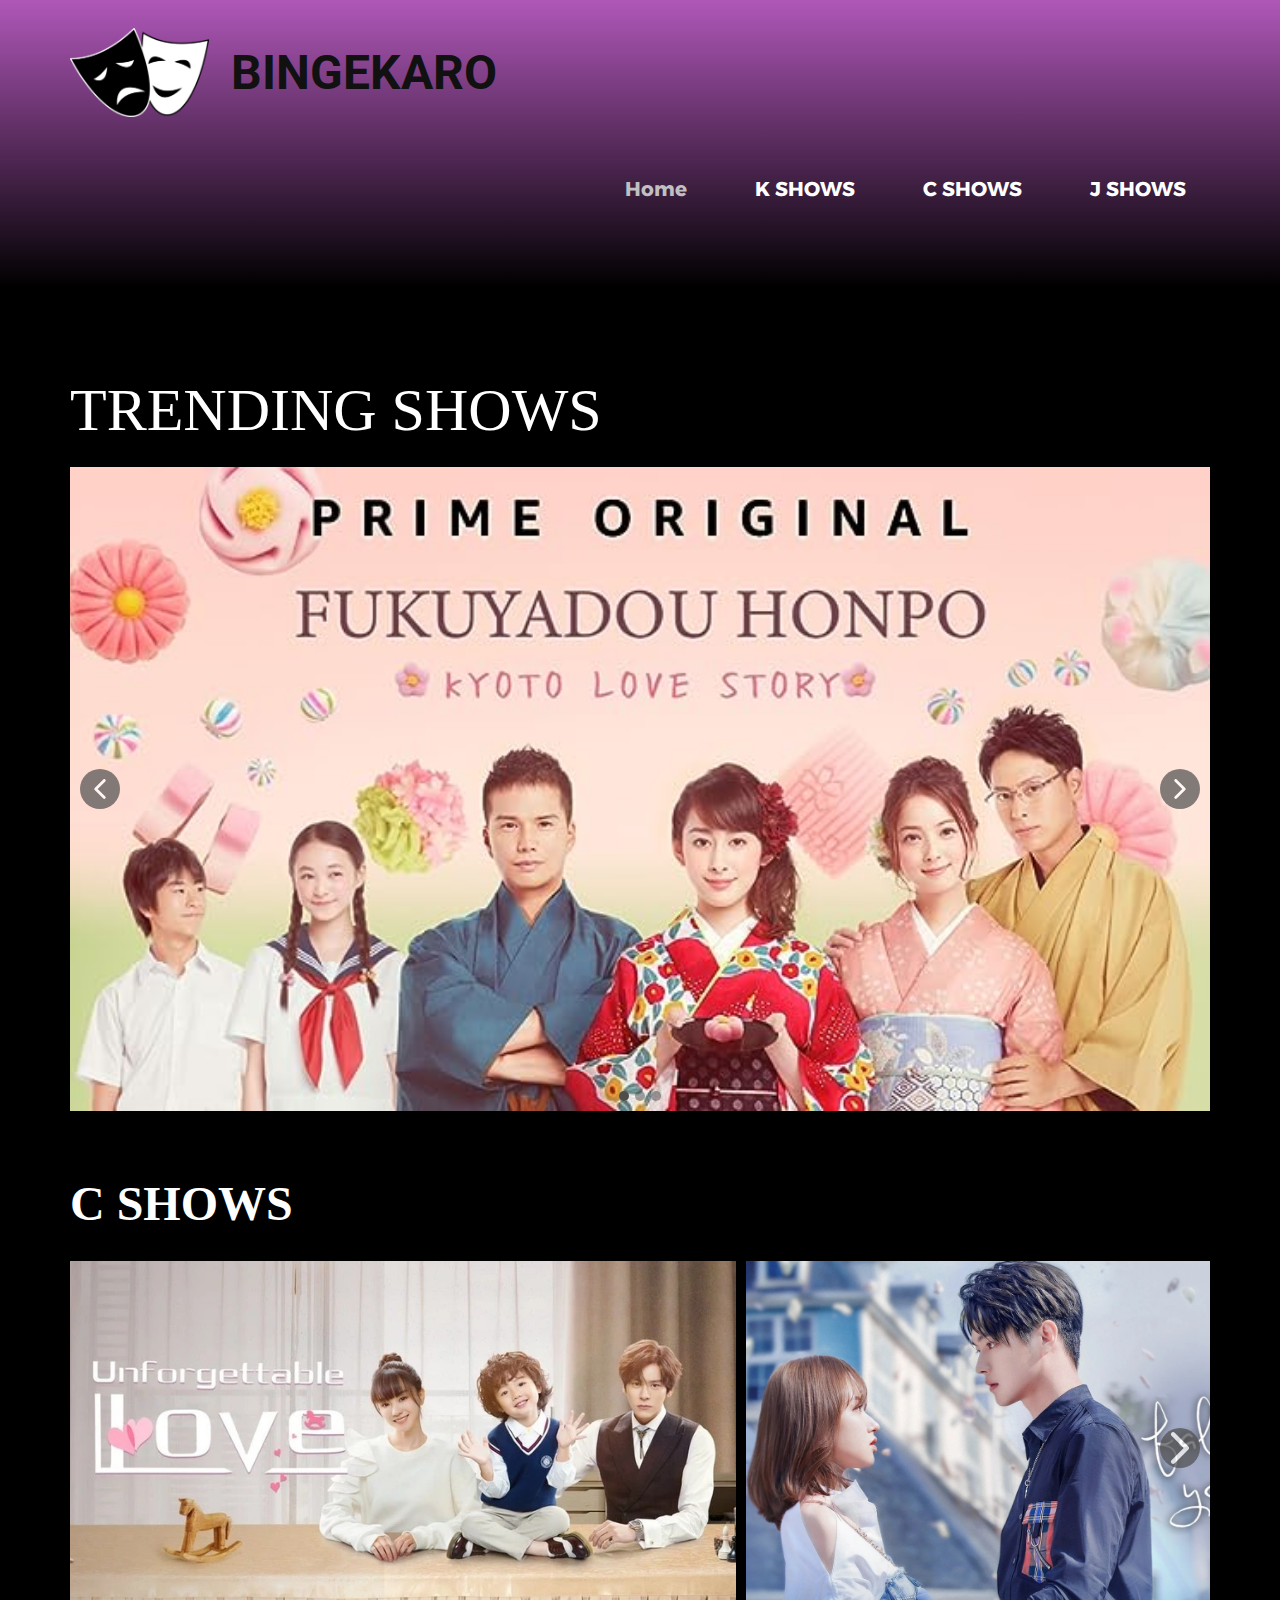
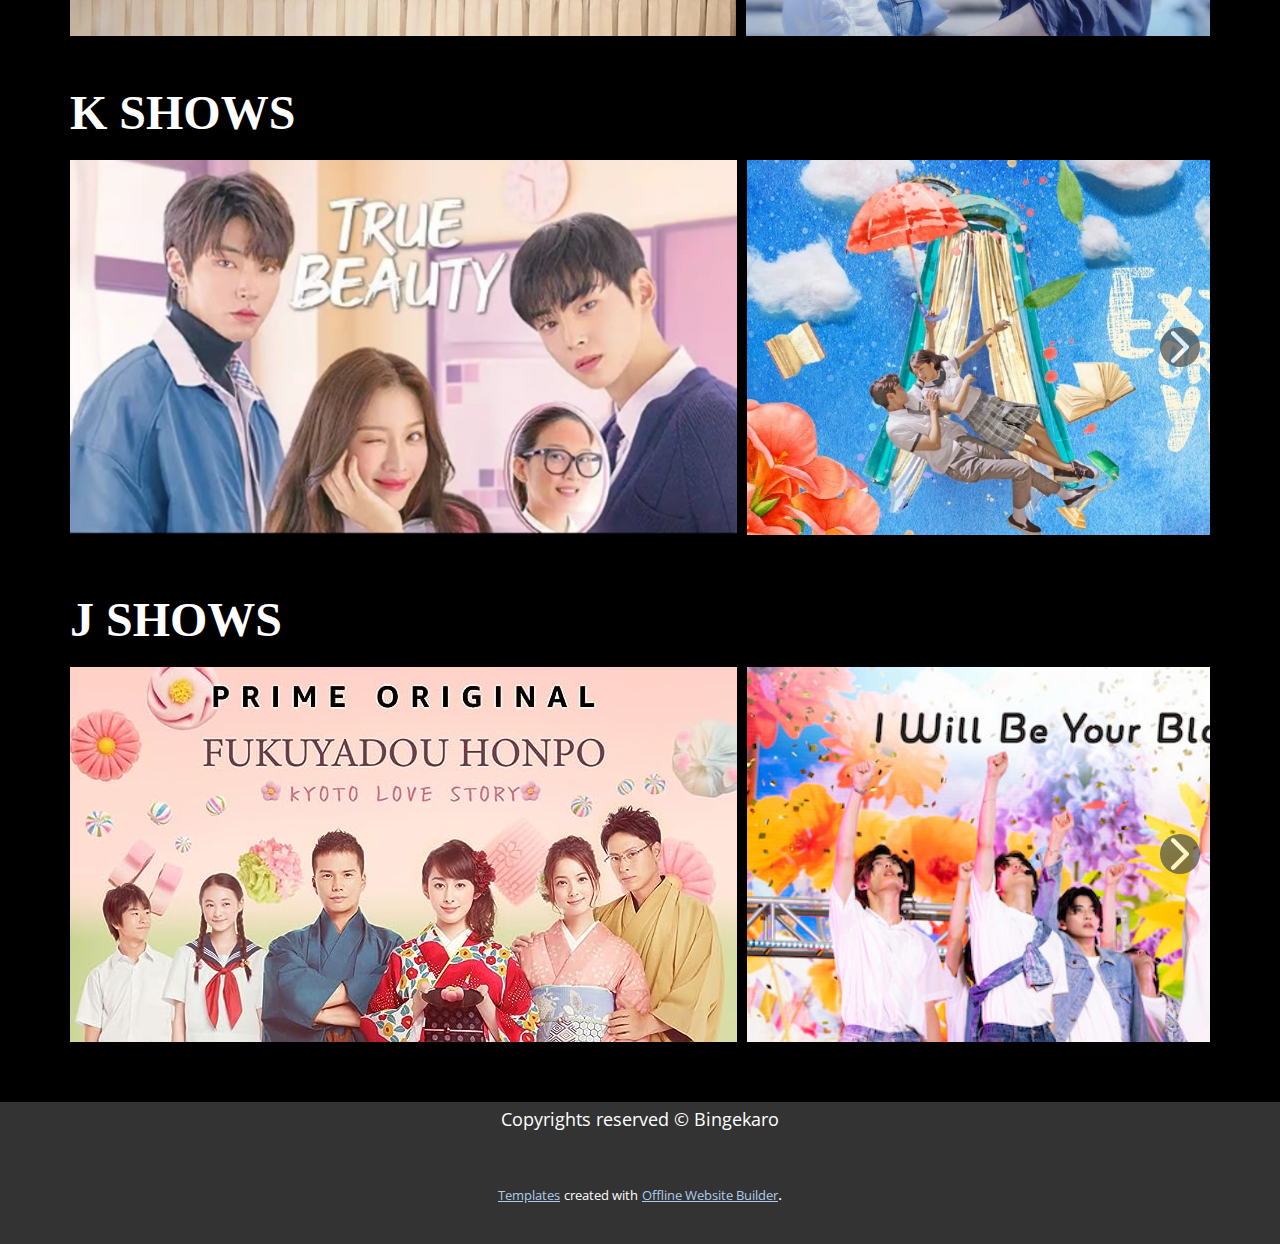
<file: index.html>
<!DOCTYPE html>
<html style="font-size: 16px;" lang="en"><head>
    <meta name="viewport" content="width=device-width, initial-scale=1.0">
    <meta charset="utf-8">
    <meta name="keywords" content="Key Features, Design Perfection, Business Center">
    <meta name="description" content="">
    <title>Home</title>
    <link rel="stylesheet" href="nicepage.css" media="screen">
<link rel="stylesheet" href="Home.css" media="screen">
    <script class="u-script" type="text/javascript" src="jquery.js" defer=""></script>
    <script class="u-script" type="text/javascript" src="nicepage.js" defer=""></script>
    <meta name="generator" content="Nicepage 5.15.1, nicepage.com">
    <link id="u-theme-google-font" rel="stylesheet" href="https://fonts.googleapis.com/css?family=Roboto:100,100i,300,300i,400,400i,500,500i,700,700i,900,900i|Open+Sans:300,300i,400,400i,500,500i,600,600i,700,700i,800,800i">
    <link id="u-page-google-font" rel="stylesheet" href="https://fonts.googleapis.com/css?family=Alexandria:100,200,300,400,500,600,700,800,900">
    
    
    
    
    
    
    
    <script type="application/ld+json">{
		"@context": "http://schema.org",
		"@type": "Organization",
		"name": "",
		"logo": "images/drama.png"
}</script>
    <meta name="theme-color" content="#478ac9">
    <meta property="og:title" content="Home">
    <meta property="og:type" content="website">
  <meta data-intl-tel-input-cdn-path="intlTelInput/"></head>
  <body data-home-page="Home.html" data-home-page-title="Home" class="u-body u-xl-mode" data-lang="en"><header class="u-box-shadow u-clearfix u-gradient u-header u-header" id="sec-76d5"><div class="u-clearfix u-sheet u-sheet-1">
        <a href="https://nicepage.com" class="u-image u-logo u-image-1" data-image-width="1200" data-image-height="772">
          <img src="images/drama.png" class="u-logo-image u-logo-image-1">
        </a>
        <h2 class="u-text u-text-default u-text-1">BINGEKARO</h2>
        <nav class="u-menu u-menu-dropdown u-offcanvas u-menu-1">
          <div class="menu-collapse" style="font-size: 1rem; letter-spacing: 0px;">
            <a class="u-button-style u-custom-left-right-menu-spacing u-custom-padding-bottom u-custom-top-bottom-menu-spacing u-nav-link u-text-active-palette-1-base u-text-hover-palette-2-base" href="#">
              <svg class="u-svg-link" viewBox="0 0 24 24"><use xmlns:xlink="http://www.w3.org/1999/xlink" xlink:href="#menu-hamburger"></use></svg>
              <svg class="u-svg-content" version="1.1" id="menu-hamburger" viewBox="0 0 16 16" x="0px" y="0px" xmlns:xlink="http://www.w3.org/1999/xlink" xmlns="http://www.w3.org/2000/svg"><g><rect y="1" width="16" height="2"></rect><rect y="7" width="16" height="2"></rect><rect y="13" width="16" height="2"></rect>
</g></svg>
            </a>
          </div>
          <div class="u-nav-container"></div>
          <div class="u-nav-container-collapse">
            <div class="u-black u-container-style u-inner-container-layout u-opacity u-opacity-95 u-sidenav">
              <div class="u-inner-container-layout u-sidenav-overflow">
                <div class="u-menu-close"></div>
                <ul class="u-align-center u-nav u-popupmenu-items u-unstyled u-nav-1"><li class="u-nav-item"><a class="u-button-style u-nav-link" href="Home.html">Home</a>
</li><li class="u-nav-item"><a class="u-button-style u-nav-link" href="K-SHOWS.html">K SHOWS</a>
</li><li class="u-nav-item"><a class="u-button-style u-nav-link" href="C-SHOWS.html">C SHOWS</a>
</li><li class="u-nav-item"><a class="u-button-style u-nav-link" href="J-SHOWS.html">J SHOWS</a>
</li></ul>
              </div>
            </div>
            <div class="u-black u-menu-overlay u-opacity u-opacity-70"></div>
          </div>
        </nav>
        <nav class="u-align-left u-menu u-menu-one-level u-offcanvas u-menu-2">
          <div class="menu-collapse u-custom-font" style="font-family: Alexandria; letter-spacing: 0px; font-weight: 700; font-size: 1.25rem;">
            <a class="u-button-style u-custom-border u-custom-border-color u-custom-border-radius u-custom-borders u-custom-color u-custom-left-right-menu-spacing u-custom-text-active-color u-custom-text-color u-custom-text-hover-color u-custom-top-bottom-menu-spacing u-nav-link" href="#">
              <svg class="u-svg-link" viewBox="0 0 24 24"><use xmlns:xlink="http://www.w3.org/1999/xlink" xlink:href="#svg-e1c0"></use></svg>
              <svg class="u-svg-content" version="1.1" id="svg-e1c0" viewBox="0 0 16 16" x="0px" y="0px" xmlns:xlink="http://www.w3.org/1999/xlink" xmlns="http://www.w3.org/2000/svg"><g><rect y="1" width="16" height="2"></rect><rect y="7" width="16" height="2"></rect><rect y="13" width="16" height="2"></rect>
</g></svg>
            </a>
          </div>
          <div class="u-custom-menu u-nav-container">
            <ul class="u-custom-font u-nav u-spacing-20 u-unstyled u-nav-2"><li class="u-nav-item"><a class="u-button-style u-nav-link u-text-active-grey-25 u-text-hover-palette-2-light-2 u-text-white" href="Home.html" style="padding: 40px 24px;">Home</a>
</li><li class="u-nav-item"><a class="u-button-style u-nav-link u-text-active-grey-25 u-text-hover-palette-2-light-2 u-text-white" href="K-SHOWS.html" style="padding: 40px 24px;">K SHOWS</a>
</li><li class="u-nav-item"><a class="u-button-style u-nav-link u-text-active-grey-25 u-text-hover-palette-2-light-2 u-text-white" href="C-SHOWS.html" style="padding: 40px 24px;">C SHOWS</a>
</li><li class="u-nav-item"><a class="u-button-style u-nav-link u-text-active-grey-25 u-text-hover-palette-2-light-2 u-text-white" href="J-SHOWS.html" style="padding: 40px 24px;">J SHOWS</a>
</li></ul>
          </div>
          <div class="u-custom-menu u-nav-container-collapse">
            <div class="u-black u-container-style u-inner-container-layout u-opacity u-opacity-95 u-sidenav">
              <div class="u-inner-container-layout u-sidenav-overflow">
                <div class="u-menu-close"></div>
                <ul class="u-align-center u-nav u-popupmenu-items u-unstyled u-nav-3"><li class="u-nav-item"><a class="u-button-style u-nav-link" href="Home.html">Home</a>
</li><li class="u-nav-item"><a class="u-button-style u-nav-link" href="K-SHOWS.html">K SHOWS</a>
</li><li class="u-nav-item"><a class="u-button-style u-nav-link" href="C-SHOWS.html">C SHOWS</a>
</li><li class="u-nav-item"><a class="u-button-style u-nav-link" href="J-SHOWS.html">J SHOWS</a>
</li></ul>
              </div>
            </div>
            <div class="u-black u-menu-overlay u-opacity u-opacity-70"></div>
          </div>
        </nav>
      </div></header>
    <section class="u-align-center u-black u-clearfix u-section-1" id="sec-ae30">
      <div class="u-clearfix u-sheet u-sheet-1">
        <h1 class="u-custom-font u-font-georgia u-text u-text-default u-text-1">TRENDING SHOWS </h1>
      </div>
    </section>
    <section class="u-align-center u-black u-clearfix u-section-2" id="sec-82e2">
      <div class="u-clearfix u-sheet u-sheet-1">
        <h2 class="u-text u-text-default u-text-1">Sample Headline</h2>
        <div class="u-carousel u-expanded-width u-gallery u-gallery-slider u-layout-carousel u-lightbox u-no-transition u-show-text-none u-gallery-1" id="carousel-50b3" data-interval="5000" data-u-ride="carousel">
          <ol class="u-absolute-hcenter u-carousel-indicators u-carousel-indicators-1">
            <li data-u-target="#carousel-50b3" data-u-slide-to="0" class="u-active u-grey-70 u-shape-circle" style="width: 10px; height: 10px;"></li>
            <li data-u-target="#carousel-50b3" data-u-slide-to="1" class="u-grey-70 u-shape-circle" style="width: 10px; height: 10px;"></li>
            <li data-u-target="#carousel-50b3" data-u-slide-to="2" class="u-grey-70 u-shape-circle" style="width: 10px; height: 10px;"></li>
          </ol>
          <div class="u-carousel-inner u-gallery-inner" role="listbox">
            <div class="u-active u-carousel-item u-gallery-item u-carousel-item-1">
              <div class="u-back-slide" data-image-width="667" data-image-height="375">
                <img class="u-back-image u-expanded" src="images/bigj.jpg">
              </div>
              <div class="u-align-center u-over-slide u-shading u-valign-bottom u-over-slide-1">
                <h3 class="u-gallery-heading">Sample Title</h3>
                <p class="u-gallery-text">Sample Text</p>
              </div>
            </div>
            <div class="u-carousel-item u-gallery-item u-carousel-item-2">
              <div class="u-back-slide" data-image-width="1600" data-image-height="900">
                <img class="u-back-image u-expanded" src="images/truebeautytitle.jpg">
              </div>
              <div class="u-align-center u-over-slide u-shading u-valign-bottom u-over-slide-2">
                <h3 class="u-gallery-heading">Sample Title</h3>
                <p class="u-gallery-text">Sample Text</p>
              </div>
            </div>
            <div class="u-carousel-item u-gallery-item u-carousel-item-3" data-image-width="778" data-image-height="438">
              <div class="u-back-slide">
                <img class="u-back-image u-expanded" src="images/unforgetttitle.jpg">
              </div>
              <div class="u-align-center u-over-slide u-shading u-valign-bottom u-over-slide-3"></div>
              <style data-mode="XL"></style>
              <style data-mode="LG"></style>
              <style data-mode="MD"></style>
              <style data-mode="SM"></style>
              <style data-mode="XS"></style>
            </div>
          </div>
          <a class="u-absolute-vcenter u-carousel-control u-carousel-control-prev u-grey-70 u-icon-circle u-opacity u-opacity-70 u-spacing-10 u-text-white u-carousel-control-1" href="#carousel-50b3" role="button" data-u-slide="prev">
            <span aria-hidden="true">
              <svg viewBox="0 0 451.847 451.847"><path d="M97.141,225.92c0-8.095,3.091-16.192,9.259-22.366L300.689,9.27c12.359-12.359,32.397-12.359,44.751,0
c12.354,12.354,12.354,32.388,0,44.748L173.525,225.92l171.903,171.909c12.354,12.354,12.354,32.391,0,44.744
c-12.354,12.365-32.386,12.365-44.745,0l-194.29-194.281C100.226,242.115,97.141,234.018,97.141,225.92z"></path></svg>
            </span>
            <span class="sr-only">
              <svg viewBox="0 0 451.847 451.847"><path d="M97.141,225.92c0-8.095,3.091-16.192,9.259-22.366L300.689,9.27c12.359-12.359,32.397-12.359,44.751,0
c12.354,12.354,12.354,32.388,0,44.748L173.525,225.92l171.903,171.909c12.354,12.354,12.354,32.391,0,44.744
c-12.354,12.365-32.386,12.365-44.745,0l-194.29-194.281C100.226,242.115,97.141,234.018,97.141,225.92z"></path></svg>
            </span>
          </a>
          <a class="u-absolute-vcenter u-carousel-control u-carousel-control-next u-grey-70 u-icon-circle u-opacity u-opacity-70 u-spacing-10 u-text-white u-carousel-control-2" href="#carousel-50b3" role="button" data-u-slide="next">
            <span aria-hidden="true">
              <svg viewBox="0 0 451.846 451.847"><path d="M345.441,248.292L151.154,442.573c-12.359,12.365-32.397,12.365-44.75,0c-12.354-12.354-12.354-32.391,0-44.744
L278.318,225.92L106.409,54.017c-12.354-12.359-12.354-32.394,0-44.748c12.354-12.359,32.391-12.359,44.75,0l194.287,194.284
c6.177,6.18,9.262,14.271,9.262,22.366C354.708,234.018,351.617,242.115,345.441,248.292z"></path></svg>
            </span>
            <span class="sr-only">
              <svg viewBox="0 0 451.846 451.847"><path d="M345.441,248.292L151.154,442.573c-12.359,12.365-32.397,12.365-44.75,0c-12.354-12.354-12.354-32.391,0-44.744
L278.318,225.92L106.409,54.017c-12.354-12.359-12.354-32.394,0-44.748c12.354-12.359,32.391-12.359,44.75,0l194.287,194.284
c6.177,6.18,9.262,14.271,9.262,22.366C354.708,234.018,351.617,242.115,345.441,248.292z"></path></svg>
            </span>
          </a>
        </div>
      </div>
    </section>
    <section class="u-align-center u-black u-clearfix u-section-3" id="sec-af67">
      <div class="u-clearfix u-sheet u-valign-middle u-sheet-1">
        <h2 class="u-custom-font u-font-georgia u-text u-text-default u-text-1">C SHOWS</h2>
        <div class="u-expanded-width u-gallery u-layout-horizontal u-lightbox u-no-transition u-show-text-on-hover u-gallery-1">
          <div class="u-gallery-inner"><div class="u-effect-fade u-gallery-item u-gallery-item-1"><div class="u-back-slide" data-image-width="778" data-image-height="438"><img class="u-back-image" src="images/unforgetttitle.jpg">
</div><div class="u-over-slide u-shading u-over-slide-1"></div>
</div><div class="u-effect-fade u-gallery-item u-gallery-item-2"><div class="u-back-slide" data-image-width="1600" data-image-height="905"><img class="u-back-image" src="images/FALLING.jpg">
</div><div class="u-over-slide u-shading u-over-slide-2"></div>
</div><div class="u-effect-fade u-gallery-item u-gallery-item-3" data-image-width="960" data-image-height="1440"><div class="u-back-slide"><img class="u-back-image" src="images/PUTYOURHEAD.jpg">
</div><div class="u-over-slide u-shading u-over-slide-3"></div>
</div><div class="u-effect-fade u-gallery-item u-gallery-item-4" data-image-width="730" data-image-height="480"><div class="u-back-slide"><img class="u-back-image" src="images/PERFECTANDCASUAL.jpg">
</div><div class="u-over-slide u-shading u-over-slide-4"></div>
</div></div>
          <a class="u-absolute-vcenter u-gallery-nav u-gallery-nav-prev u-grey-70 u-icon-circle u-opacity u-opacity-70 u-spacing-10 u-text-white u-gallery-nav-1" href="#" role="button">
            <span aria-hidden="true">
              <svg viewBox="0 0 451.847 451.847"><path d="M97.141,225.92c0-8.095,3.091-16.192,9.259-22.366L300.689,9.27c12.359-12.359,32.397-12.359,44.751,0
c12.354,12.354,12.354,32.388,0,44.748L173.525,225.92l171.903,171.909c12.354,12.354,12.354,32.391,0,44.744
c-12.354,12.365-32.386,12.365-44.745,0l-194.29-194.281C100.226,242.115,97.141,234.018,97.141,225.92z"></path></svg>
            </span>
            <span class="sr-only">
              <svg viewBox="0 0 451.847 451.847"><path d="M97.141,225.92c0-8.095,3.091-16.192,9.259-22.366L300.689,9.27c12.359-12.359,32.397-12.359,44.751,0
c12.354,12.354,12.354,32.388,0,44.748L173.525,225.92l171.903,171.909c12.354,12.354,12.354,32.391,0,44.744
c-12.354,12.365-32.386,12.365-44.745,0l-194.29-194.281C100.226,242.115,97.141,234.018,97.141,225.92z"></path></svg>
            </span>
          </a>
          <a class="u-absolute-vcenter u-gallery-nav u-gallery-nav-next u-grey-70 u-icon-circle u-opacity u-opacity-70 u-spacing-10 u-text-white u-gallery-nav-2" href="#" role="button">
            <span aria-hidden="true">
              <svg viewBox="0 0 451.846 451.847"><path d="M345.441,248.292L151.154,442.573c-12.359,12.365-32.397,12.365-44.75,0c-12.354-12.354-12.354-32.391,0-44.744
L278.318,225.92L106.409,54.017c-12.354-12.359-12.354-32.394,0-44.748c12.354-12.359,32.391-12.359,44.75,0l194.287,194.284
c6.177,6.18,9.262,14.271,9.262,22.366C354.708,234.018,351.617,242.115,345.441,248.292z"></path></svg>
            </span>
            <span class="sr-only">
              <svg viewBox="0 0 451.846 451.847"><path d="M345.441,248.292L151.154,442.573c-12.359,12.365-32.397,12.365-44.75,0c-12.354-12.354-12.354-32.391,0-44.744
L278.318,225.92L106.409,54.017c-12.354-12.359-12.354-32.394,0-44.748c12.354-12.359,32.391-12.359,44.75,0l194.287,194.284
c6.177,6.18,9.262,14.271,9.262,22.366C354.708,234.018,351.617,242.115,345.441,248.292z"></path></svg>
            </span>
          </a>
        </div>
      </div>
    </section>
    <section class="u-black u-clearfix u-section-4" id="sec-1753">
      <div class="u-clearfix u-sheet u-sheet-1">
        <h2 class="u-custom-font u-font-georgia u-text u-text-default u-text-1">K SHOWS</h2>
        <div class="u-expanded-width u-gallery u-layout-horizontal u-lightbox u-no-transition u-show-text-on-hover u-gallery-1">
          <div class="u-gallery-inner"><div class="u-effect-fade u-gallery-item u-gallery-item-1"><div class="u-back-slide" data-image-width="1600" data-image-height="900"><img class="u-back-image" src="images/truebeautytitle.jpg">
</div><div class="u-over-slide u-shading u-over-slide-1"></div>
</div><div class="u-effect-fade u-gallery-item u-gallery-item-2"><div class="u-back-slide" data-image-width="848" data-image-height="480"><img class="u-back-image" src="images/EXTRAORDINARYYOU.jpg">
</div><div class="u-over-slide u-shading u-over-slide-2"></div>
</div><div class="u-effect-fade u-gallery-item u-gallery-item-3"><div class="u-back-slide" data-image-width="900" data-image-height="507"><img class="u-back-image" src="images/GOBLIN.jpg">
</div><div class="u-over-slide u-shading u-over-slide-3"></div>
</div><div class="u-effect-fade u-gallery-item u-gallery-item-4" data-image-width="512" data-image-height="288"><div class="u-back-slide"><img class="u-back-image" src="images/BUSINESSPROPOSAL.jpg">
</div><div class="u-over-slide u-shading u-over-slide-4"></div>
</div></div>
          <a class="u-absolute-vcenter u-gallery-nav u-gallery-nav-prev u-grey-70 u-icon-circle u-opacity u-opacity-70 u-spacing-10 u-text-white u-gallery-nav-1" href="#" role="button">
            <span aria-hidden="true">
              <svg viewBox="0 0 451.847 451.847"><path d="M97.141,225.92c0-8.095,3.091-16.192,9.259-22.366L300.689,9.27c12.359-12.359,32.397-12.359,44.751,0
c12.354,12.354,12.354,32.388,0,44.748L173.525,225.92l171.903,171.909c12.354,12.354,12.354,32.391,0,44.744
c-12.354,12.365-32.386,12.365-44.745,0l-194.29-194.281C100.226,242.115,97.141,234.018,97.141,225.92z"></path></svg>
            </span>
            <span class="sr-only">
              <svg viewBox="0 0 451.847 451.847"><path d="M97.141,225.92c0-8.095,3.091-16.192,9.259-22.366L300.689,9.27c12.359-12.359,32.397-12.359,44.751,0
c12.354,12.354,12.354,32.388,0,44.748L173.525,225.92l171.903,171.909c12.354,12.354,12.354,32.391,0,44.744
c-12.354,12.365-32.386,12.365-44.745,0l-194.29-194.281C100.226,242.115,97.141,234.018,97.141,225.92z"></path></svg>
            </span>
          </a>
          <a class="u-absolute-vcenter u-gallery-nav u-gallery-nav-next u-grey-70 u-icon-circle u-opacity u-opacity-70 u-spacing-10 u-text-white u-gallery-nav-2" href="#" role="button">
            <span aria-hidden="true">
              <svg viewBox="0 0 451.846 451.847"><path d="M345.441,248.292L151.154,442.573c-12.359,12.365-32.397,12.365-44.75,0c-12.354-12.354-12.354-32.391,0-44.744
L278.318,225.92L106.409,54.017c-12.354-12.359-12.354-32.394,0-44.748c12.354-12.359,32.391-12.359,44.75,0l194.287,194.284
c6.177,6.18,9.262,14.271,9.262,22.366C354.708,234.018,351.617,242.115,345.441,248.292z"></path></svg>
            </span>
            <span class="sr-only">
              <svg viewBox="0 0 451.846 451.847"><path d="M345.441,248.292L151.154,442.573c-12.359,12.365-32.397,12.365-44.75,0c-12.354-12.354-12.354-32.391,0-44.744
L278.318,225.92L106.409,54.017c-12.354-12.359-12.354-32.394,0-44.748c12.354-12.359,32.391-12.359,44.75,0l194.287,194.284
c6.177,6.18,9.262,14.271,9.262,22.366C354.708,234.018,351.617,242.115,345.441,248.292z"></path></svg>
            </span>
          </a>
        </div>
      </div>
    </section>
    <section class="u-black u-clearfix u-section-5" id="sec-8d57">
      <div class="u-clearfix u-sheet u-sheet-1">
        <h2 class="u-custom-font u-font-georgia u-text u-text-default u-text-1">J SHOWS</h2>
        <div class="u-expanded-width u-gallery u-layout-horizontal u-lightbox u-no-transition u-show-text-on-hover u-gallery-1">
          <div class="u-gallery-inner"><div class="u-effect-fade u-gallery-item u-gallery-item-1"><div class="u-back-slide" data-image-width="667" data-image-height="375"><img class="u-back-image" src="images/bigj.jpg">
</div><div class="u-over-slide u-shading u-over-slide-1"></div>
</div><div class="u-effect-fade u-gallery-item u-gallery-item-2"><div class="u-back-slide" data-image-width="512" data-image-height="288"><img class="u-back-image" src="images/IWILLBEYOURBLOOM.jpg">
</div><div class="u-over-slide u-shading u-over-slide-2"></div>
</div><div class="u-effect-fade u-gallery-item u-gallery-item-3"><div class="u-back-slide" data-image-width="1280" data-image-height="733"><img class="u-back-image" src="images/MYLOVEMIX-UP.jpg">
</div><div class="u-over-slide u-shading u-over-slide-3"></div>
</div></div>
          <a class="u-absolute-vcenter u-gallery-nav u-gallery-nav-prev u-grey-70 u-icon-circle u-opacity u-opacity-70 u-spacing-10 u-text-white u-gallery-nav-1" href="#" role="button">
            <span aria-hidden="true">
              <svg viewBox="0 0 451.847 451.847"><path d="M97.141,225.92c0-8.095,3.091-16.192,9.259-22.366L300.689,9.27c12.359-12.359,32.397-12.359,44.751,0
c12.354,12.354,12.354,32.388,0,44.748L173.525,225.92l171.903,171.909c12.354,12.354,12.354,32.391,0,44.744
c-12.354,12.365-32.386,12.365-44.745,0l-194.29-194.281C100.226,242.115,97.141,234.018,97.141,225.92z"></path></svg>
            </span>
            <span class="sr-only">
              <svg viewBox="0 0 451.847 451.847"><path d="M97.141,225.92c0-8.095,3.091-16.192,9.259-22.366L300.689,9.27c12.359-12.359,32.397-12.359,44.751,0
c12.354,12.354,12.354,32.388,0,44.748L173.525,225.92l171.903,171.909c12.354,12.354,12.354,32.391,0,44.744
c-12.354,12.365-32.386,12.365-44.745,0l-194.29-194.281C100.226,242.115,97.141,234.018,97.141,225.92z"></path></svg>
            </span>
          </a>
          <a class="u-absolute-vcenter u-gallery-nav u-gallery-nav-next u-grey-70 u-icon-circle u-opacity u-opacity-70 u-spacing-10 u-text-white u-gallery-nav-2" href="#" role="button">
            <span aria-hidden="true">
              <svg viewBox="0 0 451.846 451.847"><path d="M345.441,248.292L151.154,442.573c-12.359,12.365-32.397,12.365-44.75,0c-12.354-12.354-12.354-32.391,0-44.744
L278.318,225.92L106.409,54.017c-12.354-12.359-12.354-32.394,0-44.748c12.354-12.359,32.391-12.359,44.75,0l194.287,194.284
c6.177,6.18,9.262,14.271,9.262,22.366C354.708,234.018,351.617,242.115,345.441,248.292z"></path></svg>
            </span>
            <span class="sr-only">
              <svg viewBox="0 0 451.846 451.847"><path d="M345.441,248.292L151.154,442.573c-12.359,12.365-32.397,12.365-44.75,0c-12.354-12.354-12.354-32.391,0-44.744
L278.318,225.92L106.409,54.017c-12.354-12.359-12.354-32.394,0-44.748c12.354-12.359,32.391-12.359,44.75,0l194.287,194.284
c6.177,6.18,9.262,14.271,9.262,22.366C354.708,234.018,351.617,242.115,345.441,248.292z"></path></svg>
            </span>
          </a>
        </div>
      </div>
    </section>
    
    
    
    <footer class="u-align-center u-clearfix u-footer u-grey-80 u-footer" id="sec-2306"><div class="u-clearfix u-sheet u-sheet-1">
        <p class="u-small-text u-text u-text-variant u-text-1">Copyrights reserved&nbsp;© Bingekaro</p>
      </div></footer>
    <section class="u-backlink u-clearfix u-grey-80">
      <a class="u-link" href="https://nicepage.com/templates" target="_blank">
        <span>Templates</span>
      </a>
      <p class="u-text">
        <span>created with</span>
      </p>
      <a class="u-link" href="" target="_blank">
        <span>Offline Website Builder</span>
      </a>. 
    </section>
  
</body></html>
</file>
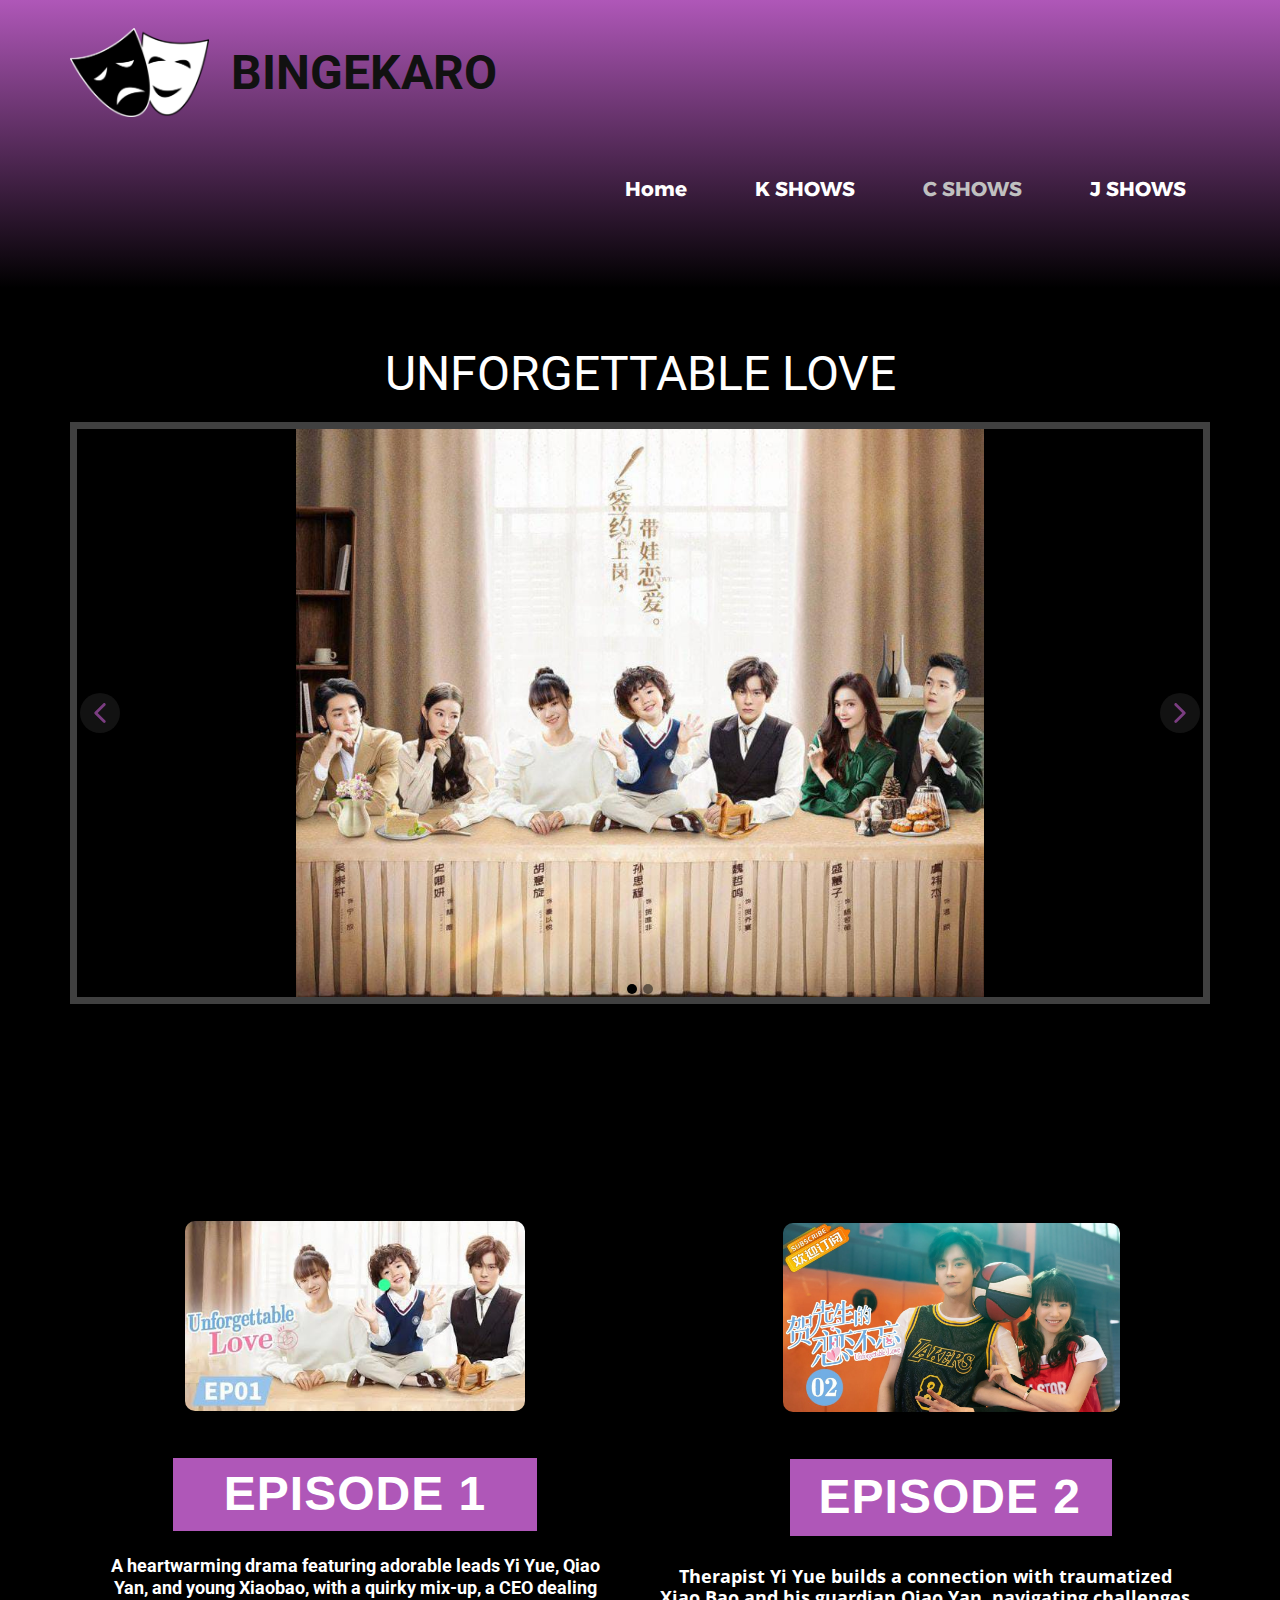
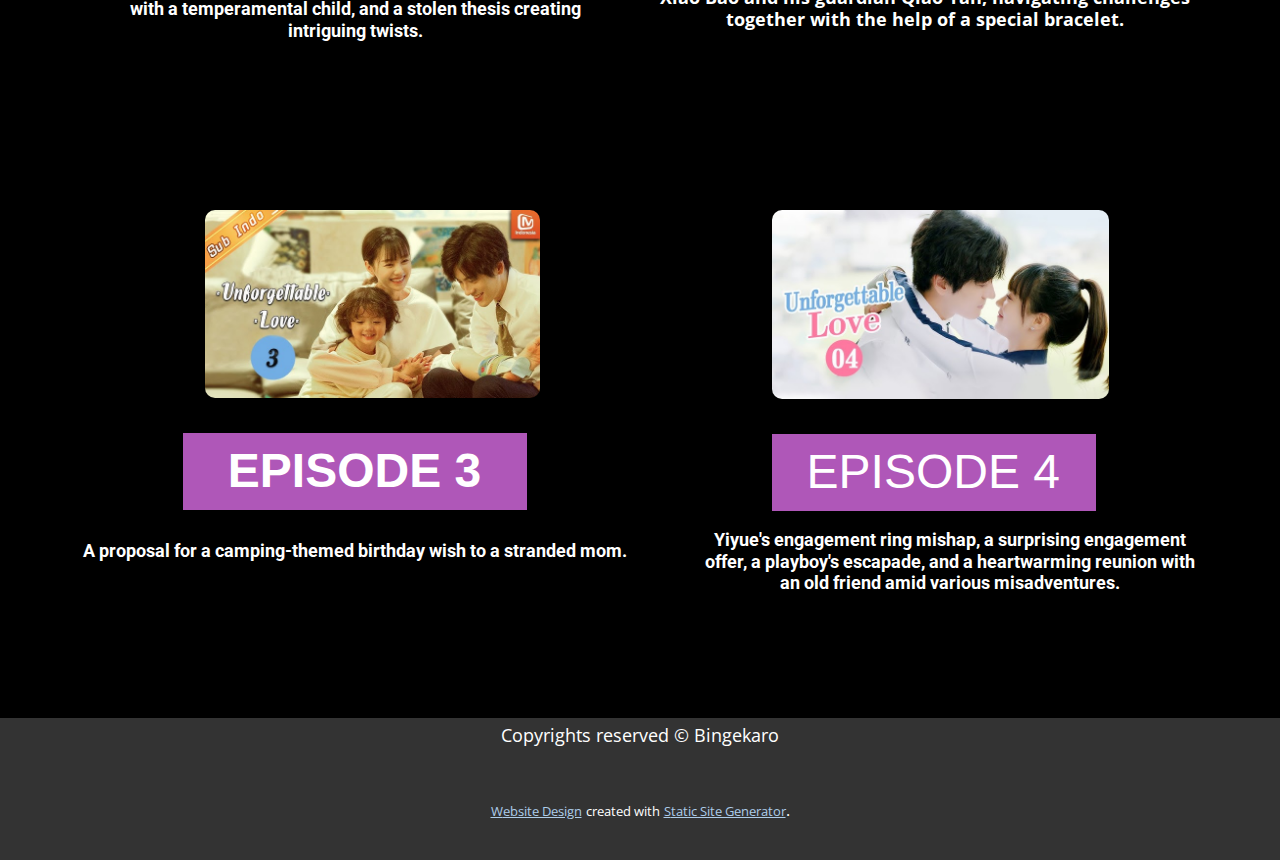
<file: C-SHOWS.html>
<!DOCTYPE html>
<html style="font-size: 16px;" lang="en"><head>
    <meta name="viewport" content="width=device-width, initial-scale=1.0">
    <meta charset="utf-8">
    <meta name="keywords" content="BINGEKARO, UNFORGETTABLE LOVE">
    <meta name="description" content="">
    <title>C SHOWS</title>
    <link rel="stylesheet" href="nicepage.css" media="screen">
<link rel="stylesheet" href="C-SHOWS.css" media="screen">
    <script class="u-script" type="text/javascript" src="jquery.js" defer=""></script>
    <script class="u-script" type="text/javascript" src="nicepage.js" defer=""></script>
    <meta name="generator" content="Nicepage 5.15.1, nicepage.com">
    <link id="u-theme-google-font" rel="stylesheet" href="https://fonts.googleapis.com/css?family=Roboto:100,100i,300,300i,400,400i,500,500i,700,700i,900,900i|Open+Sans:300,300i,400,400i,500,500i,600,600i,700,700i,800,800i">
    <link id="u-page-google-font" rel="stylesheet" href="https://fonts.googleapis.com/css?family=Merriweather:300,300i,400,400i,700,700i,900,900i|Alexandria:100,200,300,400,500,600,700,800,900">
    
    
    
    
    
    <script type="application/ld+json">{
		"@context": "http://schema.org",
		"@type": "Organization",
		"name": "",
		"logo": "images/drama.png"
}</script>
    <meta name="theme-color" content="#478ac9">
    <meta property="og:title" content="C SHOWS">
    <meta property="og:type" content="website">
  <meta data-intl-tel-input-cdn-path="intlTelInput/"></head>
  <body class="u-body u-xl-mode" data-lang="en"><header class="u-box-shadow u-clearfix u-gradient u-header u-header" id="sec-76d5"><div class="u-clearfix u-sheet u-sheet-1">
        <a href="https://nicepage.com" class="u-image u-logo u-image-1" data-image-width="1200" data-image-height="772">
          <img src="images/drama.png" class="u-logo-image u-logo-image-1">
        </a>
        <h2 class="u-text u-text-default u-text-1">BINGEKARO</h2>
        <nav class="u-menu u-menu-dropdown u-offcanvas u-menu-1">
          <div class="menu-collapse" style="font-size: 1rem; letter-spacing: 0px;">
            <a class="u-button-style u-custom-left-right-menu-spacing u-custom-padding-bottom u-custom-top-bottom-menu-spacing u-nav-link u-text-active-palette-1-base u-text-hover-palette-2-base" href="#">
              <svg class="u-svg-link" viewBox="0 0 24 24"><use xmlns:xlink="http://www.w3.org/1999/xlink" xlink:href="#menu-hamburger"></use></svg>
              <svg class="u-svg-content" version="1.1" id="menu-hamburger" viewBox="0 0 16 16" x="0px" y="0px" xmlns:xlink="http://www.w3.org/1999/xlink" xmlns="http://www.w3.org/2000/svg"><g><rect y="1" width="16" height="2"></rect><rect y="7" width="16" height="2"></rect><rect y="13" width="16" height="2"></rect>
</g></svg>
            </a>
          </div>
          <div class="u-nav-container"></div>
          <div class="u-nav-container-collapse">
            <div class="u-black u-container-style u-inner-container-layout u-opacity u-opacity-95 u-sidenav">
              <div class="u-inner-container-layout u-sidenav-overflow">
                <div class="u-menu-close"></div>
                <ul class="u-align-center u-nav u-popupmenu-items u-unstyled u-nav-1"><li class="u-nav-item"><a class="u-button-style u-nav-link" href="Home.html">Home</a>
</li><li class="u-nav-item"><a class="u-button-style u-nav-link" href="K-SHOWS.html">K SHOWS</a>
</li><li class="u-nav-item"><a class="u-button-style u-nav-link" href="C-SHOWS.html">C SHOWS</a>
</li><li class="u-nav-item"><a class="u-button-style u-nav-link" href="J-SHOWS.html">J SHOWS</a>
</li></ul>
              </div>
            </div>
            <div class="u-black u-menu-overlay u-opacity u-opacity-70"></div>
          </div>
        </nav>
        <nav class="u-align-left u-menu u-menu-one-level u-offcanvas u-menu-2">
          <div class="menu-collapse u-custom-font" style="font-family: Alexandria; letter-spacing: 0px; font-weight: 700; font-size: 1.25rem;">
            <a class="u-button-style u-custom-border u-custom-border-color u-custom-border-radius u-custom-borders u-custom-color u-custom-left-right-menu-spacing u-custom-text-active-color u-custom-text-color u-custom-text-hover-color u-custom-top-bottom-menu-spacing u-nav-link" href="#">
              <svg class="u-svg-link" viewBox="0 0 24 24"><use xmlns:xlink="http://www.w3.org/1999/xlink" xlink:href="#svg-e1c0"></use></svg>
              <svg class="u-svg-content" version="1.1" id="svg-e1c0" viewBox="0 0 16 16" x="0px" y="0px" xmlns:xlink="http://www.w3.org/1999/xlink" xmlns="http://www.w3.org/2000/svg"><g><rect y="1" width="16" height="2"></rect><rect y="7" width="16" height="2"></rect><rect y="13" width="16" height="2"></rect>
</g></svg>
            </a>
          </div>
          <div class="u-custom-menu u-nav-container">
            <ul class="u-custom-font u-nav u-spacing-20 u-unstyled u-nav-2"><li class="u-nav-item"><a class="u-button-style u-nav-link u-text-active-grey-25 u-text-hover-palette-2-light-2 u-text-white" href="Home.html" style="padding: 40px 24px;">Home</a>
</li><li class="u-nav-item"><a class="u-button-style u-nav-link u-text-active-grey-25 u-text-hover-palette-2-light-2 u-text-white" href="K-SHOWS.html" style="padding: 40px 24px;">K SHOWS</a>
</li><li class="u-nav-item"><a class="u-button-style u-nav-link u-text-active-grey-25 u-text-hover-palette-2-light-2 u-text-white" href="C-SHOWS.html" style="padding: 40px 24px;">C SHOWS</a>
</li><li class="u-nav-item"><a class="u-button-style u-nav-link u-text-active-grey-25 u-text-hover-palette-2-light-2 u-text-white" href="J-SHOWS.html" style="padding: 40px 24px;">J SHOWS</a>
</li></ul>
          </div>
          <div class="u-custom-menu u-nav-container-collapse">
            <div class="u-black u-container-style u-inner-container-layout u-opacity u-opacity-95 u-sidenav">
              <div class="u-inner-container-layout u-sidenav-overflow">
                <div class="u-menu-close"></div>
                <ul class="u-align-center u-nav u-popupmenu-items u-unstyled u-nav-3"><li class="u-nav-item"><a class="u-button-style u-nav-link" href="Home.html">Home</a>
</li><li class="u-nav-item"><a class="u-button-style u-nav-link" href="K-SHOWS.html">K SHOWS</a>
</li><li class="u-nav-item"><a class="u-button-style u-nav-link" href="C-SHOWS.html">C SHOWS</a>
</li><li class="u-nav-item"><a class="u-button-style u-nav-link" href="J-SHOWS.html">J SHOWS</a>
</li></ul>
              </div>
            </div>
            <div class="u-black u-menu-overlay u-opacity u-opacity-70"></div>
          </div>
        </nav>
      </div></header>
    <section class="u-align-center u-black u-clearfix u-section-1" id="sec-d62a">
      <div class="u-clearfix u-sheet u-sheet-1">
        <h2 class="u-text u-text-body-alt-color u-text-default u-text-1">UNFORGETTABLE LOVE</h2>
        <div class="u-carousel u-gallery u-gallery-slider u-layout-carousel u-lightbox u-no-transition u-show-text-none u-gallery-1" id="carousel-7cf5" data-interval="5000" data-u-ride="carousel">
          <ol class="u-absolute-hcenter u-carousel-indicators u-carousel-indicators-1">
            <li data-u-target="#carousel-7cf5" data-u-slide-to="0" class="u-active u-black u-shape-circle" style="width: 10px; height: 10px;"></li>
            <li data-u-target="#carousel-7cf5" data-u-slide-to="1" class="u-black u-shape-circle" style="width: 10px; height: 10px;"></li>
          </ol>
          <div class="u-carousel-inner u-gallery-inner" role="listbox">
            <div class="u-active u-border-7 u-border-grey-75 u-carousel-item u-gallery-item u-carousel-item-1">
              <div class="u-back-slide" data-image-width="900" data-image-height="744">
                <img class="u-back-image u-expanded u-image-contain" src="images/2.jpg">
              </div>
              <div class="u-align-center u-over-slide u-shading u-valign-bottom u-over-slide-1">
                <h3 class="u-gallery-heading">Sample Title</h3>
                <p class="u-gallery-text">Sample Text</p>
              </div>
            </div>
            <div class="u-border-7 u-border-grey-75 u-carousel-item u-gallery-item u-carousel-item-2">
              <div class="u-back-slide" data-image-width="1280" data-image-height="740">
                <img class="u-back-image u-expanded u-image-contain" src="images/UN3.jpg">
              </div>
              <div class="u-align-center u-over-slide u-shading u-valign-bottom u-over-slide-2">
                <h3 class="u-gallery-heading">Sample Title</h3>
                <p class="u-gallery-text">Sample Text</p>
              </div>
            </div>
          </div>
          <a class="u-absolute-vcenter u-carousel-control u-carousel-control-prev u-grey-90 u-icon-circle u-opacity u-opacity-70 u-spacing-10 u-text-custom-color-4 u-carousel-control-1" href="#carousel-7cf5" role="button" data-u-slide="prev">
            <span aria-hidden="true">
              <svg viewBox="0 0 451.847 451.847"><path d="M97.141,225.92c0-8.095,3.091-16.192,9.259-22.366L300.689,9.27c12.359-12.359,32.397-12.359,44.751,0
c12.354,12.354,12.354,32.388,0,44.748L173.525,225.92l171.903,171.909c12.354,12.354,12.354,32.391,0,44.744
c-12.354,12.365-32.386,12.365-44.745,0l-194.29-194.281C100.226,242.115,97.141,234.018,97.141,225.92z"></path></svg>
            </span>
            <span class="sr-only">
              <svg viewBox="0 0 451.847 451.847"><path d="M97.141,225.92c0-8.095,3.091-16.192,9.259-22.366L300.689,9.27c12.359-12.359,32.397-12.359,44.751,0
c12.354,12.354,12.354,32.388,0,44.748L173.525,225.92l171.903,171.909c12.354,12.354,12.354,32.391,0,44.744
c-12.354,12.365-32.386,12.365-44.745,0l-194.29-194.281C100.226,242.115,97.141,234.018,97.141,225.92z"></path></svg>
            </span>
          </a>
          <a class="u-absolute-vcenter u-carousel-control u-carousel-control-next u-grey-90 u-icon-circle u-opacity u-opacity-70 u-spacing-10 u-text-custom-color-4 u-carousel-control-2" href="#carousel-7cf5" role="button" data-u-slide="next">
            <span aria-hidden="true">
              <svg viewBox="0 0 451.846 451.847"><path d="M345.441,248.292L151.154,442.573c-12.359,12.365-32.397,12.365-44.75,0c-12.354-12.354-12.354-32.391,0-44.744
L278.318,225.92L106.409,54.017c-12.354-12.359-12.354-32.394,0-44.748c12.354-12.359,32.391-12.359,44.75,0l194.287,194.284
c6.177,6.18,9.262,14.271,9.262,22.366C354.708,234.018,351.617,242.115,345.441,248.292z"></path></svg>
            </span>
            <span class="sr-only">
              <svg viewBox="0 0 451.846 451.847"><path d="M345.441,248.292L151.154,442.573c-12.359,12.365-32.397,12.365-44.75,0c-12.354-12.354-12.354-32.391,0-44.744
L278.318,225.92L106.409,54.017c-12.354-12.359-12.354-32.394,0-44.748c12.354-12.359,32.391-12.359,44.75,0l194.287,194.284
c6.177,6.18,9.262,14.271,9.262,22.366C354.708,234.018,351.617,242.115,345.441,248.292z"></path></svg>
            </span>
          </a>
        </div>
      </div>
    </section>
    <section class="u-black u-clearfix u-section-2" id="sec-8408">
      <div class="u-clearfix u-sheet u-sheet-1">
        <div class="u-clearfix u-expanded-width u-layout-wrap u-layout-wrap-1">
          <div class="u-layout">
            <div class="u-layout-row">
              <div class="u-container-style u-layout-cell u-size-30 u-layout-cell-1">
                <div class="u-container-layout u-container-layout-1">
                  <img class="u-image u-image-round u-radius-10 u-image-1" src="images/un1edited.jpg" alt="" data-image-width="480" data-image-height="268">
                  <h2 class="u-custom-font u-font-merriweather u-text u-text-default u-text-1">
                    <a class="u-border-none u-btn u-button-style u-custom-color-4 u-custom-font u-font-arial u-hover-grey-75 u-btn-1" data-href="https://www.youtube.com/watch?v=wIC0S9QtmyE&amp;list=PL6xVgUZ4UP2PZIQzB_-xaaW6fa5fOx9ul&amp;index=1" data-target="_blank" href="">Episode 1</a>
                  </h2>
                  <h4 class="u-align-center u-text u-text-default u-text-font u-text-2">A heartwarming drama featuring adorable leads Yi Yue, Qiao Yan, and young Xiaobao, with a quirky mix-up, a CEO dealing with a temperamental child, and a stolen thesis creating intriguing twists.</h4>
                </div>
              </div>
              <div class="u-align-center u-container-style u-layout-cell u-size-30 u-layout-cell-2">
                <div class="u-container-layout u-valign-bottom u-container-layout-2">
                  <img class="u-image u-image-round u-radius-10 u-image-2" src="images/un2.jpg" alt="" data-image-width="1280" data-image-height="720" data-href="https://www.youtube.com/watch?v=cjQczLg1fbU&amp;list=PL6xVgUZ4UP2PZIQzB_-xaaW6fa5fOx9ul&amp;index=2" data-target="_blank">
                  <a href="https://www.youtube.com/watch?v=cjQczLg1fbU&amp;list=PL6xVgUZ4UP2PZIQzB_-xaaW6fa5fOx9ul&amp;index=2" class="u-border-none u-btn u-button-style u-custom-color-4 u-custom-font u-font-arial u-hover-grey-75 u-btn-2" target="_blank">EPISODE 2</a>
                  <h4 class="u-custom-font u-text u-text-default u-text-font u-text-3">Therapist Yi Yue builds a connection with traumatized Xiao Bao and his guardian Qiao Yan, navigating challenges together with the help of a special bracelet.</h4>
                </div>
              </div>
            </div>
          </div>
        </div>
      </div>
    </section>
    <section class="u-black u-clearfix u-section-3" id="sec-8fe3">
      <div class="u-clearfix u-sheet u-valign-middle u-sheet-1">
        <div class="u-clearfix u-expanded-width u-gutter-0 u-layout-wrap u-layout-wrap-1">
          <div class="u-layout">
            <div class="u-layout-row">
              <div class="u-container-style u-layout-cell u-size-30 u-layout-cell-1">
                <div class="u-container-layout u-valign-top u-container-layout-1">
                  <img class="u-image u-image-round u-radius-10 u-image-1" src="images/UN31.jpg" alt="" data-image-width="686" data-image-height="386" data-href="https://www.youtube.com/watch?v=utm2qONirt4&amp;list=PL6xVgUZ4UP2PZIQzB_-xaaW6fa5fOx9ul&amp;index=3" data-target="_blank">
                  <a href="https://www.youtube.com/watch?v=utm2qONirt4&amp;list=PL6xVgUZ4UP2PZIQzB_-xaaW6fa5fOx9ul&amp;index=3" class="u-border-none u-btn u-button-style u-custom-color-4 u-custom-font u-font-arial u-hover-grey-75 u-text-white u-btn-1" target="_blank">EPISODE 3</a>
                  <h4 class="u-text u-text-default u-text-font u-text-1">A proposal for a camping-themed birthday wish to a stranded mom.</h4>
                </div>
              </div>
              <div class="u-align-center u-container-style u-layout-cell u-size-30 u-layout-cell-2">
                <div class="u-container-layout u-valign-top u-container-layout-2">
                  <img class="u-image u-image-round u-radius-10 u-image-2" src="images/UN4.jpg" alt="" data-image-width="686" data-image-height="386" data-href="https://www.youtube.com/watch?v=-qhC9U6L-NU&amp;list=PL6xVgUZ4UP2PZIQzB_-xaaW6fa5fOx9ul&amp;index=4" data-target="_blank">
                  <a href="https://www.youtube.com/watch?v=-qhC9U6L-NU&amp;list=PL6xVgUZ4UP2PZIQzB_-xaaW6fa5fOx9ul&amp;index=4" class="u-border-none u-btn u-button-style u-custom-color-4 u-custom-font u-font-arial u-hover-grey-75 u-btn-2" target="_blank">EPISODE 4 </a>
                  <h4 class="u-text u-text-default u-text-font u-text-2">Yiyue's engagement ring mishap, a surprising engagement offer, a playboy's escapade, and a heartwarming reunion with an old friend amid various misadventures.</h4>
                </div>
              </div>
            </div>
          </div>
        </div>
      </div>
    </section>
    
    
    
    <footer class="u-align-center u-clearfix u-footer u-grey-80 u-footer" id="sec-2306"><div class="u-clearfix u-sheet u-sheet-1">
        <p class="u-small-text u-text u-text-variant u-text-1">Copyrights reserved&nbsp;© Bingekaro</p>
      </div></footer>
    <section class="u-backlink u-clearfix u-grey-80">
      <a class="u-link" href="https://nicepage.com/website-design" target="_blank">
        <span>Website Design</span>
      </a>
      <p class="u-text">
        <span>created with</span>
      </p>
      <a class="u-link" href="https://nicepage.com/static-site-generator" target="_blank">
        <span>Static Site Generator</span>
      </a>. 
    </section>
  
</body></html>
</file>
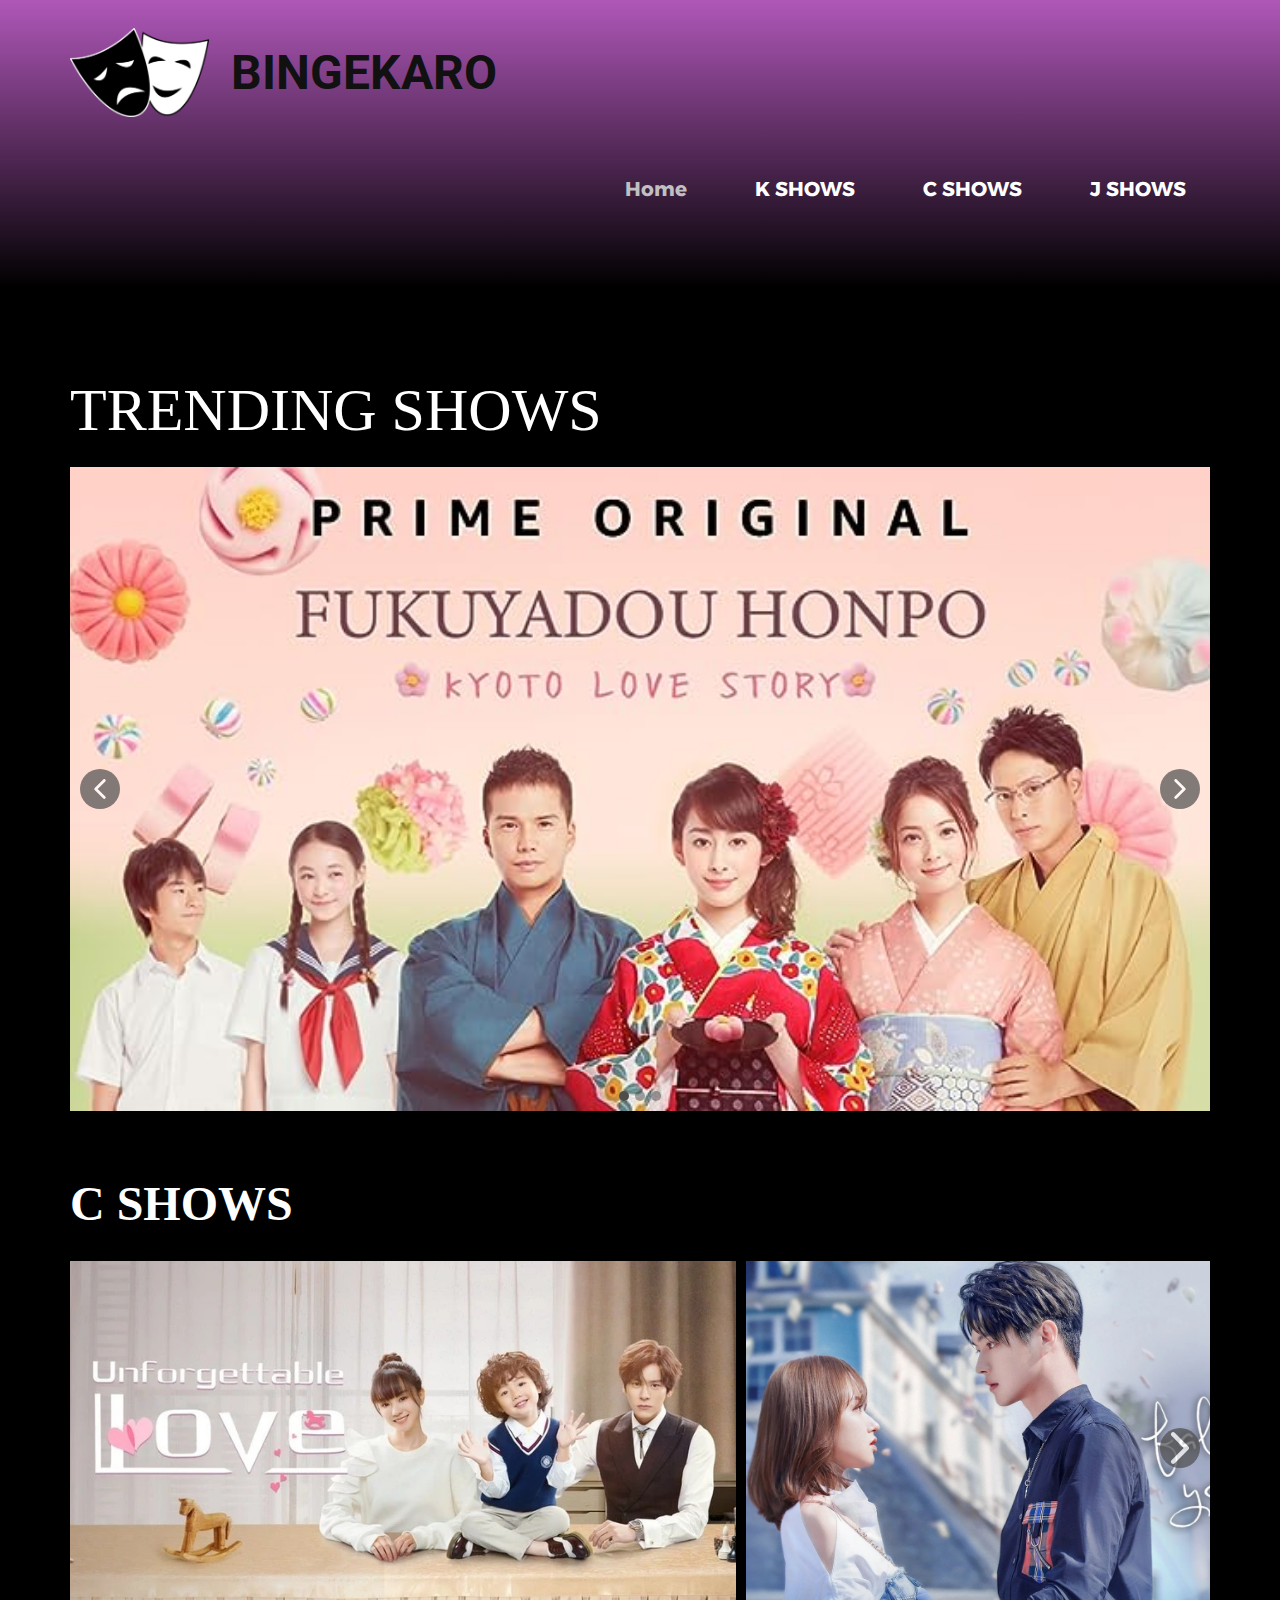
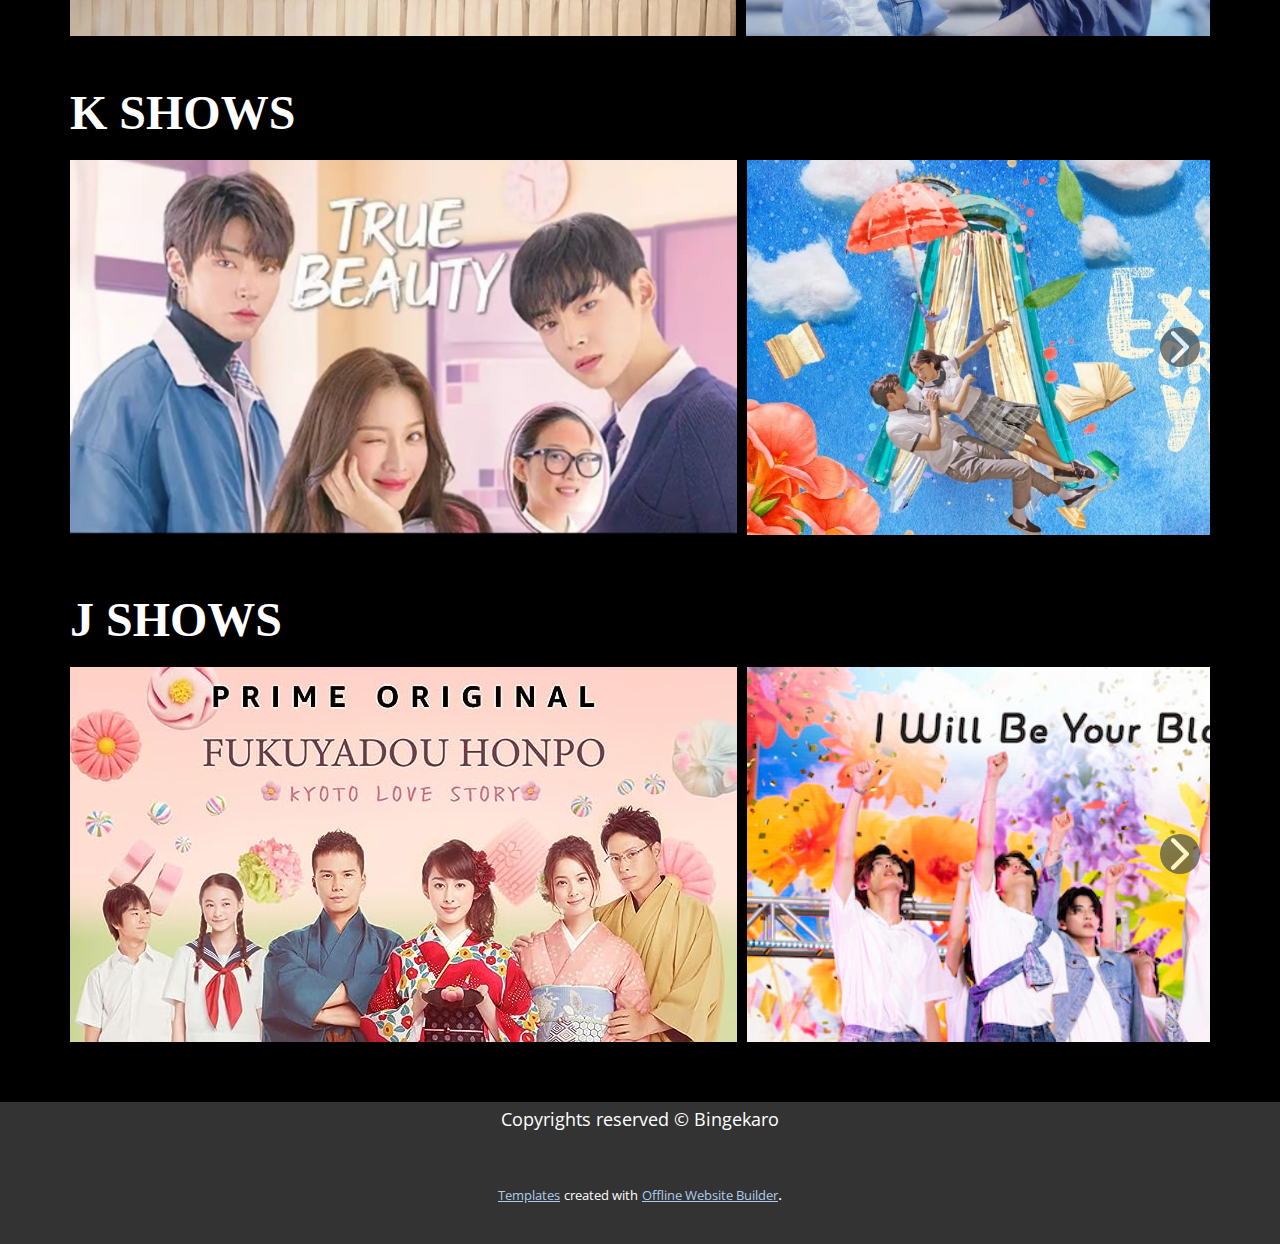
<file: Home.html>
<!DOCTYPE html>
<html style="font-size: 16px;" lang="en"><head>
    <meta name="viewport" content="width=device-width, initial-scale=1.0">
    <meta charset="utf-8">
    <meta name="keywords" content="Key Features, Design Perfection, Business Center">
    <meta name="description" content="">
    <title>Home</title>
    <link rel="stylesheet" href="nicepage.css" media="screen">
<link rel="stylesheet" href="Home.css" media="screen">
    <script class="u-script" type="text/javascript" src="jquery.js" defer=""></script>
    <script class="u-script" type="text/javascript" src="nicepage.js" defer=""></script>
    <meta name="generator" content="Nicepage 5.15.1, nicepage.com">
    <link id="u-theme-google-font" rel="stylesheet" href="https://fonts.googleapis.com/css?family=Roboto:100,100i,300,300i,400,400i,500,500i,700,700i,900,900i|Open+Sans:300,300i,400,400i,500,500i,600,600i,700,700i,800,800i">
    <link id="u-page-google-font" rel="stylesheet" href="https://fonts.googleapis.com/css?family=Alexandria:100,200,300,400,500,600,700,800,900">
    
    
    
    
    
    
    
    <script type="application/ld+json">{
		"@context": "http://schema.org",
		"@type": "Organization",
		"name": "",
		"logo": "images/drama.png"
}</script>
    <meta name="theme-color" content="#478ac9">
    <meta property="og:title" content="Home">
    <meta property="og:type" content="website">
  <meta data-intl-tel-input-cdn-path="intlTelInput/"></head>
  <body class="u-body u-xl-mode" data-lang="en"><header class="u-box-shadow u-clearfix u-gradient u-header u-header" id="sec-76d5"><div class="u-clearfix u-sheet u-sheet-1">
        <a href="https://nicepage.com" class="u-image u-logo u-image-1" data-image-width="1200" data-image-height="772">
          <img src="images/drama.png" class="u-logo-image u-logo-image-1">
        </a>
        <h2 class="u-text u-text-default u-text-1">BINGEKARO</h2>
        <nav class="u-menu u-menu-dropdown u-offcanvas u-menu-1">
          <div class="menu-collapse" style="font-size: 1rem; letter-spacing: 0px;">
            <a class="u-button-style u-custom-left-right-menu-spacing u-custom-padding-bottom u-custom-top-bottom-menu-spacing u-nav-link u-text-active-palette-1-base u-text-hover-palette-2-base" href="#">
              <svg class="u-svg-link" viewBox="0 0 24 24"><use xmlns:xlink="http://www.w3.org/1999/xlink" xlink:href="#menu-hamburger"></use></svg>
              <svg class="u-svg-content" version="1.1" id="menu-hamburger" viewBox="0 0 16 16" x="0px" y="0px" xmlns:xlink="http://www.w3.org/1999/xlink" xmlns="http://www.w3.org/2000/svg"><g><rect y="1" width="16" height="2"></rect><rect y="7" width="16" height="2"></rect><rect y="13" width="16" height="2"></rect>
</g></svg>
            </a>
          </div>
          <div class="u-nav-container"></div>
          <div class="u-nav-container-collapse">
            <div class="u-black u-container-style u-inner-container-layout u-opacity u-opacity-95 u-sidenav">
              <div class="u-inner-container-layout u-sidenav-overflow">
                <div class="u-menu-close"></div>
                <ul class="u-align-center u-nav u-popupmenu-items u-unstyled u-nav-1"><li class="u-nav-item"><a class="u-button-style u-nav-link" href="Home.html">Home</a>
</li><li class="u-nav-item"><a class="u-button-style u-nav-link" href="K-SHOWS.html">K SHOWS</a>
</li><li class="u-nav-item"><a class="u-button-style u-nav-link" href="C-SHOWS.html">C SHOWS</a>
</li><li class="u-nav-item"><a class="u-button-style u-nav-link" href="J-SHOWS.html">J SHOWS</a>
</li></ul>
              </div>
            </div>
            <div class="u-black u-menu-overlay u-opacity u-opacity-70"></div>
          </div>
        </nav>
        <nav class="u-align-left u-menu u-menu-one-level u-offcanvas u-menu-2">
          <div class="menu-collapse u-custom-font" style="font-family: Alexandria; letter-spacing: 0px; font-weight: 700; font-size: 1.25rem;">
            <a class="u-button-style u-custom-border u-custom-border-color u-custom-border-radius u-custom-borders u-custom-color u-custom-left-right-menu-spacing u-custom-text-active-color u-custom-text-color u-custom-text-hover-color u-custom-top-bottom-menu-spacing u-nav-link" href="#">
              <svg class="u-svg-link" viewBox="0 0 24 24"><use xmlns:xlink="http://www.w3.org/1999/xlink" xlink:href="#svg-e1c0"></use></svg>
              <svg class="u-svg-content" version="1.1" id="svg-e1c0" viewBox="0 0 16 16" x="0px" y="0px" xmlns:xlink="http://www.w3.org/1999/xlink" xmlns="http://www.w3.org/2000/svg"><g><rect y="1" width="16" height="2"></rect><rect y="7" width="16" height="2"></rect><rect y="13" width="16" height="2"></rect>
</g></svg>
            </a>
          </div>
          <div class="u-custom-menu u-nav-container">
            <ul class="u-custom-font u-nav u-spacing-20 u-unstyled u-nav-2"><li class="u-nav-item"><a class="u-button-style u-nav-link u-text-active-grey-25 u-text-hover-palette-2-light-2 u-text-white" href="Home.html" style="padding: 40px 24px;">Home</a>
</li><li class="u-nav-item"><a class="u-button-style u-nav-link u-text-active-grey-25 u-text-hover-palette-2-light-2 u-text-white" href="K-SHOWS.html" style="padding: 40px 24px;">K SHOWS</a>
</li><li class="u-nav-item"><a class="u-button-style u-nav-link u-text-active-grey-25 u-text-hover-palette-2-light-2 u-text-white" href="C-SHOWS.html" style="padding: 40px 24px;">C SHOWS</a>
</li><li class="u-nav-item"><a class="u-button-style u-nav-link u-text-active-grey-25 u-text-hover-palette-2-light-2 u-text-white" href="J-SHOWS.html" style="padding: 40px 24px;">J SHOWS</a>
</li></ul>
          </div>
          <div class="u-custom-menu u-nav-container-collapse">
            <div class="u-black u-container-style u-inner-container-layout u-opacity u-opacity-95 u-sidenav">
              <div class="u-inner-container-layout u-sidenav-overflow">
                <div class="u-menu-close"></div>
                <ul class="u-align-center u-nav u-popupmenu-items u-unstyled u-nav-3"><li class="u-nav-item"><a class="u-button-style u-nav-link" href="Home.html">Home</a>
</li><li class="u-nav-item"><a class="u-button-style u-nav-link" href="K-SHOWS.html">K SHOWS</a>
</li><li class="u-nav-item"><a class="u-button-style u-nav-link" href="C-SHOWS.html">C SHOWS</a>
</li><li class="u-nav-item"><a class="u-button-style u-nav-link" href="J-SHOWS.html">J SHOWS</a>
</li></ul>
              </div>
            </div>
            <div class="u-black u-menu-overlay u-opacity u-opacity-70"></div>
          </div>
        </nav>
      </div></header>
    <section class="u-align-center u-black u-clearfix u-section-1" id="sec-ae30">
      <div class="u-clearfix u-sheet u-sheet-1">
        <h1 class="u-custom-font u-font-georgia u-text u-text-default u-text-1">TRENDING SHOWS </h1>
      </div>
    </section>
    <section class="u-align-center u-black u-clearfix u-section-2" id="sec-82e2">
      <div class="u-clearfix u-sheet u-sheet-1">
        <h2 class="u-text u-text-default u-text-1">Sample Headline</h2>
        <div class="u-carousel u-expanded-width u-gallery u-gallery-slider u-layout-carousel u-lightbox u-no-transition u-show-text-none u-gallery-1" id="carousel-50b3" data-interval="5000" data-u-ride="carousel">
          <ol class="u-absolute-hcenter u-carousel-indicators u-carousel-indicators-1">
            <li data-u-target="#carousel-50b3" data-u-slide-to="0" class="u-active u-grey-70 u-shape-circle" style="width: 10px; height: 10px;"></li>
            <li data-u-target="#carousel-50b3" data-u-slide-to="1" class="u-grey-70 u-shape-circle" style="width: 10px; height: 10px;"></li>
            <li data-u-target="#carousel-50b3" data-u-slide-to="2" class="u-grey-70 u-shape-circle" style="width: 10px; height: 10px;"></li>
          </ol>
          <div class="u-carousel-inner u-gallery-inner" role="listbox">
            <div class="u-active u-carousel-item u-gallery-item u-carousel-item-1">
              <div class="u-back-slide" data-image-width="667" data-image-height="375">
                <img class="u-back-image u-expanded" src="images/bigj.jpg">
              </div>
              <div class="u-align-center u-over-slide u-shading u-valign-bottom u-over-slide-1">
                <h3 class="u-gallery-heading">Sample Title</h3>
                <p class="u-gallery-text">Sample Text</p>
              </div>
            </div>
            <div class="u-carousel-item u-gallery-item u-carousel-item-2">
              <div class="u-back-slide" data-image-width="1600" data-image-height="900">
                <img class="u-back-image u-expanded" src="images/truebeautytitle.jpg">
              </div>
              <div class="u-align-center u-over-slide u-shading u-valign-bottom u-over-slide-2">
                <h3 class="u-gallery-heading">Sample Title</h3>
                <p class="u-gallery-text">Sample Text</p>
              </div>
            </div>
            <div class="u-carousel-item u-gallery-item u-carousel-item-3" data-image-width="778" data-image-height="438">
              <div class="u-back-slide">
                <img class="u-back-image u-expanded" src="images/unforgetttitle.jpg">
              </div>
              <div class="u-align-center u-over-slide u-shading u-valign-bottom u-over-slide-3"></div>
              <style data-mode="XL"></style>
              <style data-mode="LG"></style>
              <style data-mode="MD"></style>
              <style data-mode="SM"></style>
              <style data-mode="XS"></style>
            </div>
          </div>
          <a class="u-absolute-vcenter u-carousel-control u-carousel-control-prev u-grey-70 u-icon-circle u-opacity u-opacity-70 u-spacing-10 u-text-white u-carousel-control-1" href="#carousel-50b3" role="button" data-u-slide="prev">
            <span aria-hidden="true">
              <svg viewBox="0 0 451.847 451.847"><path d="M97.141,225.92c0-8.095,3.091-16.192,9.259-22.366L300.689,9.27c12.359-12.359,32.397-12.359,44.751,0
c12.354,12.354,12.354,32.388,0,44.748L173.525,225.92l171.903,171.909c12.354,12.354,12.354,32.391,0,44.744
c-12.354,12.365-32.386,12.365-44.745,0l-194.29-194.281C100.226,242.115,97.141,234.018,97.141,225.92z"></path></svg>
            </span>
            <span class="sr-only">
              <svg viewBox="0 0 451.847 451.847"><path d="M97.141,225.92c0-8.095,3.091-16.192,9.259-22.366L300.689,9.27c12.359-12.359,32.397-12.359,44.751,0
c12.354,12.354,12.354,32.388,0,44.748L173.525,225.92l171.903,171.909c12.354,12.354,12.354,32.391,0,44.744
c-12.354,12.365-32.386,12.365-44.745,0l-194.29-194.281C100.226,242.115,97.141,234.018,97.141,225.92z"></path></svg>
            </span>
          </a>
          <a class="u-absolute-vcenter u-carousel-control u-carousel-control-next u-grey-70 u-icon-circle u-opacity u-opacity-70 u-spacing-10 u-text-white u-carousel-control-2" href="#carousel-50b3" role="button" data-u-slide="next">
            <span aria-hidden="true">
              <svg viewBox="0 0 451.846 451.847"><path d="M345.441,248.292L151.154,442.573c-12.359,12.365-32.397,12.365-44.75,0c-12.354-12.354-12.354-32.391,0-44.744
L278.318,225.92L106.409,54.017c-12.354-12.359-12.354-32.394,0-44.748c12.354-12.359,32.391-12.359,44.75,0l194.287,194.284
c6.177,6.18,9.262,14.271,9.262,22.366C354.708,234.018,351.617,242.115,345.441,248.292z"></path></svg>
            </span>
            <span class="sr-only">
              <svg viewBox="0 0 451.846 451.847"><path d="M345.441,248.292L151.154,442.573c-12.359,12.365-32.397,12.365-44.75,0c-12.354-12.354-12.354-32.391,0-44.744
L278.318,225.92L106.409,54.017c-12.354-12.359-12.354-32.394,0-44.748c12.354-12.359,32.391-12.359,44.75,0l194.287,194.284
c6.177,6.18,9.262,14.271,9.262,22.366C354.708,234.018,351.617,242.115,345.441,248.292z"></path></svg>
            </span>
          </a>
        </div>
      </div>
    </section>
    <section class="u-align-center u-black u-clearfix u-section-3" id="sec-af67">
      <div class="u-clearfix u-sheet u-valign-middle u-sheet-1">
        <h2 class="u-custom-font u-font-georgia u-text u-text-default u-text-1">C SHOWS</h2>
        <div class="u-expanded-width u-gallery u-layout-horizontal u-lightbox u-no-transition u-show-text-on-hover u-gallery-1">
          <div class="u-gallery-inner"><div class="u-effect-fade u-gallery-item u-gallery-item-1"><div class="u-back-slide" data-image-width="778" data-image-height="438"><img class="u-back-image" src="images/unforgetttitle.jpg">
</div><div class="u-over-slide u-shading u-over-slide-1"></div>
</div><div class="u-effect-fade u-gallery-item u-gallery-item-2"><div class="u-back-slide" data-image-width="1600" data-image-height="905"><img class="u-back-image" src="images/FALLING.jpg">
</div><div class="u-over-slide u-shading u-over-slide-2"></div>
</div><div class="u-effect-fade u-gallery-item u-gallery-item-3" data-image-width="960" data-image-height="1440"><div class="u-back-slide"><img class="u-back-image" src="images/PUTYOURHEAD.jpg">
</div><div class="u-over-slide u-shading u-over-slide-3"></div>
</div><div class="u-effect-fade u-gallery-item u-gallery-item-4" data-image-width="730" data-image-height="480"><div class="u-back-slide"><img class="u-back-image" src="images/PERFECTANDCASUAL.jpg">
</div><div class="u-over-slide u-shading u-over-slide-4"></div>
</div></div>
          <a class="u-absolute-vcenter u-gallery-nav u-gallery-nav-prev u-grey-70 u-icon-circle u-opacity u-opacity-70 u-spacing-10 u-text-white u-gallery-nav-1" href="#" role="button">
            <span aria-hidden="true">
              <svg viewBox="0 0 451.847 451.847"><path d="M97.141,225.92c0-8.095,3.091-16.192,9.259-22.366L300.689,9.27c12.359-12.359,32.397-12.359,44.751,0
c12.354,12.354,12.354,32.388,0,44.748L173.525,225.92l171.903,171.909c12.354,12.354,12.354,32.391,0,44.744
c-12.354,12.365-32.386,12.365-44.745,0l-194.29-194.281C100.226,242.115,97.141,234.018,97.141,225.92z"></path></svg>
            </span>
            <span class="sr-only">
              <svg viewBox="0 0 451.847 451.847"><path d="M97.141,225.92c0-8.095,3.091-16.192,9.259-22.366L300.689,9.27c12.359-12.359,32.397-12.359,44.751,0
c12.354,12.354,12.354,32.388,0,44.748L173.525,225.92l171.903,171.909c12.354,12.354,12.354,32.391,0,44.744
c-12.354,12.365-32.386,12.365-44.745,0l-194.29-194.281C100.226,242.115,97.141,234.018,97.141,225.92z"></path></svg>
            </span>
          </a>
          <a class="u-absolute-vcenter u-gallery-nav u-gallery-nav-next u-grey-70 u-icon-circle u-opacity u-opacity-70 u-spacing-10 u-text-white u-gallery-nav-2" href="#" role="button">
            <span aria-hidden="true">
              <svg viewBox="0 0 451.846 451.847"><path d="M345.441,248.292L151.154,442.573c-12.359,12.365-32.397,12.365-44.75,0c-12.354-12.354-12.354-32.391,0-44.744
L278.318,225.92L106.409,54.017c-12.354-12.359-12.354-32.394,0-44.748c12.354-12.359,32.391-12.359,44.75,0l194.287,194.284
c6.177,6.18,9.262,14.271,9.262,22.366C354.708,234.018,351.617,242.115,345.441,248.292z"></path></svg>
            </span>
            <span class="sr-only">
              <svg viewBox="0 0 451.846 451.847"><path d="M345.441,248.292L151.154,442.573c-12.359,12.365-32.397,12.365-44.75,0c-12.354-12.354-12.354-32.391,0-44.744
L278.318,225.92L106.409,54.017c-12.354-12.359-12.354-32.394,0-44.748c12.354-12.359,32.391-12.359,44.75,0l194.287,194.284
c6.177,6.18,9.262,14.271,9.262,22.366C354.708,234.018,351.617,242.115,345.441,248.292z"></path></svg>
            </span>
          </a>
        </div>
      </div>
    </section>
    <section class="u-black u-clearfix u-section-4" id="sec-1753">
      <div class="u-clearfix u-sheet u-sheet-1">
        <h2 class="u-custom-font u-font-georgia u-text u-text-default u-text-1">K SHOWS</h2>
        <div class="u-expanded-width u-gallery u-layout-horizontal u-lightbox u-no-transition u-show-text-on-hover u-gallery-1">
          <div class="u-gallery-inner"><div class="u-effect-fade u-gallery-item u-gallery-item-1"><div class="u-back-slide" data-image-width="1600" data-image-height="900"><img class="u-back-image" src="images/truebeautytitle.jpg">
</div><div class="u-over-slide u-shading u-over-slide-1"></div>
</div><div class="u-effect-fade u-gallery-item u-gallery-item-2"><div class="u-back-slide" data-image-width="848" data-image-height="480"><img class="u-back-image" src="images/EXTRAORDINARYYOU.jpg">
</div><div class="u-over-slide u-shading u-over-slide-2"></div>
</div><div class="u-effect-fade u-gallery-item u-gallery-item-3"><div class="u-back-slide" data-image-width="900" data-image-height="507"><img class="u-back-image" src="images/GOBLIN.jpg">
</div><div class="u-over-slide u-shading u-over-slide-3"></div>
</div><div class="u-effect-fade u-gallery-item u-gallery-item-4" data-image-width="512" data-image-height="288"><div class="u-back-slide"><img class="u-back-image" src="images/BUSINESSPROPOSAL.jpg">
</div><div class="u-over-slide u-shading u-over-slide-4"></div>
</div></div>
          <a class="u-absolute-vcenter u-gallery-nav u-gallery-nav-prev u-grey-70 u-icon-circle u-opacity u-opacity-70 u-spacing-10 u-text-white u-gallery-nav-1" href="#" role="button">
            <span aria-hidden="true">
              <svg viewBox="0 0 451.847 451.847"><path d="M97.141,225.92c0-8.095,3.091-16.192,9.259-22.366L300.689,9.27c12.359-12.359,32.397-12.359,44.751,0
c12.354,12.354,12.354,32.388,0,44.748L173.525,225.92l171.903,171.909c12.354,12.354,12.354,32.391,0,44.744
c-12.354,12.365-32.386,12.365-44.745,0l-194.29-194.281C100.226,242.115,97.141,234.018,97.141,225.92z"></path></svg>
            </span>
            <span class="sr-only">
              <svg viewBox="0 0 451.847 451.847"><path d="M97.141,225.92c0-8.095,3.091-16.192,9.259-22.366L300.689,9.27c12.359-12.359,32.397-12.359,44.751,0
c12.354,12.354,12.354,32.388,0,44.748L173.525,225.92l171.903,171.909c12.354,12.354,12.354,32.391,0,44.744
c-12.354,12.365-32.386,12.365-44.745,0l-194.29-194.281C100.226,242.115,97.141,234.018,97.141,225.92z"></path></svg>
            </span>
          </a>
          <a class="u-absolute-vcenter u-gallery-nav u-gallery-nav-next u-grey-70 u-icon-circle u-opacity u-opacity-70 u-spacing-10 u-text-white u-gallery-nav-2" href="#" role="button">
            <span aria-hidden="true">
              <svg viewBox="0 0 451.846 451.847"><path d="M345.441,248.292L151.154,442.573c-12.359,12.365-32.397,12.365-44.75,0c-12.354-12.354-12.354-32.391,0-44.744
L278.318,225.92L106.409,54.017c-12.354-12.359-12.354-32.394,0-44.748c12.354-12.359,32.391-12.359,44.75,0l194.287,194.284
c6.177,6.18,9.262,14.271,9.262,22.366C354.708,234.018,351.617,242.115,345.441,248.292z"></path></svg>
            </span>
            <span class="sr-only">
              <svg viewBox="0 0 451.846 451.847"><path d="M345.441,248.292L151.154,442.573c-12.359,12.365-32.397,12.365-44.75,0c-12.354-12.354-12.354-32.391,0-44.744
L278.318,225.92L106.409,54.017c-12.354-12.359-12.354-32.394,0-44.748c12.354-12.359,32.391-12.359,44.75,0l194.287,194.284
c6.177,6.18,9.262,14.271,9.262,22.366C354.708,234.018,351.617,242.115,345.441,248.292z"></path></svg>
            </span>
          </a>
        </div>
      </div>
    </section>
    <section class="u-black u-clearfix u-section-5" id="sec-8d57">
      <div class="u-clearfix u-sheet u-sheet-1">
        <h2 class="u-custom-font u-font-georgia u-text u-text-default u-text-1">J SHOWS</h2>
        <div class="u-expanded-width u-gallery u-layout-horizontal u-lightbox u-no-transition u-show-text-on-hover u-gallery-1">
          <div class="u-gallery-inner"><div class="u-effect-fade u-gallery-item u-gallery-item-1"><div class="u-back-slide" data-image-width="667" data-image-height="375"><img class="u-back-image" src="images/bigj.jpg">
</div><div class="u-over-slide u-shading u-over-slide-1"></div>
</div><div class="u-effect-fade u-gallery-item u-gallery-item-2"><div class="u-back-slide" data-image-width="512" data-image-height="288"><img class="u-back-image" src="images/IWILLBEYOURBLOOM.jpg">
</div><div class="u-over-slide u-shading u-over-slide-2"></div>
</div><div class="u-effect-fade u-gallery-item u-gallery-item-3"><div class="u-back-slide" data-image-width="1280" data-image-height="733"><img class="u-back-image" src="images/MYLOVEMIX-UP.jpg">
</div><div class="u-over-slide u-shading u-over-slide-3"></div>
</div></div>
          <a class="u-absolute-vcenter u-gallery-nav u-gallery-nav-prev u-grey-70 u-icon-circle u-opacity u-opacity-70 u-spacing-10 u-text-white u-gallery-nav-1" href="#" role="button">
            <span aria-hidden="true">
              <svg viewBox="0 0 451.847 451.847"><path d="M97.141,225.92c0-8.095,3.091-16.192,9.259-22.366L300.689,9.27c12.359-12.359,32.397-12.359,44.751,0
c12.354,12.354,12.354,32.388,0,44.748L173.525,225.92l171.903,171.909c12.354,12.354,12.354,32.391,0,44.744
c-12.354,12.365-32.386,12.365-44.745,0l-194.29-194.281C100.226,242.115,97.141,234.018,97.141,225.92z"></path></svg>
            </span>
            <span class="sr-only">
              <svg viewBox="0 0 451.847 451.847"><path d="M97.141,225.92c0-8.095,3.091-16.192,9.259-22.366L300.689,9.27c12.359-12.359,32.397-12.359,44.751,0
c12.354,12.354,12.354,32.388,0,44.748L173.525,225.92l171.903,171.909c12.354,12.354,12.354,32.391,0,44.744
c-12.354,12.365-32.386,12.365-44.745,0l-194.29-194.281C100.226,242.115,97.141,234.018,97.141,225.92z"></path></svg>
            </span>
          </a>
          <a class="u-absolute-vcenter u-gallery-nav u-gallery-nav-next u-grey-70 u-icon-circle u-opacity u-opacity-70 u-spacing-10 u-text-white u-gallery-nav-2" href="#" role="button">
            <span aria-hidden="true">
              <svg viewBox="0 0 451.846 451.847"><path d="M345.441,248.292L151.154,442.573c-12.359,12.365-32.397,12.365-44.75,0c-12.354-12.354-12.354-32.391,0-44.744
L278.318,225.92L106.409,54.017c-12.354-12.359-12.354-32.394,0-44.748c12.354-12.359,32.391-12.359,44.75,0l194.287,194.284
c6.177,6.18,9.262,14.271,9.262,22.366C354.708,234.018,351.617,242.115,345.441,248.292z"></path></svg>
            </span>
            <span class="sr-only">
              <svg viewBox="0 0 451.846 451.847"><path d="M345.441,248.292L151.154,442.573c-12.359,12.365-32.397,12.365-44.75,0c-12.354-12.354-12.354-32.391,0-44.744
L278.318,225.92L106.409,54.017c-12.354-12.359-12.354-32.394,0-44.748c12.354-12.359,32.391-12.359,44.75,0l194.287,194.284
c6.177,6.18,9.262,14.271,9.262,22.366C354.708,234.018,351.617,242.115,345.441,248.292z"></path></svg>
            </span>
          </a>
        </div>
      </div>
    </section>
    
    
    
    <footer class="u-align-center u-clearfix u-footer u-grey-80 u-footer" id="sec-2306"><div class="u-clearfix u-sheet u-sheet-1">
        <p class="u-small-text u-text u-text-variant u-text-1">Copyrights reserved&nbsp;© Bingekaro</p>
      </div></footer>
    <section class="u-backlink u-clearfix u-grey-80">
      <a class="u-link" href="https://nicepage.com/templates" target="_blank">
        <span>Templates</span>
      </a>
      <p class="u-text">
        <span>created with</span>
      </p>
      <a class="u-link" href="" target="_blank">
        <span>Offline Website Builder</span>
      </a>. 
    </section>
  
</body></html>
</file>
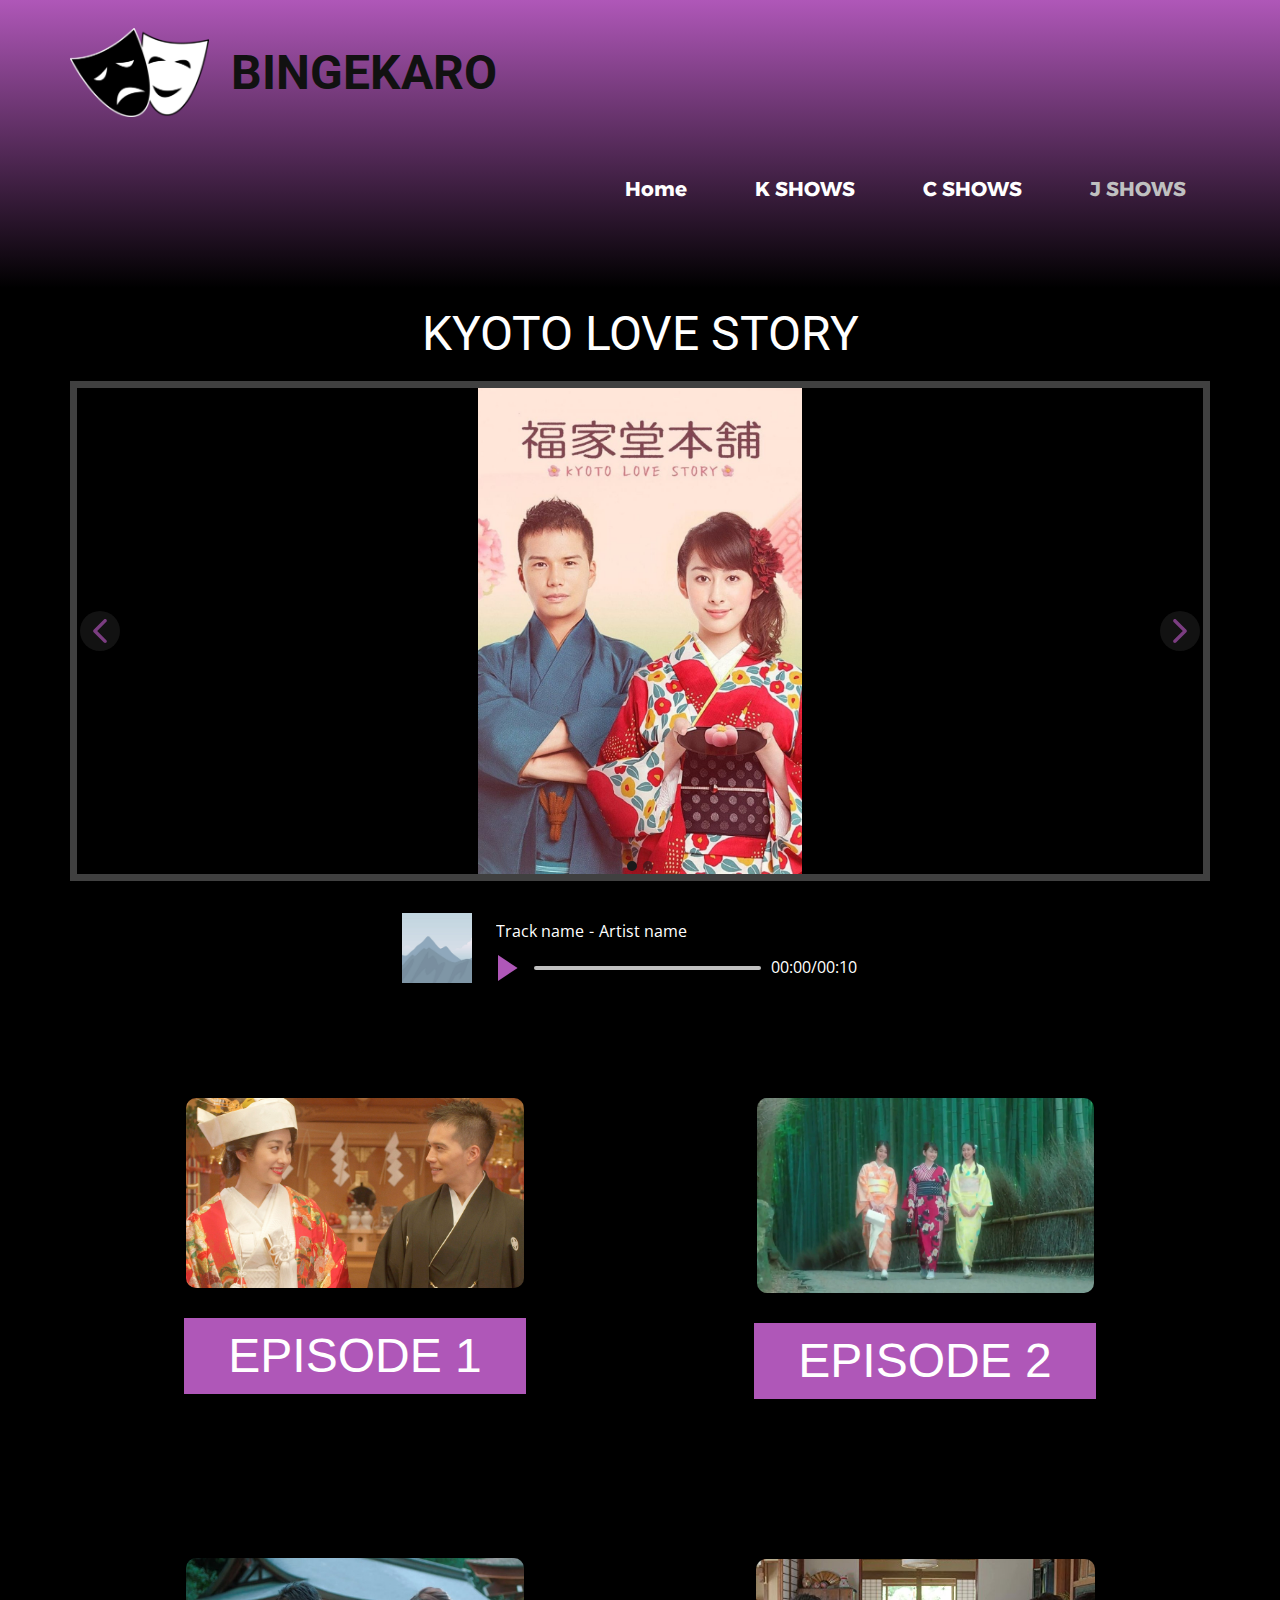
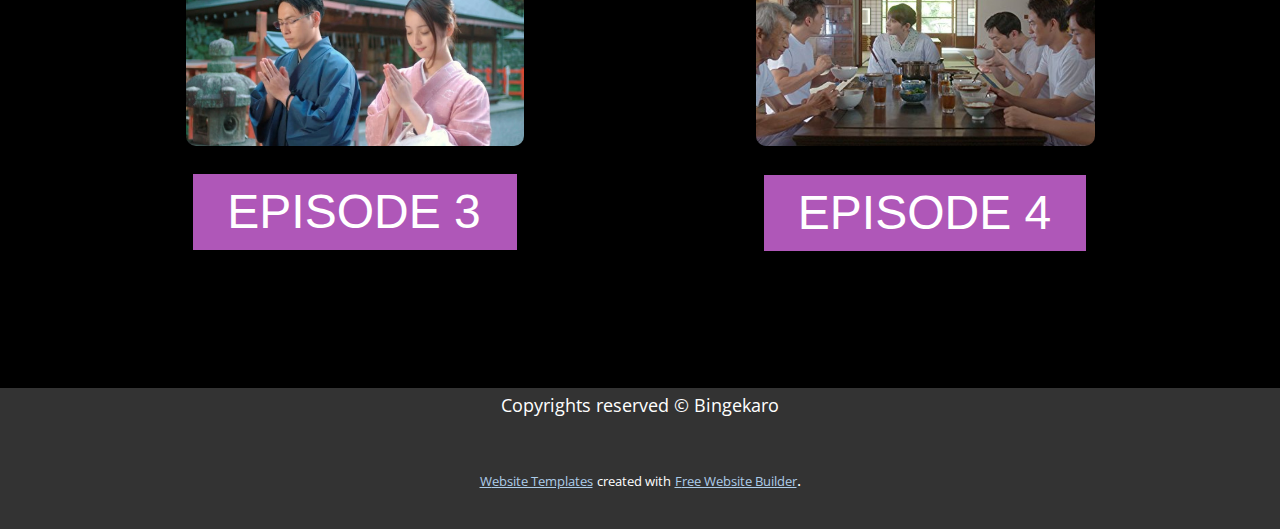
<file: J-SHOWS.html>
<!DOCTYPE html>
<html style="font-size: 16px;" lang="en"><head>
    <meta name="viewport" content="width=device-width, initial-scale=1.0">
    <meta charset="utf-8">
    <meta name="keywords" content="BINGEKARO">
    <meta name="description" content="">
    <title>J SHOWS</title>
    <link rel="stylesheet" href="nicepage.css" media="screen">
<link rel="stylesheet" href="J-SHOWS.css" media="screen">
    <script class="u-script" type="text/javascript" src="jquery.js" defer=""></script>
    <script class="u-script" type="text/javascript" src="nicepage.js" defer=""></script>
    <meta name="generator" content="Nicepage 5.15.1, nicepage.com">
    <link id="u-theme-google-font" rel="stylesheet" href="https://fonts.googleapis.com/css?family=Roboto:100,100i,300,300i,400,400i,500,500i,700,700i,900,900i|Open+Sans:300,300i,400,400i,500,500i,600,600i,700,700i,800,800i">
    <link id="u-page-google-font" rel="stylesheet" href="https://fonts.googleapis.com/css?family=Alexandria:100,200,300,400,500,600,700,800,900">
    
    
    
    
    
    <script type="application/ld+json">{
		"@context": "http://schema.org",
		"@type": "Organization",
		"name": "",
		"logo": "images/drama.png"
}</script>
    <meta name="theme-color" content="#478ac9">
    <meta property="og:title" content="J SHOWS">
    <meta property="og:type" content="website">
  <meta data-intl-tel-input-cdn-path="intlTelInput/"></head>
  <body class="u-body u-gradient u-xl-mode" data-lang="en" style="background-image: linear-gradient(black, white);"><header class="u-box-shadow u-clearfix u-gradient u-header u-header" id="sec-76d5"><div class="u-clearfix u-sheet u-sheet-1">
        <a href="https://nicepage.com" class="u-image u-logo u-image-1" data-image-width="1200" data-image-height="772">
          <img src="images/drama.png" class="u-logo-image u-logo-image-1">
        </a>
        <h2 class="u-text u-text-default u-text-1">BINGEKARO</h2>
        <nav class="u-menu u-menu-dropdown u-offcanvas u-menu-1">
          <div class="menu-collapse" style="font-size: 1rem; letter-spacing: 0px;">
            <a class="u-button-style u-custom-left-right-menu-spacing u-custom-padding-bottom u-custom-top-bottom-menu-spacing u-nav-link u-text-active-palette-1-base u-text-hover-palette-2-base" href="#">
              <svg class="u-svg-link" viewBox="0 0 24 24"><use xmlns:xlink="http://www.w3.org/1999/xlink" xlink:href="#menu-hamburger"></use></svg>
              <svg class="u-svg-content" version="1.1" id="menu-hamburger" viewBox="0 0 16 16" x="0px" y="0px" xmlns:xlink="http://www.w3.org/1999/xlink" xmlns="http://www.w3.org/2000/svg"><g><rect y="1" width="16" height="2"></rect><rect y="7" width="16" height="2"></rect><rect y="13" width="16" height="2"></rect>
</g></svg>
            </a>
          </div>
          <div class="u-nav-container"></div>
          <div class="u-nav-container-collapse">
            <div class="u-black u-container-style u-inner-container-layout u-opacity u-opacity-95 u-sidenav">
              <div class="u-inner-container-layout u-sidenav-overflow">
                <div class="u-menu-close"></div>
                <ul class="u-align-center u-nav u-popupmenu-items u-unstyled u-nav-1"><li class="u-nav-item"><a class="u-button-style u-nav-link" href="Home.html">Home</a>
</li><li class="u-nav-item"><a class="u-button-style u-nav-link" href="K-SHOWS.html">K SHOWS</a>
</li><li class="u-nav-item"><a class="u-button-style u-nav-link" href="C-SHOWS.html">C SHOWS</a>
</li><li class="u-nav-item"><a class="u-button-style u-nav-link" href="J-SHOWS.html">J SHOWS</a>
</li></ul>
              </div>
            </div>
            <div class="u-black u-menu-overlay u-opacity u-opacity-70"></div>
          </div>
        </nav>
        <nav class="u-align-left u-menu u-menu-one-level u-offcanvas u-menu-2">
          <div class="menu-collapse u-custom-font" style="font-family: Alexandria; letter-spacing: 0px; font-weight: 700; font-size: 1.25rem;">
            <a class="u-button-style u-custom-border u-custom-border-color u-custom-border-radius u-custom-borders u-custom-color u-custom-left-right-menu-spacing u-custom-text-active-color u-custom-text-color u-custom-text-hover-color u-custom-top-bottom-menu-spacing u-nav-link" href="#">
              <svg class="u-svg-link" viewBox="0 0 24 24"><use xmlns:xlink="http://www.w3.org/1999/xlink" xlink:href="#svg-e1c0"></use></svg>
              <svg class="u-svg-content" version="1.1" id="svg-e1c0" viewBox="0 0 16 16" x="0px" y="0px" xmlns:xlink="http://www.w3.org/1999/xlink" xmlns="http://www.w3.org/2000/svg"><g><rect y="1" width="16" height="2"></rect><rect y="7" width="16" height="2"></rect><rect y="13" width="16" height="2"></rect>
</g></svg>
            </a>
          </div>
          <div class="u-custom-menu u-nav-container">
            <ul class="u-custom-font u-nav u-spacing-20 u-unstyled u-nav-2"><li class="u-nav-item"><a class="u-button-style u-nav-link u-text-active-grey-25 u-text-hover-palette-2-light-2 u-text-white" href="Home.html" style="padding: 40px 24px;">Home</a>
</li><li class="u-nav-item"><a class="u-button-style u-nav-link u-text-active-grey-25 u-text-hover-palette-2-light-2 u-text-white" href="K-SHOWS.html" style="padding: 40px 24px;">K SHOWS</a>
</li><li class="u-nav-item"><a class="u-button-style u-nav-link u-text-active-grey-25 u-text-hover-palette-2-light-2 u-text-white" href="C-SHOWS.html" style="padding: 40px 24px;">C SHOWS</a>
</li><li class="u-nav-item"><a class="u-button-style u-nav-link u-text-active-grey-25 u-text-hover-palette-2-light-2 u-text-white" href="J-SHOWS.html" style="padding: 40px 24px;">J SHOWS</a>
</li></ul>
          </div>
          <div class="u-custom-menu u-nav-container-collapse">
            <div class="u-black u-container-style u-inner-container-layout u-opacity u-opacity-95 u-sidenav">
              <div class="u-inner-container-layout u-sidenav-overflow">
                <div class="u-menu-close"></div>
                <ul class="u-align-center u-nav u-popupmenu-items u-unstyled u-nav-3"><li class="u-nav-item"><a class="u-button-style u-nav-link" href="Home.html">Home</a>
</li><li class="u-nav-item"><a class="u-button-style u-nav-link" href="K-SHOWS.html">K SHOWS</a>
</li><li class="u-nav-item"><a class="u-button-style u-nav-link" href="C-SHOWS.html">C SHOWS</a>
</li><li class="u-nav-item"><a class="u-button-style u-nav-link" href="J-SHOWS.html">J SHOWS</a>
</li></ul>
              </div>
            </div>
            <div class="u-black u-menu-overlay u-opacity u-opacity-70"></div>
          </div>
        </nav>
      </div></header>
    <section class="u-align-center u-black u-clearfix u-section-1" id="sec-214f">
      <div class="u-clearfix u-sheet u-sheet-1">
        <h2 class="u-text u-text-default u-text-white u-text-1">KYOTO LOVE STORY</h2>
        <div class="u-carousel u-carousel-left u-gallery u-gallery-slider u-layout-carousel u-no-transition u-show-text-none u-gallery-1" id="carousel-6cf4" data-interval="5000" data-u-ride="carousel">
          <ol class="u-absolute-hcenter u-carousel-indicators u-carousel-indicators-1">
            <li data-u-target="#carousel-6cf4" data-u-slide-to="0" class="u-active u-grey-90 u-shape-circle" style="width: 10px; height: 10px;"></li>
            <li data-u-target="#carousel-6cf4" data-u-slide-to="1" class="u-grey-90 u-shape-circle" style="width: 10px; height: 10px;"></li>
          </ol>
          <div class="u-carousel-inner u-gallery-inner" role="listbox">
            <div class="u-active u-border-7 u-border-grey-75 u-carousel-item u-gallery-item u-carousel-item-1">
              <div class="u-back-slide" data-image-width="900" data-image-height="1350">
                <img class="u-back-image u-expanded u-image-contain" src="images/kyotolovestory.jpg">
              </div>
              <div class="u-align-center u-container-align-center u-over-slide u-shading u-valign-middle u-over-slide-1">
                <h3 class="u-align-center u-gallery-heading" style="margin-left: auto; margin-right: auto; width: 199px;">Sample Title</h3>
                <p class="u-align-center u-gallery-text" style="margin-left: 12px; margin-right: auto;">Sample Text</p>
              </div>
            </div>
            <div class="u-border-7 u-border-grey-75 u-carousel-item u-gallery-item u-carousel-item-2">
              <div class="u-back-slide" data-image-width="720" data-image-height="481">
                <img class="u-back-image u-expanded u-image-contain" src="images/kyoto2.jpg">
              </div>
              <div class="u-align-center u-container-align-center u-over-slide u-shading u-valign-middle u-over-slide-2">
                <h3 class="u-align-center u-gallery-heading">Sample Title</h3>
                <p class="u-align-center u-gallery-text">Sample Text</p>
              </div>
            </div>
          </div>
          <a class="u-absolute-vcenter u-carousel-control u-carousel-control-prev u-grey-90 u-icon-circle u-opacity u-opacity-70 u-spacing-10 u-text-custom-color-4 u-carousel-control-1" href="#carousel-6cf4" role="button" data-u-slide="prev">
            <span aria-hidden="true">
              <svg viewBox="0 0 451.847 451.847"><path d="M97.141,225.92c0-8.095,3.091-16.192,9.259-22.366L300.689,9.27c12.359-12.359,32.397-12.359,44.751,0
c12.354,12.354,12.354,32.388,0,44.748L173.525,225.92l171.903,171.909c12.354,12.354,12.354,32.391,0,44.744
c-12.354,12.365-32.386,12.365-44.745,0l-194.29-194.281C100.226,242.115,97.141,234.018,97.141,225.92z"></path></svg>
            </span>
            <span class="sr-only">
              <svg viewBox="0 0 451.847 451.847"><path d="M97.141,225.92c0-8.095,3.091-16.192,9.259-22.366L300.689,9.27c12.359-12.359,32.397-12.359,44.751,0
c12.354,12.354,12.354,32.388,0,44.748L173.525,225.92l171.903,171.909c12.354,12.354,12.354,32.391,0,44.744
c-12.354,12.365-32.386,12.365-44.745,0l-194.29-194.281C100.226,242.115,97.141,234.018,97.141,225.92z"></path></svg>
            </span>
          </a>
          <a class="u-absolute-vcenter u-carousel-control u-carousel-control-next u-grey-90 u-icon-circle u-opacity u-opacity-70 u-spacing-10 u-text-custom-color-4 u-carousel-control-2" href="#carousel-6cf4" role="button" data-u-slide="next">
            <span aria-hidden="true">
              <svg viewBox="0 0 451.846 451.847"><path d="M345.441,248.292L151.154,442.573c-12.359,12.365-32.397,12.365-44.75,0c-12.354-12.354-12.354-32.391,0-44.744
L278.318,225.92L106.409,54.017c-12.354-12.359-12.354-32.394,0-44.748c12.354-12.359,32.391-12.359,44.75,0l194.287,194.284
c6.177,6.18,9.262,14.271,9.262,22.366C354.708,234.018,351.617,242.115,345.441,248.292z"></path></svg>
            </span>
            <span class="sr-only">
              <svg viewBox="0 0 451.846 451.847"><path d="M345.441,248.292L151.154,442.573c-12.359,12.365-32.397,12.365-44.75,0c-12.354-12.354-12.354-32.391,0-44.744
L278.318,225.92L106.409,54.017c-12.354-12.359-12.354-32.394,0-44.748c12.354-12.359,32.391-12.359,44.75,0l194.287,194.284
c6.177,6.18,9.262,14.271,9.262,22.366C354.708,234.018,351.617,242.115,345.441,248.292z"></path></svg>
            </span>
          </a>
        </div>
        <div class="u-audio u-black u-container-style u-uploaded-audio u-audio-1">
          <div class="u-audio-main-layout-wrapper">
            <div class="u-audio-cover-layout">
              <div style="background-image:url('[data-uri]')" class="u-audio-cover" data-hook="cover"></div>
            </div>
            <div class="u-audio-main-layout">
              <div class="u-audio-upper-layout">
                <div class="player-track-meta">
                  <span class="track-name">Track name</span>
                  <span class="artist-name">Artist name</span>
                </div>
              </div>
              <div class="u-audio-lower-layout">
                <div class="player-controls">
                  <div class="u-play-layout u-text-custom-color-4">
                    <button class="player-play-btn" role="button" data-playing="false">
                      <div class="player-icon-play">
                        <svg xmlns="http://www.w3.org/2000/svg" width="24" height="24" viewBox="0 0 24 24" fill="currentColor"><polygon class="icon-play" points="19.05 12 6 3.36 6 20.64 19.05 12"></polygon><rect class="icon-container" width="24" height="24"></rect></svg>
                      </div>
                      <div class="player-icon-pause u-hidden">
                        <svg xmlns="http://www.w3.org/2000/svg" width="24" height="24" viewBox="0 0 24 24" fill="currentColor"><g><rect class="icon-pause" x="6" y="3.26" width="4" height="17.48"></rect><rect class="icon-pause" x="14" y="3.26" width="4" height="17.48"></rect>
</g><rect class="icon-container" width="24" height="24"></rect></svg>
                      </div>
                    </button>
                  </div>
                  <div class="player-timeline">
                    <div class="u-grey-25 u-player-progress">
                      <div class="u-custom-color-4 u-player-progress-filled" style="flex-basis:30%"></div>
                    </div>
                    <div class="player-time">
                      <span class="player-time-current">00:00</span>/ <span class="player-time-duration">00:10</span>
                    </div>
                  </div>
                </div>
              </div>
            </div>
          </div>
          <audio src="" crossorigin="anonymous" preload="metadata"></audio>
        </div>
      </div>
    </section>
    <section class="u-black u-clearfix u-section-2" id="sec-c1e1">
      <div class="u-clearfix u-sheet u-sheet-1">
        <div class="u-clearfix u-expanded-width u-layout-wrap u-layout-wrap-1">
          <div class="u-layout">
            <div class="u-layout-row">
              <div class="u-container-style u-layout-cell u-size-30 u-layout-cell-1">
                <div class="u-container-layout u-valign-top u-container-layout-1">
                  <img class="u-image u-image-round u-radius-10 u-image-1" src="images/KYOTOEPI1.jpg" alt="" data-image-width="1920" data-image-height="1080" data-href="https://www.youtube.com/watch?v=8DSDzl4RuzI" data-target="_blank">
                  <a href="https://www.youtube.com/watch?v=8DSDzl4RuzI" class="u-border-none u-btn u-button-style u-custom-color-4 u-custom-font u-font-arial u-hover-grey-75 u-btn-1" target="_blank">EPISODE 1</a>
                </div>
              </div>
              <div class="u-container-style u-layout-cell u-size-30 u-layout-cell-2">
                <div class="u-container-layout u-valign-top u-container-layout-2">
                  <img class="u-image u-image-round u-radius-10 u-image-2" src="images/KYOTOEPI2.jpg" alt="" data-image-width="1280" data-image-height="738" data-href="https://www.youtube.com/watch?v=cF6uXQ1PQUg&amp;list=PLAEkBZDI41WAbKmCgboN0a5mw5sx2Fd5t&amp;index=2" data-target="_blank">
                  <a href="https://www.youtube.com/watch?v=cF6uXQ1PQUg&amp;list=PLAEkBZDI41WAbKmCgboN0a5mw5sx2Fd5t&amp;index=2" class="u-border-none u-btn u-button-style u-custom-color-4 u-custom-font u-font-arial u-hover-grey-75 u-btn-2" target="_blank">EPISODE 2</a>
                </div>
              </div>
            </div>
          </div>
        </div>
      </div>
    </section>
    <section class="u-black u-clearfix u-section-3" id="sec-41df">
      <div class="u-clearfix u-sheet u-sheet-1">
        <div class="u-clearfix u-expanded-width u-layout-wrap u-layout-wrap-1">
          <div class="u-layout">
            <div class="u-layout-row">
              <div class="u-container-style u-layout-cell u-size-30 u-layout-cell-1">
                <div class="u-container-layout u-valign-top u-container-layout-1">
                  <img class="u-image u-image-round u-radius-10 u-image-1" src="images/KYOTOEPI3.jpg" alt="" data-image-width="600" data-image-height="334" data-href="https://www.youtube.com/watch?v=0Om-H60D7e8&amp;list=PLAEkBZDI41WAbKmCgboN0a5mw5sx2Fd5t&amp;index=3" data-target="_blank">
                  <a href="https://www.youtube.com/watch?v=0Om-H60D7e8&amp;list=PLAEkBZDI41WAbKmCgboN0a5mw5sx2Fd5t&amp;index=3" class="u-border-none u-btn u-button-style u-custom-color-4 u-custom-font u-font-arial u-hover-grey-75 u-btn-1" target="_blank">EPISODE 3</a>
                </div>
              </div>
              <div class="u-container-style u-layout-cell u-size-30 u-layout-cell-2">
                <div class="u-container-layout u-container-layout-2">
                  <img class="u-image u-image-round u-preserve-proportions u-radius-10 u-image-2" src="images/KYOTOEPI4.jpg" alt="" data-image-width="500" data-image-height="375" data-href="https://www.youtube.com/watch?v=FbHuT2jNUXo&amp;list=PLAEkBZDI41WAbKmCgboN0a5mw5sx2Fd5t&amp;index=4" data-target="_blank">
                  <a href="https://www.youtube.com/watch?v=FbHuT2jNUXo&amp;list=PLAEkBZDI41WAbKmCgboN0a5mw5sx2Fd5t&amp;index=4" class="u-border-none u-btn u-button-style u-custom-color-4 u-custom-font u-font-arial u-hover-grey-75 u-btn-2" target="_blank">EPISODE 4</a>
                </div>
              </div>
            </div>
          </div>
        </div>
      </div>
    </section>
    
    
    
    <footer class="u-align-center u-clearfix u-footer u-grey-80 u-footer" id="sec-2306"><div class="u-clearfix u-sheet u-sheet-1">
        <p class="u-small-text u-text u-text-variant u-text-1">Copyrights reserved&nbsp;© Bingekaro</p>
      </div></footer>
    <section class="u-backlink u-clearfix u-grey-80">
      <a class="u-link" href="https://nicepage.com/website-templates" target="_blank">
        <span>Website Templates</span>
      </a>
      <p class="u-text">
        <span>created with</span>
      </p>
      <a class="u-link" href="https://nicepage.com/website-builder" target="_blank">
        <span>Free Website Builder</span>
      </a>. 
    </section>
  
</body></html>
</file>
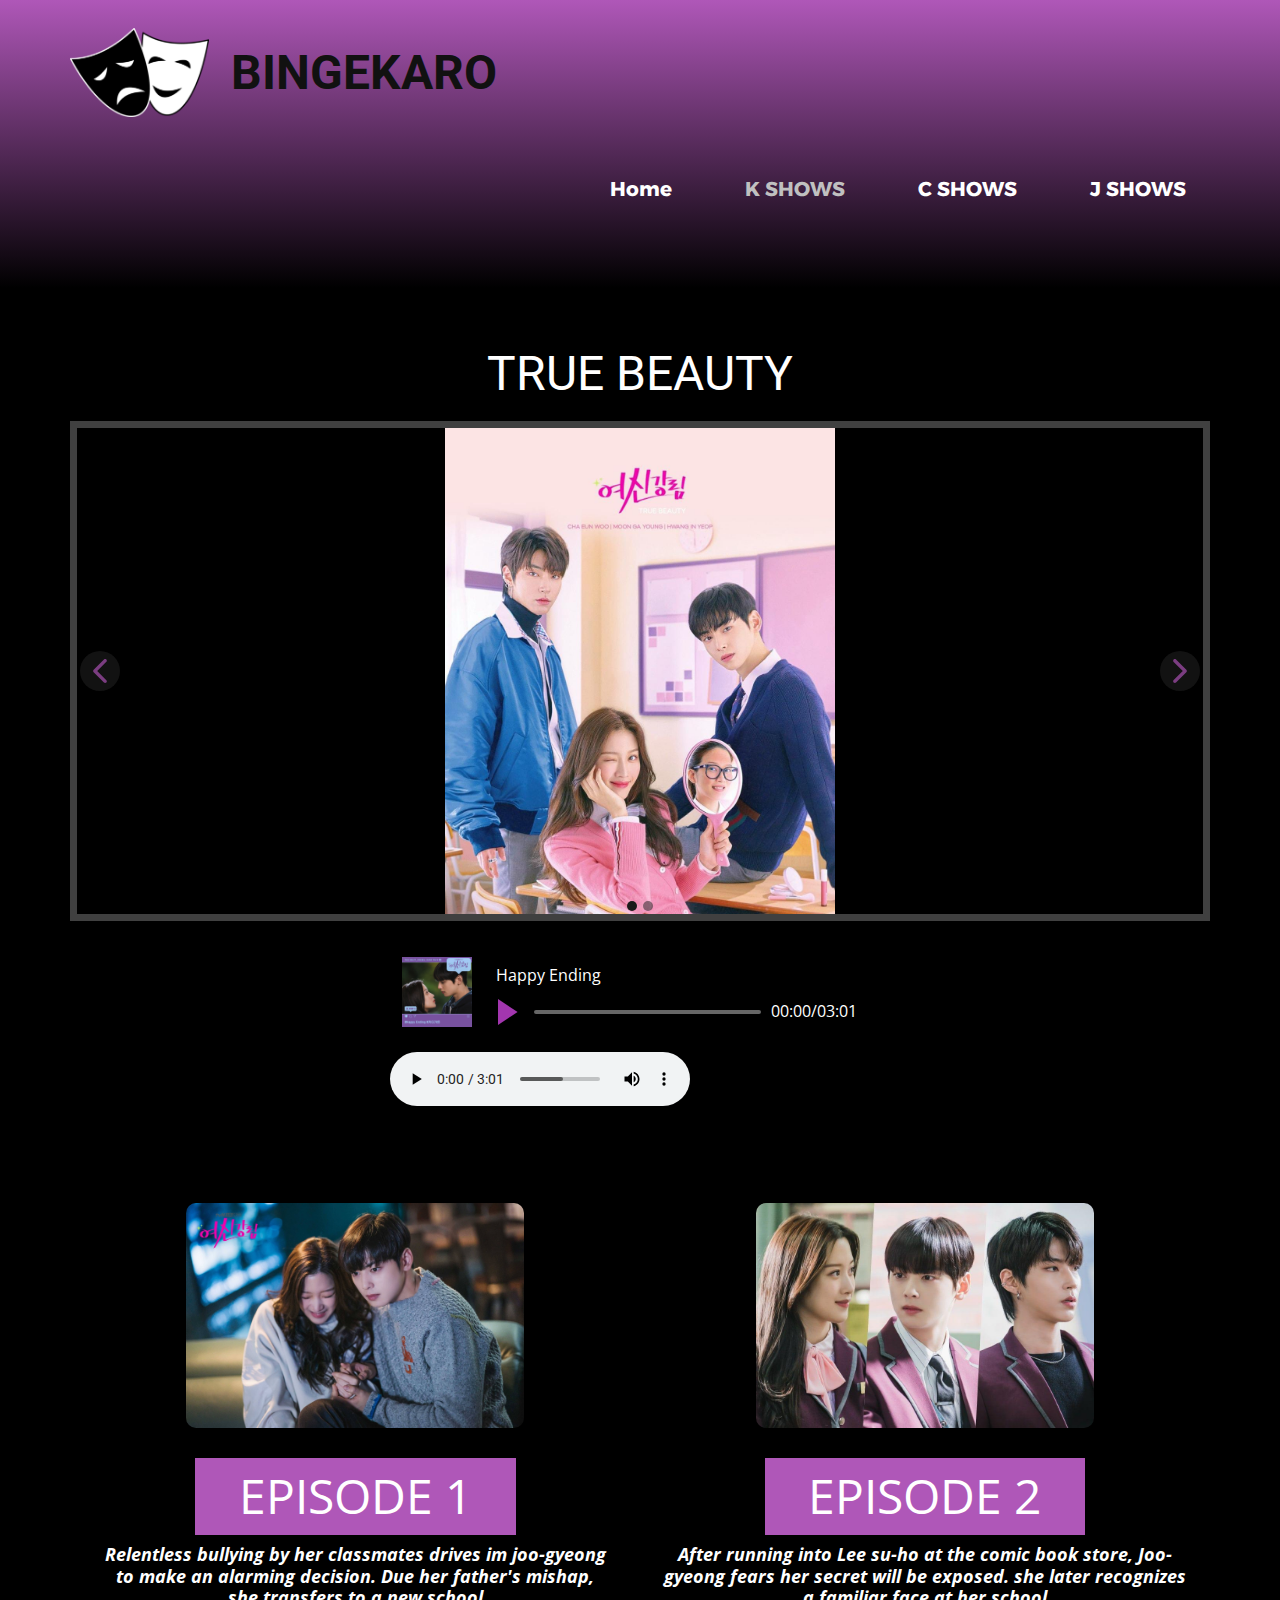
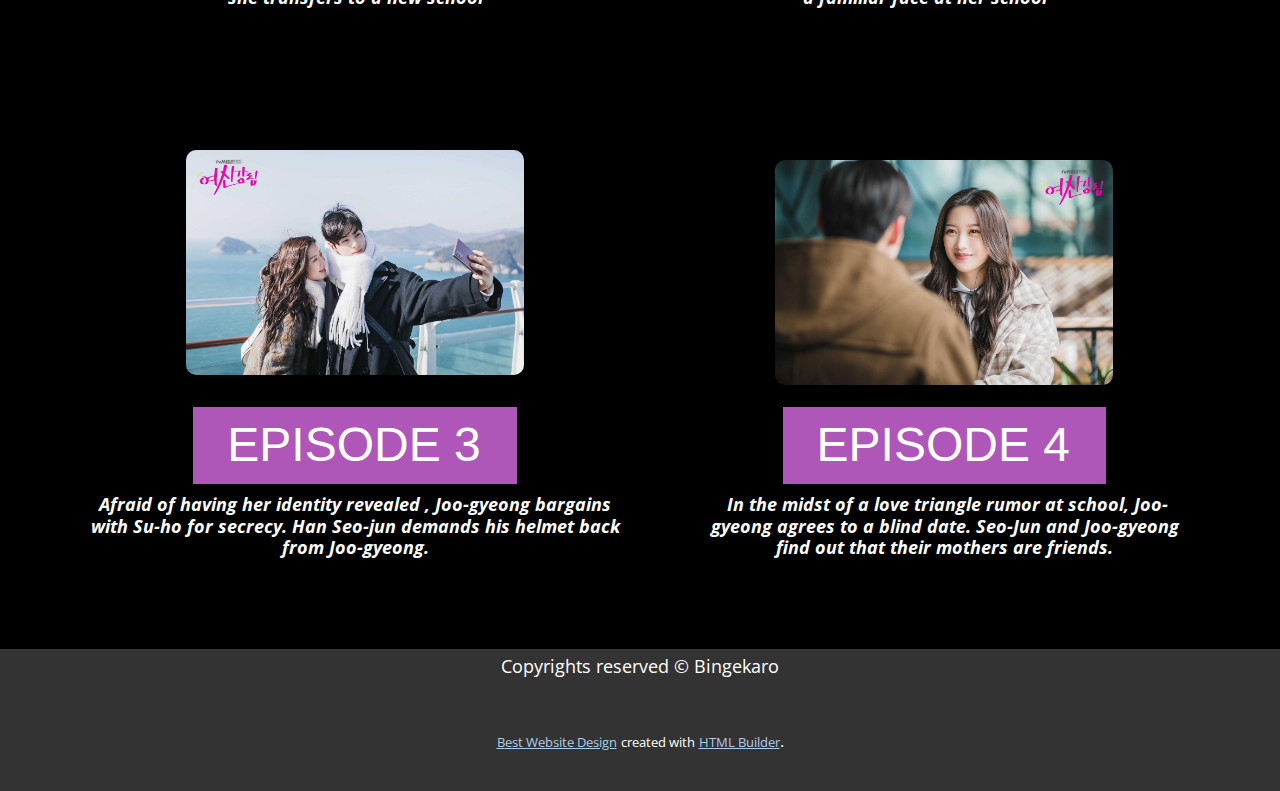
<file: K-SHOWS.html>
<!DOCTYPE html>
<html style="font-size: 16px" lang="en">
  <head>
    <meta name="viewport" content="width=device-width, initial-scale=1.0" />
    <meta charset="utf-8" />
    <meta name="keywords" content="BINGEKARO" />
    <meta name="description" content="" />
    <title>K SHOWS</title>
    <link rel="stylesheet" href="nicepage.css" media="screen" />
    <link rel="stylesheet" href="K-SHOWS.css" media="screen" />
    <script
      class="u-script"
      type="text/javascript"
      src="jquery.js"
      defer=""
    ></script>
    <script
      class="u-script"
      type="text/javascript"
      src="nicepage.js"
      defer=""
    ></script>
    <meta name="generator" content="Nicepage 5.15.1, nicepage.com" />

    <link
      id="u-theme-google-font"
      rel="stylesheet"
      href="https://fonts.googleapis.com/css?family=Roboto:100,100i,300,300i,400,400i,500,500i,700,700i,900,900i|Open+Sans:300,300i,400,400i,500,500i,600,600i,700,700i,800,800i"
    />
    <link
      id="u-page-google-font"
      rel="stylesheet"
      href="https://fonts.googleapis.com/css?family=Open+Sans:300,300i,400,400i,500,500i,600,600i,700,700i,800,800i|Alexandria:100,200,300,400,500,600,700,800,900"
    />

    <script type="application/ld+json">
      {
        "@context": "http://schema.org",
        "@type": "Organization",
        "name": "",
        "logo": "images/drama.png"
      }
    </script>
    <meta name="theme-color" content="#478ac9" />
    <meta property="og:title" content="K SHOWS" />
    <meta property="og:type" content="website" />
    <meta data-intl-tel-input-cdn-path="intlTelInput/" />
  </head>
  <body class="u-body u-white u-xl-mode" data-lang="en">
    <header
      class="u-box-shadow u-clearfix u-gradient u-header u-header"
      id="sec-76d5"
    >
      <div class="u-clearfix u-sheet u-sheet-1">
        <a
          href="https://nicepage.com"
          class="u-image u-logo u-image-1"
          data-image-width="1200"
          data-image-height="772"
        >
          <img src="images/drama.png" class="u-logo-image u-logo-image-1" />
        </a>
        <h2 class="u-text u-text-default u-text-1">BINGEKARO</h2>
        <nav class="u-menu u-menu-dropdown u-offcanvas u-menu-1">
          <div
            class="menu-collapse"
            style="font-size: 1rem; letter-spacing: 0px"
          >
            <a
              class="u-button-style u-custom-left-right-menu-spacing u-custom-padding-bottom u-custom-top-bottom-menu-spacing u-nav-link u-text-active-palette-1-base u-text-hover-palette-2-base"
              href="#"
            >
              <svg class="u-svg-link" viewBox="0 0 24 24">
                <use
                  xmlns:xlink="http://www.w3.org/1999/xlink"
                  xlink:href="#menu-hamburger"
                ></use>
              </svg>
              <svg
                class="u-svg-content"
                version="1.1"
                id="menu-hamburger"
                viewBox="0 0 16 16"
                x="0px"
                y="0px"
                xmlns:xlink="http://www.w3.org/1999/xlink"
                xmlns="http://www.w3.org/2000/svg"
              >
                <g>
                  <rect y="1" width="16" height="2"></rect>
                  <rect y="7" width="16" height="2"></rect>
                  <rect y="13" width="16" height="2"></rect>
                </g>
              </svg>
            </a>
          </div>
          <div class="u-nav-container"></div>
          <div class="u-nav-container-collapse">
            <div
              class="u-black u-container-style u-inner-container-layout u-opacity u-opacity-95 u-sidenav"
            >
              <div class="u-inner-container-layout u-sidenav-overflow">
                <div class="u-menu-close"></div>
                <ul
                  class="u-align-center u-nav u-popupmenu-items u-unstyled u-nav-1"
                >
                  <li class="u-nav-item">
                    <a class="u-button-style u-nav-link" href="Home.html"
                      >Home</a
                    >
                  </li>
                  <li class="u-nav-item">
                    <a class="u-button-style u-nav-link" href="K-SHOWS.html"
                      >K SHOWS</a
                    >
                  </li>
                  <li class="u-nav-item">
                    <a class="u-button-style u-nav-link" href="C-SHOWS.html"
                      >C SHOWS</a
                    >
                  </li>
                  <li class="u-nav-item">
                    <a class="u-button-style u-nav-link" href="J-SHOWS.html"
                      >J SHOWS</a
                    >
                  </li>
                </ul>
              </div>
            </div>
            <div class="u-black u-menu-overlay u-opacity u-opacity-70"></div>
          </div>
        </nav>
        <nav class="u-align-left u-menu u-menu-one-level u-offcanvas u-menu-2">
          <div
            class="menu-collapse u-custom-font"
            style="
              font-family: Alexandria;
              letter-spacing: 0px;
              font-weight: 700;
              font-size: 1.25rem;
            "
          >
            <a
              class="u-button-style u-custom-border u-custom-border-color u-custom-border-radius u-custom-borders u-custom-color u-custom-left-right-menu-spacing u-custom-text-active-color u-custom-text-color u-custom-text-hover-color u-custom-top-bottom-menu-spacing u-nav-link"
              href="#"
            >
              <svg class="u-svg-link" viewBox="0 0 24 24">
                <use
                  xmlns:xlink="http://www.w3.org/1999/xlink"
                  xlink:href="#svg-e1c0"
                ></use>
              </svg>
              <svg
                class="u-svg-content"
                version="1.1"
                id="svg-e1c0"
                viewBox="0 0 16 16"
                x="0px"
                y="0px"
                xmlns:xlink="http://www.w3.org/1999/xlink"
                xmlns="http://www.w3.org/2000/svg"
              >
                <g>
                  <rect y="1" width="16" height="2"></rect>
                  <rect y="7" width="16" height="2"></rect>
                  <rect y="13" width="16" height="2"></rect>
                </g>
              </svg>
            </a>
          </div>
          <div class="u-custom-menu u-nav-container">
            <ul class="u-custom-font u-nav u-spacing-20 u-unstyled u-nav-2">
              <li class="u-nav-item">
                <a
                  class="u-button-style u-nav-link u-text-active-grey-25 u-text-hover-palette-2-light-2 u-text-white"
                  href="Home.html"
                  style="padding: 40px 24px"
                  >Home</a
                >
              </li>
              <li class="u-nav-item">
                <a
                  class="u-button-style u-nav-link u-text-active-grey-25 u-text-hover-palette-2-light-2 u-text-white"
                  href="K-SHOWS.html"
                  style="padding: 40px 24px"
                  >K SHOWS</a
                >
              </li>
              <li class="u-nav-item">
                <a
                  class="u-button-style u-nav-link u-text-active-grey-25 u-text-hover-palette-2-light-2 u-text-white"
                  href="C-SHOWS.html"
                  style="padding: 40px 24px"
                  >C SHOWS</a
                >
              </li>
              <li class="u-nav-item">
                <a
                  class="u-button-style u-nav-link u-text-active-grey-25 u-text-hover-palette-2-light-2 u-text-white"
                  href="J-SHOWS.html"
                  style="padding: 40px 24px"
                  >J SHOWS</a
                >
              </li>
            </ul>
          </div>
          <div class="u-custom-menu u-nav-container-collapse">
            <div
              class="u-black u-container-style u-inner-container-layout u-opacity u-opacity-95 u-sidenav"
            >
              <div class="u-inner-container-layout u-sidenav-overflow">
                <div class="u-menu-close"></div>
                <ul
                  class="u-align-center u-nav u-popupmenu-items u-unstyled u-nav-3"
                >
                  <li class="u-nav-item">
                    <a class="u-button-style u-nav-link" href="Home.html"
                      >Home</a
                    >
                  </li>
                  <li class="u-nav-item">
                    <a class="u-button-style u-nav-link" href="K-SHOWS.html"
                      >K SHOWS</a
                    >
                  </li>
                  <li class="u-nav-item">
                    <a class="u-button-style u-nav-link" href="C-SHOWS.html"
                      >C SHOWS</a
                    >
                  </li>
                  <li class="u-nav-item">
                    <a class="u-button-style u-nav-link" href="J-SHOWS.html"
                      >J SHOWS</a
                    >
                  </li>
                </ul>
              </div>
            </div>
            <div class="u-black u-menu-overlay u-opacity u-opacity-70"></div>
          </div>
        </nav>
      </div>
    </header>
    <section
      class="u-align-center u-black u-clearfix u-section-1"
      id="sec-0bb4"
    >
      <div class="u-clearfix u-sheet u-sheet-1">
        <h2 class="u-text u-text-default u-text-white u-text-1">TRUE BEAUTY</h2>
        <div
          class="u-carousel u-gallery u-gallery-slider u-layout-carousel u-lightbox u-no-transition u-show-text-none u-gallery-1"
          id="carousel-b746"
          data-interval="5000"
          data-u-ride="carousel"
        >
          <ol
            class="u-absolute-hcenter u-carousel-indicators u-carousel-indicators-1"
          >
            <li
              data-u-target="#carousel-b746"
              data-u-slide-to="0"
              class="u-active u-grey-90 u-shape-circle"
              style="width: 10px; height: 10px"
            ></li>
            <li
              data-u-target="#carousel-b746"
              data-u-slide-to="1"
              class="u-grey-90 u-shape-circle"
              style="width: 10px; height: 10px"
            ></li>
          </ol>
          <div class="u-carousel-inner u-gallery-inner" role="listbox">
            <div
              class="u-active u-border-7 u-border-grey-75 u-carousel-item u-gallery-item u-carousel-item-1"
            >
              <div
                class="u-back-slide"
                data-image-width="1000"
                data-image-height="1247"
              >
                <img
                  class="u-back-image u-expanded u-image-contain"
                  src="images/TRUEBEAUTY.jpg"
                />
              </div>
              <div
                class="u-align-center u-over-slide u-shading u-valign-bottom u-over-slide-1"
              >
                <h3 class="u-gallery-heading">Sample Title</h3>
                <p class="u-gallery-text">Sample Text</p>
              </div>
            </div>
            <div
              class="u-border-7 u-border-grey-75 u-carousel-item u-gallery-item u-carousel-item-2"
            >
              <div
                class="u-back-slide"
                data-image-width="763"
                data-image-height="922"
              >
                <img
                  class="u-back-image u-expanded u-image-contain"
                  src="images/TRUEBEAUTY2.jpg"
                />
              </div>
              <div
                class="u-align-center u-over-slide u-shading u-valign-bottom u-over-slide-2"
              >
                <h3 class="u-gallery-heading">Sample Title</h3>
                <p class="u-gallery-text">Sample Text</p>
              </div>
            </div>
          </div>
          <a
            class="u-absolute-vcenter u-carousel-control u-carousel-control-prev u-grey-90 u-icon-circle u-opacity u-opacity-70 u-spacing-10 u-text-custom-color-4 u-carousel-control-1"
            href="#carousel-b746"
            role="button"
            data-u-slide="prev"
          >
            <span aria-hidden="true">
              <svg viewBox="0 0 451.847 451.847">
                <path
                  d="M97.141,225.92c0-8.095,3.091-16.192,9.259-22.366L300.689,9.27c12.359-12.359,32.397-12.359,44.751,0
c12.354,12.354,12.354,32.388,0,44.748L173.525,225.92l171.903,171.909c12.354,12.354,12.354,32.391,0,44.744
c-12.354,12.365-32.386,12.365-44.745,0l-194.29-194.281C100.226,242.115,97.141,234.018,97.141,225.92z"
                ></path>
              </svg>
            </span>
            <span class="sr-only">
              <svg viewBox="0 0 451.847 451.847">
                <path
                  d="M97.141,225.92c0-8.095,3.091-16.192,9.259-22.366L300.689,9.27c12.359-12.359,32.397-12.359,44.751,0
c12.354,12.354,12.354,32.388,0,44.748L173.525,225.92l171.903,171.909c12.354,12.354,12.354,32.391,0,44.744
c-12.354,12.365-32.386,12.365-44.745,0l-194.29-194.281C100.226,242.115,97.141,234.018,97.141,225.92z"
                ></path>
              </svg>
            </span>
          </a>
          <a
            class="u-absolute-vcenter u-carousel-control u-carousel-control-next u-grey-90 u-icon-circle u-opacity u-opacity-70 u-spacing-10 u-text-custom-color-4 u-carousel-control-2"
            href="#carousel-b746"
            role="button"
            data-u-slide="next"
          >
            <span aria-hidden="true">
              <svg viewBox="0 0 451.846 451.847">
                <path
                  d="M345.441,248.292L151.154,442.573c-12.359,12.365-32.397,12.365-44.75,0c-12.354-12.354-12.354-32.391,0-44.744
L278.318,225.92L106.409,54.017c-12.354-12.359-12.354-32.394,0-44.748c12.354-12.359,32.391-12.359,44.75,0l194.287,194.284
c6.177,6.18,9.262,14.271,9.262,22.366C354.708,234.018,351.617,242.115,345.441,248.292z"
                ></path>
              </svg>
            </span>
            <span class="sr-only">
              <svg viewBox="0 0 451.846 451.847">
                <path
                  d="M345.441,248.292L151.154,442.573c-12.359,12.365-32.397,12.365-44.75,0c-12.354-12.354-12.354-32.391,0-44.744
L278.318,225.92L106.409,54.017c-12.354-12.359-12.354-32.394,0-44.748c12.354-12.359,32.391-12.359,44.75,0l194.287,194.284
c6.177,6.18,9.262,14.271,9.262,22.366C354.708,234.018,351.617,242.115,345.441,248.292z"
                ></path>
              </svg>
            </span>
          </a>
        </div>
        <div
          class="u-audio u-black u-container-style u-uploaded-audio u-audio-1"
        >
          <div class="u-audio-main-layout-wrapper">
            <div class="u-audio-cover-layout">
              <div
                style="background-image: url('images/truebeauty1.jpg')"
                class="u-audio-cover"
                data-hook="cover"
              ></div>
            </div>
            <div class="u-audio-main-layout">
              <div class="u-audio-upper-layout">
                <div class="player-track-meta">
                  <span class="track-name">Happy Ending</span>
                  <span class="artist-name u-hidden">Artist name</span>
                </div>
              </div>
              <div class="u-audio-lower-layout">
                <div class="player-controls">
                  <div class="u-play-layout u-text-custom-color-2">
                    <button
                      class="player-play-btn"
                      role="button"
                      data-playing="false"
                    >
                      <div class="player-icon-play">
                        <svg
                          xmlns="http://www.w3.org/2000/svg"
                          width="24"
                          height="24"
                          viewBox="0 0 24 24"
                          fill="currentColor"
                        >
                          <polygon
                            class="icon-play"
                            points="19.05 12 6 3.36 6 20.64 19.05 12"
                          ></polygon>
                          <rect
                            class="icon-container"
                            width="24"
                            height="24"
                          ></rect>
                        </svg>
                      </div>
                      <div class="player-icon-pause u-hidden">
                        <svg
                          xmlns="http://www.w3.org/2000/svg"
                          width="24"
                          height="24"
                          viewBox="0 0 24 24"
                          fill="currentColor"
                        >
                          <g>
                            <rect
                              class="icon-pause"
                              x="6"
                              y="3.26"
                              width="4"
                              height="17.48"
                            ></rect>
                            <rect
                              class="icon-pause"
                              x="14"
                              y="3.26"
                              width="4"
                              height="17.48"
                            ></rect>
                          </g>
                          <rect
                            class="icon-container"
                            width="24"
                            height="24"
                          ></rect>
                        </svg>
                      </div>
                    </button>
                  </div>
                  <div class="player-timeline">
                    <div class="u-grey-60 u-player-progress">
                      <div
                        class="u-custom-color-2 u-player-progress-filled"
                        style="flex-basis: 30%"
                      ></div>
                    </div>
                    <div class="player-time">
                      <span class="player-time-current">00:00</span>/
                      <span class="player-time-duration">00:10</span>
                    </div>
                  </div>
                </div>
              </div>
            </div>
          </div>
          <div class="hidden-player">
            <audio controls>
              <source src="true beauty 1.mp3" type="audio/mpeg" />
              Your browser does not support the audio element.
            </audio>
          </div>
        </div>
      </div>
    </section>
    <section class="u-black u-clearfix u-section-2" id="sec-8ec6">
      <div class="u-clearfix u-sheet u-sheet-1">
        <div class="u-clearfix u-expanded-width u-layout-wrap u-layout-wrap-1">
          <div class="u-layout">
            <div class="u-layout-row">
              <div
                class="u-align-center u-container-style u-layout-cell u-size-30 u-layout-cell-1"
              >
                <div
                  class="u-container-layout u-valign-top u-container-layout-1"
                >
                  <img
                    class="u-image u-image-round u-radius-10 u-image-1"
                    src="images/true1.jpg"
                    alt=""
                    data-image-width="1600"
                    data-image-height="1066"
                    data-href="https://t.me/true_beauty_in_eng_sub/5"
                    data-target="_blank"
                  />
                  <a
                    href="https://t.me/true_beauty_in_eng_sub/5"
                    class="u-border-none u-btn u-button-style u-custom-color-4 u-hover-grey-75 u-btn-1"
                    target="_blank"
                    >EPISODE 1</a
                  >
                  <h4
                    class="u-custom-font u-text u-text-default u-text-font u-text-1"
                  >
                    Relentless bullying by her classmates drives im joo-gyeong
                    to make an alarming decision. Due her father's mishap, she
                    transfers to a new school<br />
                    <br />
                  </h4>
                </div>
              </div>
              <div
                class="u-align-center u-container-style u-layout-cell u-size-30 u-layout-cell-2"
              >
                <div
                  class="u-container-layout u-valign-top u-container-layout-2"
                >
                  <img
                    class="u-image u-image-round u-radius-10 u-image-2"
                    src="images/true2.jpg"
                    alt=""
                    data-image-width="900"
                    data-image-height="600"
                    data-href="https://t.me/true_beauty_in_eng_sub/6"
                    data-target="_blank"
                  />
                  <a
                    href="https://t.me/true_beauty_in_eng_sub/6"
                    class="u-border-none u-btn u-button-style u-custom-color-4 u-hover-grey-75 u-btn-2"
                    target="_blank"
                    >EPISODE 2</a
                  >
                  <h3
                    class="u-custom-font u-text u-text-default u-text-font u-text-2"
                  >
                    After running into Lee su-ho at the comic book store,
                    Joo-gyeong fears her secret will be exposed. she later
                    recognizes a familiar face at her school<br />
                    <br />
                  </h3>
                </div>
              </div>
            </div>
          </div>
        </div>
      </div>
    </section>
    <section class="u-black u-clearfix u-section-3" id="sec-2e8d">
      <div class="u-clearfix u-sheet u-sheet-1">
        <div class="u-clearfix u-expanded-width u-layout-wrap u-layout-wrap-1">
          <div class="u-layout">
            <div class="u-layout-row">
              <div
                class="u-align-center u-container-style u-layout-cell u-size-30 u-layout-cell-1"
              >
                <div
                  class="u-container-layout u-valign-top u-container-layout-1"
                >
                  <img
                    class="u-image u-image-round u-radius-10 u-image-1"
                    src="images/true3.jpg"
                    alt=""
                    data-image-width="1247"
                    data-image-height="830"
                    data-href="https://t.me/true_beauty_in_eng_sub/8"
                    data-target="_blank"
                  />
                  <a
                    href="https://t.me/true_beauty_in_eng_sub/8"
                    class="u-border-none u-btn u-button-style u-custom-color-4 u-custom-font u-font-arial u-hover-grey-75 u-btn-1"
                    target="_blank"
                    >EPISODE 3</a
                  >
                  <h3
                    class="u-custom-font u-text u-text-default u-text-font u-text-1"
                  >
                    Afraid of having her identity revealed , Joo-gyeong bargains
                    with Su-ho for secrecy. Han Seo-jun demands his helmet back
                    from Joo-gyeong.<br />
                  </h3>
                </div>
              </div>
              <div
                class="u-align-center u-container-style u-layout-cell u-size-30 u-layout-cell-2"
              >
                <div class="u-container-layout u-container-layout-2">
                  <img
                    class="u-image u-image-round u-radius-10 u-image-2"
                    src="images/true4.jpg"
                    alt=""
                    data-image-width="1246"
                    data-image-height="829"
                    data-href="https://t.me/true_beauty_in_eng_sub/17"
                    data-target="_blank"
                  />
                  <a
                    href="https://t.me/true_beauty_in_eng_sub/17"
                    class="u-border-none u-btn u-button-style u-custom-color-4 u-custom-font u-font-arial u-hover-grey-75 u-btn-2"
                    target="_blank"
                    >EPISODE 4</a
                  >
                  <h3
                    class="u-custom-font u-font-open-sans u-text u-text-default u-text-2"
                  >
                    &nbsp;In the midst of a love triangle rumor at school,
                    Joo-gyeong agrees to a blind date. Seo-Jun and Joo-gyeong
                    find out that their mothers&nbsp;are&nbsp;friends.
                  </h3>
                </div>
              </div>
            </div>
          </div>
        </div>
      </div>
    </section>

    <footer
      class="u-align-center u-clearfix u-footer u-grey-80 u-footer"
      id="sec-2306"
    >
      <div class="u-clearfix u-sheet u-sheet-1">
        <p class="u-small-text u-text u-text-variant u-text-1">
          Copyrights reserved&nbsp;© Bingekaro
        </p>
      </div>
    </footer>
    <section class="u-backlink u-clearfix u-grey-80">
      <a
        class="u-link"
        href="https://nicepage.com/website-design"
        target="_blank"
      >
        <span>Best Website Design</span>
      </a>
      <p class="u-text">
        <span>created with</span>
      </p>
      <a
        class="u-link"
        href="https://nicepage.com/html-website-builder"
        target="_blank"
      >
        <span>HTML Builder</span> </a
      >.
    </section>
  </body>
</html>
</file>
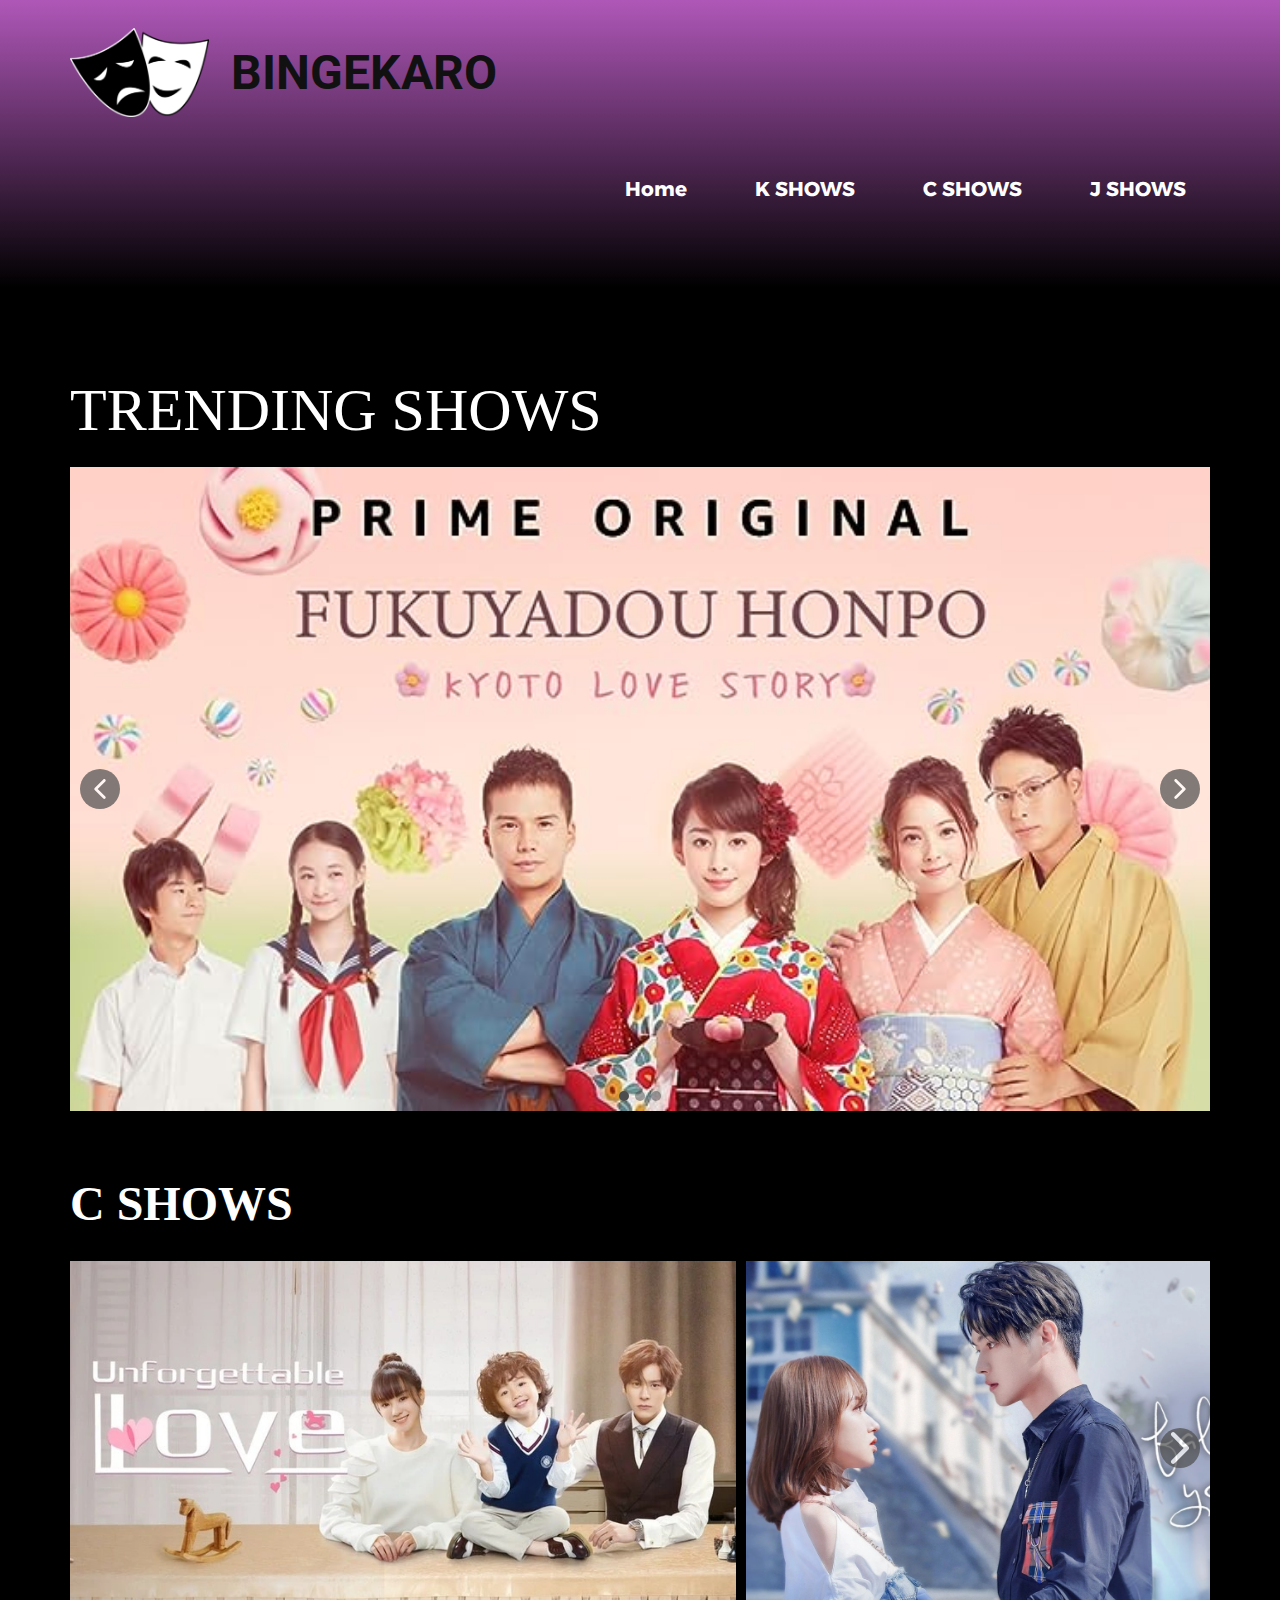
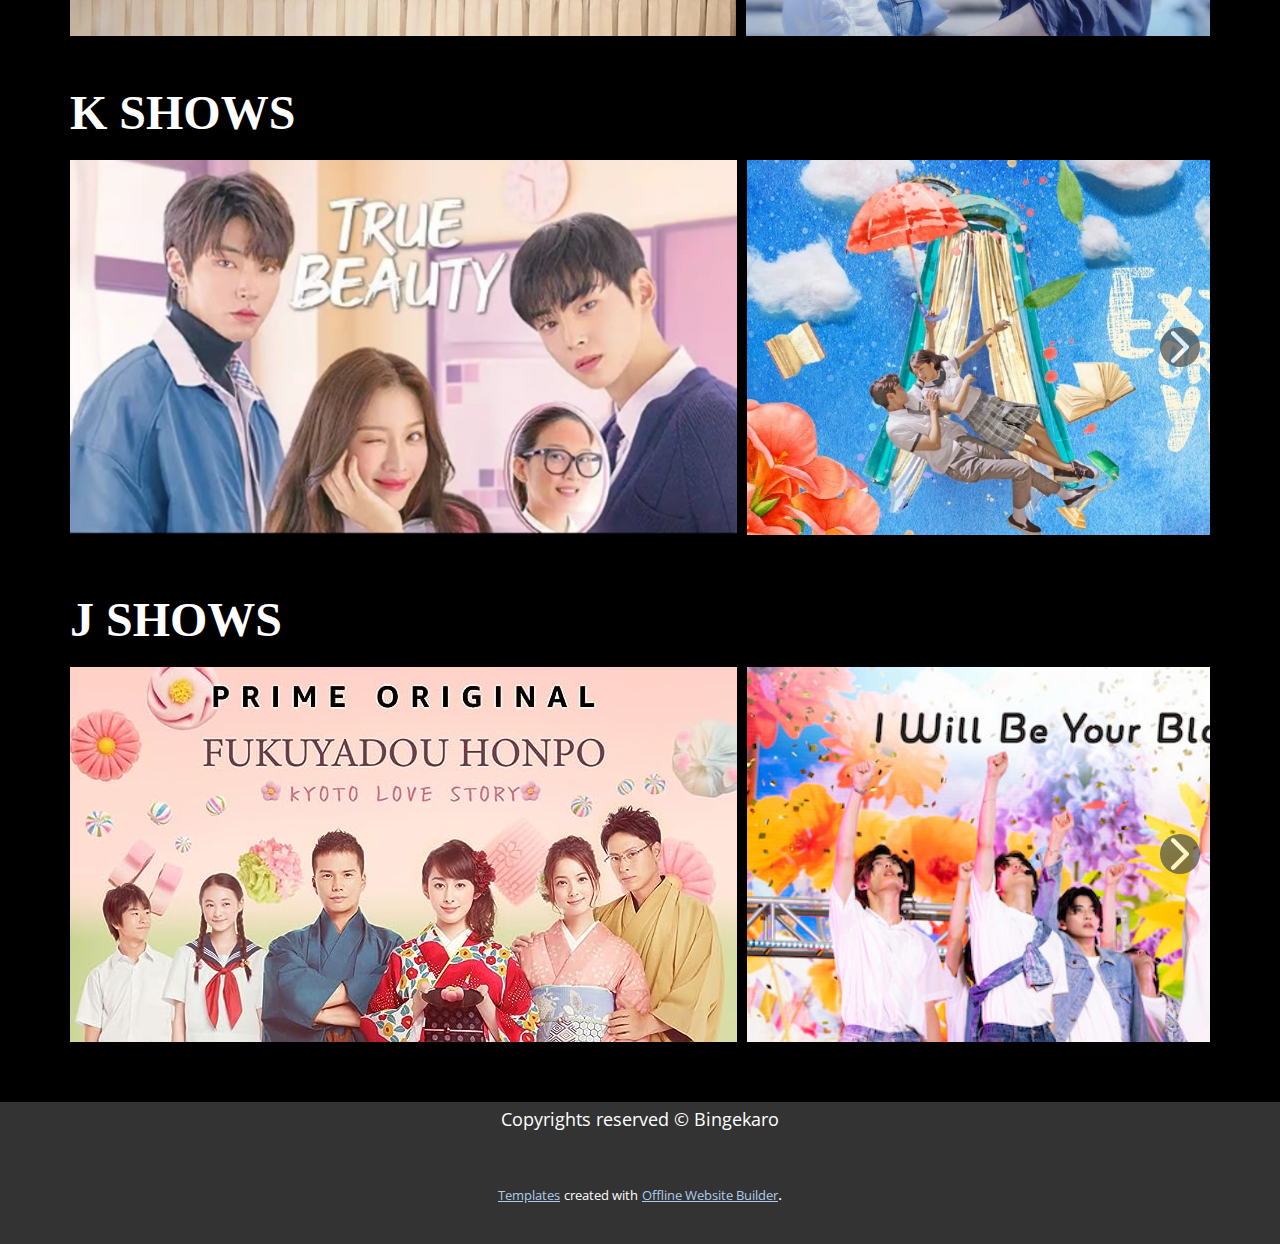
<file: Page-1.html>
<!DOCTYPE html>
<html style="font-size: 16px;" lang="en"><head>
    <meta name="viewport" content="width=device-width, initial-scale=1.0">
    <meta charset="utf-8">
    <meta name="keywords" content="Key Features, Design Perfection, Business Center">
    <meta name="description" content="">
    <title>Page 1</title>
    <link rel="stylesheet" href="nicepage.css" media="screen">
<link rel="stylesheet" href="Page-1.css" media="screen">
    <script class="u-script" type="text/javascript" src="jquery.js" defer=""></script>
    <script class="u-script" type="text/javascript" src="nicepage.js" defer=""></script>
    <meta name="generator" content="Nicepage 5.15.1, nicepage.com">
    <link id="u-theme-google-font" rel="stylesheet" href="https://fonts.googleapis.com/css?family=Roboto:100,100i,300,300i,400,400i,500,500i,700,700i,900,900i|Open+Sans:300,300i,400,400i,500,500i,600,600i,700,700i,800,800i">
    <link id="u-page-google-font" rel="stylesheet" href="https://fonts.googleapis.com/css?family=Alexandria:100,200,300,400,500,600,700,800,900">
    
    
    
    
    
    
    
    <script type="application/ld+json">{
		"@context": "http://schema.org",
		"@type": "Organization",
		"name": "",
		"logo": "images/drama.png"
}</script>
    <meta name="theme-color" content="#478ac9">
    <meta property="og:title" content="Page 1">
    <meta property="og:type" content="website">
  <meta data-intl-tel-input-cdn-path="intlTelInput/"></head>
  <body class="u-body u-xl-mode" data-lang="en"><header class="u-box-shadow u-clearfix u-gradient u-header u-header" id="sec-76d5"><div class="u-clearfix u-sheet u-sheet-1">
        <a href="https://nicepage.com" class="u-image u-logo u-image-1" data-image-width="1200" data-image-height="772">
          <img src="images/drama.png" class="u-logo-image u-logo-image-1">
        </a>
        <h2 class="u-text u-text-default u-text-1">BINGEKARO</h2>
        <nav class="u-menu u-menu-dropdown u-offcanvas u-menu-1">
          <div class="menu-collapse" style="font-size: 1rem; letter-spacing: 0px;">
            <a class="u-button-style u-custom-left-right-menu-spacing u-custom-padding-bottom u-custom-top-bottom-menu-spacing u-nav-link u-text-active-palette-1-base u-text-hover-palette-2-base" href="#">
              <svg class="u-svg-link" viewBox="0 0 24 24"><use xmlns:xlink="http://www.w3.org/1999/xlink" xlink:href="#menu-hamburger"></use></svg>
              <svg class="u-svg-content" version="1.1" id="menu-hamburger" viewBox="0 0 16 16" x="0px" y="0px" xmlns:xlink="http://www.w3.org/1999/xlink" xmlns="http://www.w3.org/2000/svg"><g><rect y="1" width="16" height="2"></rect><rect y="7" width="16" height="2"></rect><rect y="13" width="16" height="2"></rect>
</g></svg>
            </a>
          </div>
          <div class="u-nav-container"></div>
          <div class="u-nav-container-collapse">
            <div class="u-black u-container-style u-inner-container-layout u-opacity u-opacity-95 u-sidenav">
              <div class="u-inner-container-layout u-sidenav-overflow">
                <div class="u-menu-close"></div>
                <ul class="u-align-center u-nav u-popupmenu-items u-unstyled u-nav-1"><li class="u-nav-item"><a class="u-button-style u-nav-link" href="Page-1.html">Page 1</a>
</li><li class="u-nav-item"><a class="u-button-style u-nav-link" href="K-SHOWS.html">K SHOWS</a>
</li><li class="u-nav-item"><a class="u-button-style u-nav-link" href="C-SHOWS.html">C SHOWS</a>
</li><li class="u-nav-item"><a class="u-button-style u-nav-link" href="J-SHOWS.html">J SHOWS</a>
</li></ul>
              </div>
            </div>
            <div class="u-black u-menu-overlay u-opacity u-opacity-70"></div>
          </div>
        </nav>
        <nav class="u-align-left u-menu u-menu-one-level u-offcanvas u-menu-2">
          <div class="menu-collapse u-custom-font" style="font-family: Alexandria; letter-spacing: 0px; font-weight: 700; font-size: 1.25rem;">
            <a class="u-button-style u-custom-border u-custom-border-color u-custom-border-radius u-custom-borders u-custom-color u-custom-left-right-menu-spacing u-custom-text-active-color u-custom-text-color u-custom-text-hover-color u-custom-top-bottom-menu-spacing u-nav-link" href="#">
              <svg class="u-svg-link" viewBox="0 0 24 24"><use xmlns:xlink="http://www.w3.org/1999/xlink" xlink:href="#svg-e1c0"></use></svg>
              <svg class="u-svg-content" version="1.1" id="svg-e1c0" viewBox="0 0 16 16" x="0px" y="0px" xmlns:xlink="http://www.w3.org/1999/xlink" xmlns="http://www.w3.org/2000/svg"><g><rect y="1" width="16" height="2"></rect><rect y="7" width="16" height="2"></rect><rect y="13" width="16" height="2"></rect>
</g></svg>
            </a>
          </div>
          <div class="u-custom-menu u-nav-container">
            <ul class="u-custom-font u-nav u-spacing-20 u-unstyled u-nav-2"><li class="u-nav-item"><a class="u-button-style u-nav-link u-text-active-grey-25 u-text-hover-palette-2-light-2 u-text-white" href="#" style="padding: 40px 24px;">Home</a>
</li><li class="u-nav-item"><a class="u-button-style u-nav-link u-text-active-grey-25 u-text-hover-palette-2-light-2 u-text-white" href="K-SHOWS.html" style="padding: 40px 24px;">K SHOWS</a>
</li><li class="u-nav-item"><a class="u-button-style u-nav-link u-text-active-grey-25 u-text-hover-palette-2-light-2 u-text-white" href="C-SHOWS.html" style="padding: 40px 24px;">C SHOWS</a>
</li><li class="u-nav-item"><a class="u-button-style u-nav-link u-text-active-grey-25 u-text-hover-palette-2-light-2 u-text-white" href="J-SHOWS.html" style="padding: 40px 24px;">J SHOWS</a>
</li></ul>
          </div>
          <div class="u-custom-menu u-nav-container-collapse">
            <div class="u-black u-container-style u-inner-container-layout u-opacity u-opacity-95 u-sidenav">
              <div class="u-inner-container-layout u-sidenav-overflow">
                <div class="u-menu-close"></div>
                <ul class="u-align-center u-nav u-popupmenu-items u-unstyled u-nav-3"><li class="u-nav-item"><a class="u-button-style u-nav-link" href="#">Home</a>
</li><li class="u-nav-item"><a class="u-button-style u-nav-link" href="K-SHOWS.html">K SHOWS</a>
</li><li class="u-nav-item"><a class="u-button-style u-nav-link" href="C-SHOWS.html">C SHOWS</a>
</li><li class="u-nav-item"><a class="u-button-style u-nav-link" href="J-SHOWS.html">J SHOWS</a>
</li></ul>
              </div>
            </div>
            <div class="u-black u-menu-overlay u-opacity u-opacity-70"></div>
          </div>
        </nav>
      </div></header>
    <section class="u-align-center u-black u-clearfix u-section-1" id="sec-ae30">
      <div class="u-clearfix u-sheet u-sheet-1">
        <h1 class="u-custom-font u-font-georgia u-text u-text-default u-text-1">TRENDING SHOWS </h1>
      </div>
    </section>
    <section class="u-align-center u-black u-clearfix u-section-2" id="sec-82e2">
      <div class="u-clearfix u-sheet u-sheet-1">
        <h2 class="u-text u-text-default u-text-1">Sample Headline</h2>
        <div class="u-carousel u-expanded-width u-gallery u-gallery-slider u-layout-carousel u-lightbox u-no-transition u-show-text-none u-gallery-1" id="carousel-e3a8" data-interval="5000" data-u-ride="carousel">
          <ol class="u-absolute-hcenter u-carousel-indicators u-carousel-indicators-1">
            <li data-u-target="#carousel-e3a8" data-u-slide-to="0" class="u-active u-grey-70 u-shape-circle" style="width: 10px; height: 10px;"></li>
            <li data-u-target="#carousel-e3a8" data-u-slide-to="1" class="u-grey-70 u-shape-circle" style="width: 10px; height: 10px;"></li>
            <li data-u-target="#carousel-e3a8" data-u-slide-to="2" class="u-grey-70 u-shape-circle" style="width: 10px; height: 10px;"></li>
          </ol>
          <div class="u-carousel-inner u-gallery-inner" role="listbox">
            <div class="u-active u-carousel-item u-gallery-item u-carousel-item-1">
              <div class="u-back-slide" data-image-width="667" data-image-height="375">
                <img class="u-back-image u-expanded" src="images/bigj.jpg">
              </div>
              <div class="u-align-center u-over-slide u-shading u-valign-bottom u-over-slide-1">
                <h3 class="u-gallery-heading">Sample Title</h3>
                <p class="u-gallery-text">Sample Text</p>
              </div>
            </div>
            <div class="u-carousel-item u-gallery-item u-carousel-item-2">
              <div class="u-back-slide" data-image-width="1600" data-image-height="900">
                <img class="u-back-image u-expanded" src="images/truebeautytitle.jpg">
              </div>
              <div class="u-align-center u-over-slide u-shading u-valign-bottom u-over-slide-2">
                <h3 class="u-gallery-heading">Sample Title</h3>
                <p class="u-gallery-text">Sample Text</p>
              </div>
            </div>
            <div class="u-carousel-item u-gallery-item u-carousel-item-3" data-image-width="778" data-image-height="438">
              <div class="u-back-slide">
                <img class="u-back-image u-expanded" src="images/unforgetttitle.jpg">
              </div>
              <div class="u-align-center u-over-slide u-shading u-valign-bottom u-over-slide-3"></div>
              <style data-mode="XL"></style>
              <style data-mode="LG"></style>
              <style data-mode="MD"></style>
              <style data-mode="SM"></style>
              <style data-mode="XS"></style>
            </div>
          </div>
          <a class="u-absolute-vcenter u-carousel-control u-carousel-control-prev u-grey-70 u-icon-circle u-opacity u-opacity-70 u-spacing-10 u-text-white u-carousel-control-1" href="#carousel-e3a8" role="button" data-u-slide="prev">
            <span aria-hidden="true">
              <svg viewBox="0 0 451.847 451.847"><path d="M97.141,225.92c0-8.095,3.091-16.192,9.259-22.366L300.689,9.27c12.359-12.359,32.397-12.359,44.751,0
c12.354,12.354,12.354,32.388,0,44.748L173.525,225.92l171.903,171.909c12.354,12.354,12.354,32.391,0,44.744
c-12.354,12.365-32.386,12.365-44.745,0l-194.29-194.281C100.226,242.115,97.141,234.018,97.141,225.92z"></path></svg>
            </span>
            <span class="sr-only">
              <svg viewBox="0 0 451.847 451.847"><path d="M97.141,225.92c0-8.095,3.091-16.192,9.259-22.366L300.689,9.27c12.359-12.359,32.397-12.359,44.751,0
c12.354,12.354,12.354,32.388,0,44.748L173.525,225.92l171.903,171.909c12.354,12.354,12.354,32.391,0,44.744
c-12.354,12.365-32.386,12.365-44.745,0l-194.29-194.281C100.226,242.115,97.141,234.018,97.141,225.92z"></path></svg>
            </span>
          </a>
          <a class="u-absolute-vcenter u-carousel-control u-carousel-control-next u-grey-70 u-icon-circle u-opacity u-opacity-70 u-spacing-10 u-text-white u-carousel-control-2" href="#carousel-e3a8" role="button" data-u-slide="next">
            <span aria-hidden="true">
              <svg viewBox="0 0 451.846 451.847"><path d="M345.441,248.292L151.154,442.573c-12.359,12.365-32.397,12.365-44.75,0c-12.354-12.354-12.354-32.391,0-44.744
L278.318,225.92L106.409,54.017c-12.354-12.359-12.354-32.394,0-44.748c12.354-12.359,32.391-12.359,44.75,0l194.287,194.284
c6.177,6.18,9.262,14.271,9.262,22.366C354.708,234.018,351.617,242.115,345.441,248.292z"></path></svg>
            </span>
            <span class="sr-only">
              <svg viewBox="0 0 451.846 451.847"><path d="M345.441,248.292L151.154,442.573c-12.359,12.365-32.397,12.365-44.75,0c-12.354-12.354-12.354-32.391,0-44.744
L278.318,225.92L106.409,54.017c-12.354-12.359-12.354-32.394,0-44.748c12.354-12.359,32.391-12.359,44.75,0l194.287,194.284
c6.177,6.18,9.262,14.271,9.262,22.366C354.708,234.018,351.617,242.115,345.441,248.292z"></path></svg>
            </span>
          </a>
        </div>
      </div>
    </section>
    <section class="u-align-center u-black u-clearfix u-section-3" id="sec-af67">
      <div class="u-clearfix u-sheet u-valign-middle u-sheet-1">
        <h2 class="u-custom-font u-font-georgia u-text u-text-default u-text-1">C SHOWS</h2>
        <div class="u-expanded-width u-gallery u-layout-horizontal u-lightbox u-no-transition u-show-text-on-hover u-gallery-1">
          <div class="u-gallery-inner"><div class="u-effect-fade u-gallery-item u-gallery-item-1"><div class="u-back-slide" data-image-width="778" data-image-height="438"><img class="u-back-image" src="images/unforgetttitle.jpg">
</div><div class="u-over-slide u-shading u-over-slide-1"></div>
</div><div class="u-effect-fade u-gallery-item u-gallery-item-2"><div class="u-back-slide" data-image-width="1600" data-image-height="905"><img class="u-back-image" src="images/FALLING.jpg">
</div><div class="u-over-slide u-shading u-over-slide-2"></div>
</div><div class="u-effect-fade u-gallery-item u-gallery-item-3" data-image-width="960" data-image-height="1440"><div class="u-back-slide"><img class="u-back-image" src="images/PUTYOURHEAD.jpg">
</div><div class="u-over-slide u-shading u-over-slide-3"></div>
</div><div class="u-effect-fade u-gallery-item u-gallery-item-4" data-image-width="730" data-image-height="480"><div class="u-back-slide"><img class="u-back-image" src="images/PERFECTANDCASUAL.jpg">
</div><div class="u-over-slide u-shading u-over-slide-4"></div>
</div></div>
          <a class="u-absolute-vcenter u-gallery-nav u-gallery-nav-prev u-grey-70 u-icon-circle u-opacity u-opacity-70 u-spacing-10 u-text-white u-gallery-nav-1" href="#" role="button">
            <span aria-hidden="true">
              <svg viewBox="0 0 451.847 451.847"><path d="M97.141,225.92c0-8.095,3.091-16.192,9.259-22.366L300.689,9.27c12.359-12.359,32.397-12.359,44.751,0
c12.354,12.354,12.354,32.388,0,44.748L173.525,225.92l171.903,171.909c12.354,12.354,12.354,32.391,0,44.744
c-12.354,12.365-32.386,12.365-44.745,0l-194.29-194.281C100.226,242.115,97.141,234.018,97.141,225.92z"></path></svg>
            </span>
            <span class="sr-only">
              <svg viewBox="0 0 451.847 451.847"><path d="M97.141,225.92c0-8.095,3.091-16.192,9.259-22.366L300.689,9.27c12.359-12.359,32.397-12.359,44.751,0
c12.354,12.354,12.354,32.388,0,44.748L173.525,225.92l171.903,171.909c12.354,12.354,12.354,32.391,0,44.744
c-12.354,12.365-32.386,12.365-44.745,0l-194.29-194.281C100.226,242.115,97.141,234.018,97.141,225.92z"></path></svg>
            </span>
          </a>
          <a class="u-absolute-vcenter u-gallery-nav u-gallery-nav-next u-grey-70 u-icon-circle u-opacity u-opacity-70 u-spacing-10 u-text-white u-gallery-nav-2" href="#" role="button">
            <span aria-hidden="true">
              <svg viewBox="0 0 451.846 451.847"><path d="M345.441,248.292L151.154,442.573c-12.359,12.365-32.397,12.365-44.75,0c-12.354-12.354-12.354-32.391,0-44.744
L278.318,225.92L106.409,54.017c-12.354-12.359-12.354-32.394,0-44.748c12.354-12.359,32.391-12.359,44.75,0l194.287,194.284
c6.177,6.18,9.262,14.271,9.262,22.366C354.708,234.018,351.617,242.115,345.441,248.292z"></path></svg>
            </span>
            <span class="sr-only">
              <svg viewBox="0 0 451.846 451.847"><path d="M345.441,248.292L151.154,442.573c-12.359,12.365-32.397,12.365-44.75,0c-12.354-12.354-12.354-32.391,0-44.744
L278.318,225.92L106.409,54.017c-12.354-12.359-12.354-32.394,0-44.748c12.354-12.359,32.391-12.359,44.75,0l194.287,194.284
c6.177,6.18,9.262,14.271,9.262,22.366C354.708,234.018,351.617,242.115,345.441,248.292z"></path></svg>
            </span>
          </a>
        </div>
      </div>
    </section>
    <section class="u-black u-clearfix u-section-4" id="sec-1753">
      <div class="u-clearfix u-sheet u-sheet-1">
        <h2 class="u-custom-font u-font-georgia u-text u-text-default u-text-1">K SHOWS</h2>
        <div class="u-expanded-width u-gallery u-layout-horizontal u-lightbox u-no-transition u-show-text-on-hover u-gallery-1">
          <div class="u-gallery-inner"><div class="u-effect-fade u-gallery-item u-gallery-item-1"><div class="u-back-slide" data-image-width="1600" data-image-height="900"><img class="u-back-image" src="images/truebeautytitle.jpg">
</div><div class="u-over-slide u-shading u-over-slide-1"></div>
</div><div class="u-effect-fade u-gallery-item u-gallery-item-2"><div class="u-back-slide" data-image-width="848" data-image-height="480"><img class="u-back-image" src="images/EXTRAORDINARYYOU.jpg">
</div><div class="u-over-slide u-shading u-over-slide-2"></div>
</div><div class="u-effect-fade u-gallery-item u-gallery-item-3"><div class="u-back-slide" data-image-width="900" data-image-height="507"><img class="u-back-image" src="images/GOBLIN.jpg">
</div><div class="u-over-slide u-shading u-over-slide-3"></div>
</div><div class="u-effect-fade u-gallery-item u-gallery-item-4" data-image-width="512" data-image-height="288"><div class="u-back-slide"><img class="u-back-image" src="images/BUSINESSPROPOSAL.jpg">
</div><div class="u-over-slide u-shading u-over-slide-4"></div>
</div></div>
          <a class="u-absolute-vcenter u-gallery-nav u-gallery-nav-prev u-grey-70 u-icon-circle u-opacity u-opacity-70 u-spacing-10 u-text-white u-gallery-nav-1" href="#" role="button">
            <span aria-hidden="true">
              <svg viewBox="0 0 451.847 451.847"><path d="M97.141,225.92c0-8.095,3.091-16.192,9.259-22.366L300.689,9.27c12.359-12.359,32.397-12.359,44.751,0
c12.354,12.354,12.354,32.388,0,44.748L173.525,225.92l171.903,171.909c12.354,12.354,12.354,32.391,0,44.744
c-12.354,12.365-32.386,12.365-44.745,0l-194.29-194.281C100.226,242.115,97.141,234.018,97.141,225.92z"></path></svg>
            </span>
            <span class="sr-only">
              <svg viewBox="0 0 451.847 451.847"><path d="M97.141,225.92c0-8.095,3.091-16.192,9.259-22.366L300.689,9.27c12.359-12.359,32.397-12.359,44.751,0
c12.354,12.354,12.354,32.388,0,44.748L173.525,225.92l171.903,171.909c12.354,12.354,12.354,32.391,0,44.744
c-12.354,12.365-32.386,12.365-44.745,0l-194.29-194.281C100.226,242.115,97.141,234.018,97.141,225.92z"></path></svg>
            </span>
          </a>
          <a class="u-absolute-vcenter u-gallery-nav u-gallery-nav-next u-grey-70 u-icon-circle u-opacity u-opacity-70 u-spacing-10 u-text-white u-gallery-nav-2" href="#" role="button">
            <span aria-hidden="true">
              <svg viewBox="0 0 451.846 451.847"><path d="M345.441,248.292L151.154,442.573c-12.359,12.365-32.397,12.365-44.75,0c-12.354-12.354-12.354-32.391,0-44.744
L278.318,225.92L106.409,54.017c-12.354-12.359-12.354-32.394,0-44.748c12.354-12.359,32.391-12.359,44.75,0l194.287,194.284
c6.177,6.18,9.262,14.271,9.262,22.366C354.708,234.018,351.617,242.115,345.441,248.292z"></path></svg>
            </span>
            <span class="sr-only">
              <svg viewBox="0 0 451.846 451.847"><path d="M345.441,248.292L151.154,442.573c-12.359,12.365-32.397,12.365-44.75,0c-12.354-12.354-12.354-32.391,0-44.744
L278.318,225.92L106.409,54.017c-12.354-12.359-12.354-32.394,0-44.748c12.354-12.359,32.391-12.359,44.75,0l194.287,194.284
c6.177,6.18,9.262,14.271,9.262,22.366C354.708,234.018,351.617,242.115,345.441,248.292z"></path></svg>
            </span>
          </a>
        </div>
      </div>
    </section>
    <section class="u-black u-clearfix u-section-5" id="sec-8d57">
      <div class="u-clearfix u-sheet u-sheet-1">
        <h2 class="u-custom-font u-font-georgia u-text u-text-default u-text-1">J SHOWS</h2>
        <div class="u-expanded-width u-gallery u-layout-horizontal u-lightbox u-no-transition u-show-text-on-hover u-gallery-1">
          <div class="u-gallery-inner"><div class="u-effect-fade u-gallery-item u-gallery-item-1"><div class="u-back-slide" data-image-width="667" data-image-height="375"><img class="u-back-image" src="images/bigj.jpg">
</div><div class="u-over-slide u-shading u-over-slide-1"></div>
</div><div class="u-effect-fade u-gallery-item u-gallery-item-2"><div class="u-back-slide" data-image-width="512" data-image-height="288"><img class="u-back-image" src="images/IWILLBEYOURBLOOM.jpg">
</div><div class="u-over-slide u-shading u-over-slide-2"></div>
</div><div class="u-effect-fade u-gallery-item u-gallery-item-3"><div class="u-back-slide" data-image-width="1280" data-image-height="733"><img class="u-back-image" src="images/MYLOVEMIX-UP.jpg">
</div><div class="u-over-slide u-shading u-over-slide-3"></div>
</div></div>
          <a class="u-absolute-vcenter u-gallery-nav u-gallery-nav-prev u-grey-70 u-icon-circle u-opacity u-opacity-70 u-spacing-10 u-text-white u-gallery-nav-1" href="#" role="button">
            <span aria-hidden="true">
              <svg viewBox="0 0 451.847 451.847"><path d="M97.141,225.92c0-8.095,3.091-16.192,9.259-22.366L300.689,9.27c12.359-12.359,32.397-12.359,44.751,0
c12.354,12.354,12.354,32.388,0,44.748L173.525,225.92l171.903,171.909c12.354,12.354,12.354,32.391,0,44.744
c-12.354,12.365-32.386,12.365-44.745,0l-194.29-194.281C100.226,242.115,97.141,234.018,97.141,225.92z"></path></svg>
            </span>
            <span class="sr-only">
              <svg viewBox="0 0 451.847 451.847"><path d="M97.141,225.92c0-8.095,3.091-16.192,9.259-22.366L300.689,9.27c12.359-12.359,32.397-12.359,44.751,0
c12.354,12.354,12.354,32.388,0,44.748L173.525,225.92l171.903,171.909c12.354,12.354,12.354,32.391,0,44.744
c-12.354,12.365-32.386,12.365-44.745,0l-194.29-194.281C100.226,242.115,97.141,234.018,97.141,225.92z"></path></svg>
            </span>
          </a>
          <a class="u-absolute-vcenter u-gallery-nav u-gallery-nav-next u-grey-70 u-icon-circle u-opacity u-opacity-70 u-spacing-10 u-text-white u-gallery-nav-2" href="#" role="button">
            <span aria-hidden="true">
              <svg viewBox="0 0 451.846 451.847"><path d="M345.441,248.292L151.154,442.573c-12.359,12.365-32.397,12.365-44.75,0c-12.354-12.354-12.354-32.391,0-44.744
L278.318,225.92L106.409,54.017c-12.354-12.359-12.354-32.394,0-44.748c12.354-12.359,32.391-12.359,44.75,0l194.287,194.284
c6.177,6.18,9.262,14.271,9.262,22.366C354.708,234.018,351.617,242.115,345.441,248.292z"></path></svg>
            </span>
            <span class="sr-only">
              <svg viewBox="0 0 451.846 451.847"><path d="M345.441,248.292L151.154,442.573c-12.359,12.365-32.397,12.365-44.75,0c-12.354-12.354-12.354-32.391,0-44.744
L278.318,225.92L106.409,54.017c-12.354-12.359-12.354-32.394,0-44.748c12.354-12.359,32.391-12.359,44.75,0l194.287,194.284
c6.177,6.18,9.262,14.271,9.262,22.366C354.708,234.018,351.617,242.115,345.441,248.292z"></path></svg>
            </span>
          </a>
        </div>
      </div>
    </section>
    
    
    
    <footer class="u-align-center u-clearfix u-footer u-grey-80 u-footer" id="sec-2306"><div class="u-clearfix u-sheet u-sheet-1">
        <p class="u-small-text u-text u-text-variant u-text-1">Copyrights reserved&nbsp;© Bingekaro</p>
      </div></footer>
    <section class="u-backlink u-clearfix u-grey-80">
      <a class="u-link" href="https://nicepage.com/templates" target="_blank">
        <span>Templates</span>
      </a>
      <p class="u-text">
        <span>created with</span>
      </p>
      <a class="u-link" href="" target="_blank">
        <span>Offline Website Builder</span>
      </a>. 
    </section>
  
</body></html>
</file>
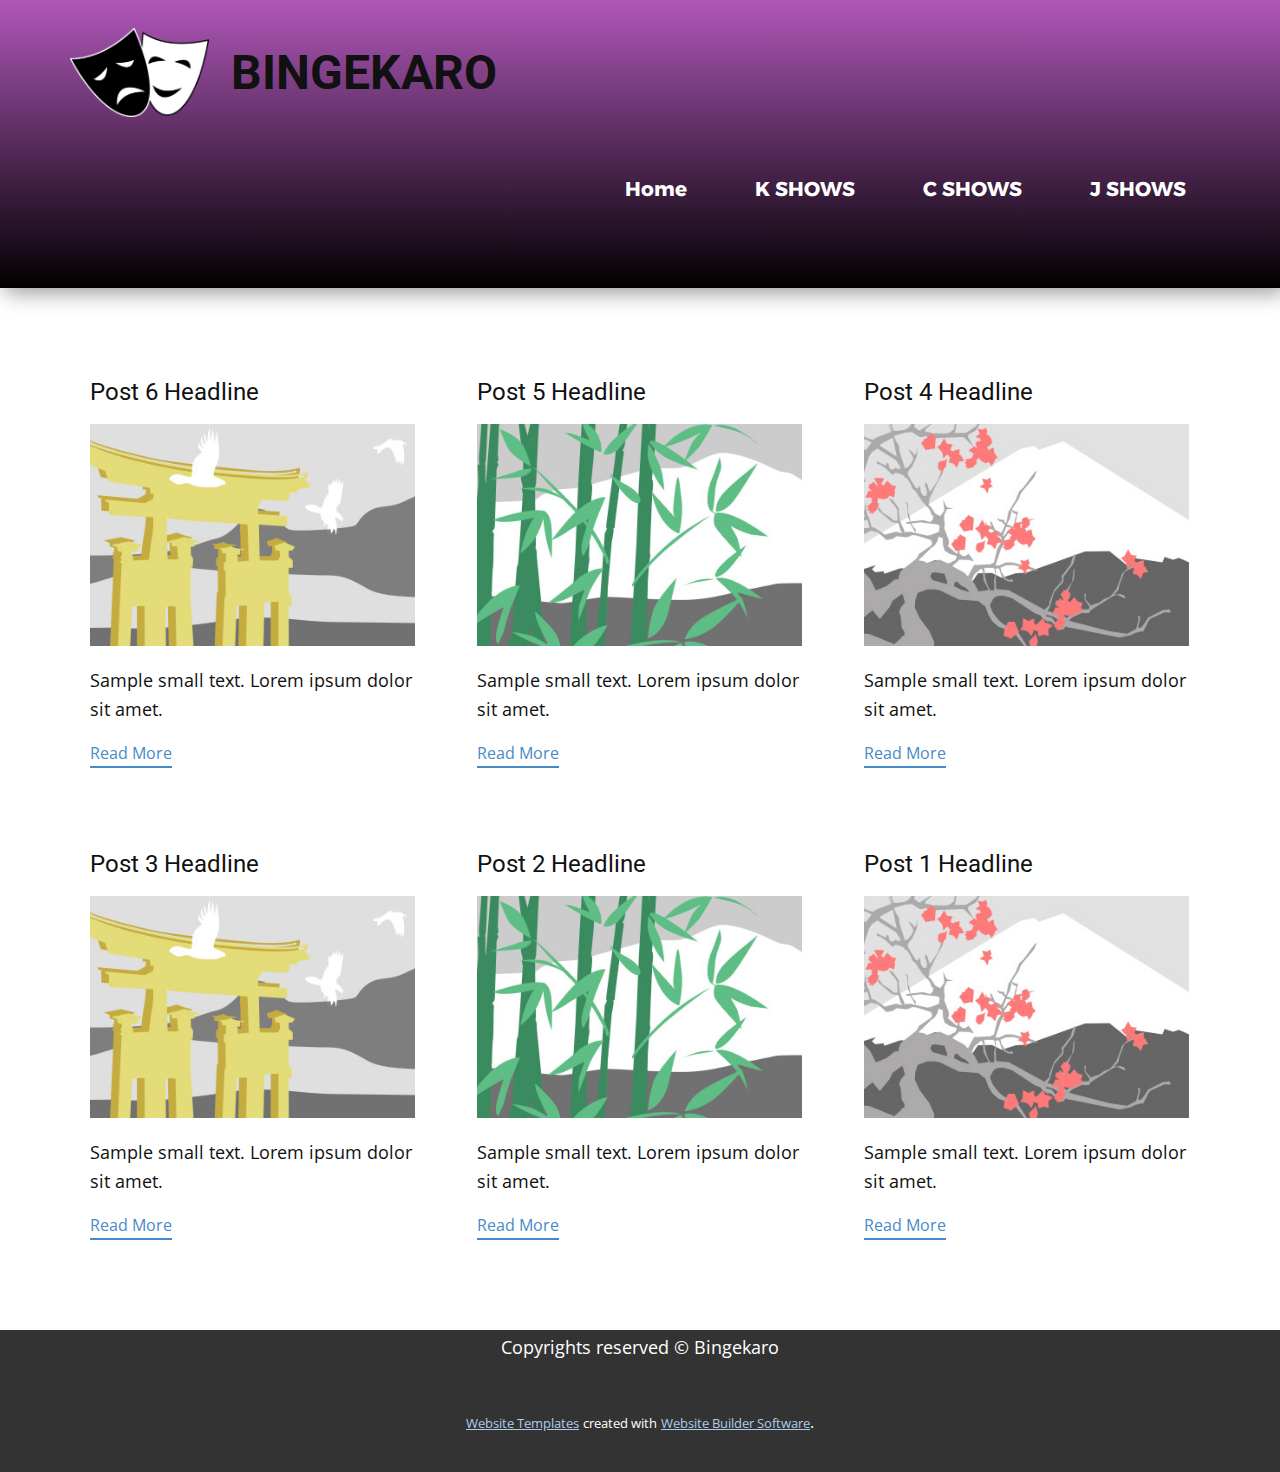
<file: blog/blog.html>
<!DOCTYPE html>
<html style="font-size: 16px;" lang="en"><head>
    <meta name="viewport" content="width=device-width, initial-scale=1.0">
    <meta charset="utf-8">
    <meta name="keywords" content="BINGEKARO">
    <meta name="description" content="">
    <title>Blog Template</title>
    <link rel="stylesheet" href="../nicepage.css" media="screen">
<link rel="stylesheet" href="../Blog-Template.css" media="screen">
    <script class="u-script" type="text/javascript" src="../jquery.js" defer=""></script>
    <script class="u-script" type="text/javascript" src="../nicepage.js" defer=""></script>
    <meta name="generator" content="Nicepage 5.15.1, nicepage.com">
    <link id="u-theme-google-font" rel="stylesheet" href="https://fonts.googleapis.com/css?family=Roboto:100,100i,300,300i,400,400i,500,500i,700,700i,900,900i|Open+Sans:300,300i,400,400i,500,500i,600,600i,700,700i,800,800i">
    <link id="u-page-google-font" rel="stylesheet" href="https://fonts.googleapis.com/css?family=Alexandria:100,200,300,400,500,600,700,800,900">
    
    
    
    <script type="application/ld+json">{
		"@context": "http://schema.org",
		"@type": "Organization",
		"name": "",
		"logo": "images/drama.png"
}</script>
    <meta name="theme-color" content="#478ac9">
  <meta data-intl-tel-input-cdn-path="intlTelInput/"></head>
  <body class="u-body u-xl-mode" data-lang="en"><header class="u-box-shadow u-clearfix u-gradient u-header u-header" id="sec-76d5"><div class="u-clearfix u-sheet u-sheet-1">
        <a href="https://nicepage.com" class="u-image u-logo u-image-1" data-image-width="1200" data-image-height="772">
          <img src="../images/drama.png" class="u-logo-image u-logo-image-1">
        </a>
        <h2 class="u-text u-text-default u-text-1">BINGEKARO</h2>
        <nav class="u-menu u-menu-dropdown u-offcanvas u-menu-1">
          <div class="menu-collapse" style="font-size: 1rem; letter-spacing: 0px;">
            <a class="u-button-style u-custom-left-right-menu-spacing u-custom-padding-bottom u-custom-top-bottom-menu-spacing u-nav-link u-text-active-palette-1-base u-text-hover-palette-2-base" href="#">
              <svg class="u-svg-link" viewBox="0 0 24 24"><use xmlns:xlink="http://www.w3.org/1999/xlink" xlink:href="#menu-hamburger"></use></svg>
              <svg class="u-svg-content" version="1.1" id="menu-hamburger" viewBox="0 0 16 16" x="0px" y="0px" xmlns:xlink="http://www.w3.org/1999/xlink" xmlns="http://www.w3.org/2000/svg"><g><rect y="1" width="16" height="2"></rect><rect y="7" width="16" height="2"></rect><rect y="13" width="16" height="2"></rect>
</g></svg>
            </a>
          </div>
          <div class="u-nav-container"></div>
          <div class="u-nav-container-collapse">
            <div class="u-black u-container-style u-inner-container-layout u-opacity u-opacity-95 u-sidenav">
              <div class="u-inner-container-layout u-sidenav-overflow">
                <div class="u-menu-close"></div>
                <ul class="u-align-center u-nav u-popupmenu-items u-unstyled u-nav-1"><li class="u-nav-item"><a class="u-button-style u-nav-link" href="../Home.html">Home</a>
</li><li class="u-nav-item"><a class="u-button-style u-nav-link" href="../K-SHOWS.html">K SHOWS</a>
</li><li class="u-nav-item"><a class="u-button-style u-nav-link" href="../C-SHOWS.html">C SHOWS</a>
</li><li class="u-nav-item"><a class="u-button-style u-nav-link" href="../J-SHOWS.html">J SHOWS</a>
</li></ul>
              </div>
            </div>
            <div class="u-black u-menu-overlay u-opacity u-opacity-70"></div>
          </div>
        </nav>
        <nav class="u-align-left u-menu u-menu-one-level u-offcanvas u-menu-2">
          <div class="menu-collapse u-custom-font" style="font-family: Alexandria; letter-spacing: 0px; font-weight: 700; font-size: 1.25rem;">
            <a class="u-button-style u-custom-border u-custom-border-color u-custom-border-radius u-custom-borders u-custom-color u-custom-left-right-menu-spacing u-custom-text-active-color u-custom-text-color u-custom-text-hover-color u-custom-top-bottom-menu-spacing u-nav-link" href="#">
              <svg class="u-svg-link" viewBox="0 0 24 24"><use xmlns:xlink="http://www.w3.org/1999/xlink" xlink:href="#svg-e1c0"></use></svg>
              <svg class="u-svg-content" version="1.1" id="svg-e1c0" viewBox="0 0 16 16" x="0px" y="0px" xmlns:xlink="http://www.w3.org/1999/xlink" xmlns="http://www.w3.org/2000/svg"><g><rect y="1" width="16" height="2"></rect><rect y="7" width="16" height="2"></rect><rect y="13" width="16" height="2"></rect>
</g></svg>
            </a>
          </div>
          <div class="u-custom-menu u-nav-container">
            <ul class="u-custom-font u-nav u-spacing-20 u-unstyled u-nav-2"><li class="u-nav-item"><a class="u-button-style u-nav-link u-text-active-grey-25 u-text-hover-palette-2-light-2 u-text-white" href="../Home.html" style="padding: 40px 24px;">Home</a>
</li><li class="u-nav-item"><a class="u-button-style u-nav-link u-text-active-grey-25 u-text-hover-palette-2-light-2 u-text-white" href="../K-SHOWS.html" style="padding: 40px 24px;">K SHOWS</a>
</li><li class="u-nav-item"><a class="u-button-style u-nav-link u-text-active-grey-25 u-text-hover-palette-2-light-2 u-text-white" href="../C-SHOWS.html" style="padding: 40px 24px;">C SHOWS</a>
</li><li class="u-nav-item"><a class="u-button-style u-nav-link u-text-active-grey-25 u-text-hover-palette-2-light-2 u-text-white" href="../J-SHOWS.html" style="padding: 40px 24px;">J SHOWS</a>
</li></ul>
          </div>
          <div class="u-custom-menu u-nav-container-collapse">
            <div class="u-black u-container-style u-inner-container-layout u-opacity u-opacity-95 u-sidenav">
              <div class="u-inner-container-layout u-sidenav-overflow">
                <div class="u-menu-close"></div>
                <ul class="u-align-center u-nav u-popupmenu-items u-unstyled u-nav-3"><li class="u-nav-item"><a class="u-button-style u-nav-link" href="../Home.html">Home</a>
</li><li class="u-nav-item"><a class="u-button-style u-nav-link" href="../K-SHOWS.html">K SHOWS</a>
</li><li class="u-nav-item"><a class="u-button-style u-nav-link" href="../C-SHOWS.html">C SHOWS</a>
</li><li class="u-nav-item"><a class="u-button-style u-nav-link" href="../J-SHOWS.html">J SHOWS</a>
</li></ul>
              </div>
            </div>
            <div class="u-black u-menu-overlay u-opacity u-opacity-70"></div>
          </div>
        </nav>
      </div></header>
    <section class="u-clearfix u-section-1" id="sec-6903">
      <div class="u-clearfix u-sheet u-valign-middle u-sheet-1"><!--blog--><!--blog_options_json--><!--{"type":"Recent","source":"","tags":"","count":""}--><!--/blog_options_json-->
        <div class="u-blog u-expanded-width u-repeater u-repeater-1"><!--blog_post-->
          <div class="u-blog-post u-container-style u-repeater-item u-white u-repeater-item-1">
            <div class="u-container-layout u-similar-container u-valign-top u-container-layout-1"><!--blog_post_header-->
              <h4 class="u-blog-control u-text u-text-1">
                <a class="u-post-header-link" href="../blog/post-5.html">Post 6 Headline</a>
              </h4><!--/blog_post_header--><!--blog_post_image-->
              <a class="u-post-header-link" href="../blog/post-5.html"><img alt="" class="u-blog-control u-expanded-width u-image u-image-default u-image-1" src="../images/8ad73f3c.jpeg"></a><!--/blog_post_image--><!--blog_post_content-->
              <div class="u-blog-control u-post-content u-text u-text-2 fr-view">Sample small text. Lorem ipsum dolor sit amet.</div><!--/blog_post_content--><!--blog_post_readmore-->
              <a href="../blog/post-5.html" class="u-blog-control u-border-2 u-border-palette-1-base u-btn u-btn-rectangle u-button-style u-none u-btn-1"><!--blog_post_readmore_content--><!--options_json--><!--{"content":"","defaultValue":"Read More"}--><!--/options_json-->Read More<!--/blog_post_readmore_content--></a><!--/blog_post_readmore-->
            </div>
          </div><div class="u-blog-post u-container-style u-repeater-item u-video-cover u-white">
            <div class="u-container-layout u-similar-container u-valign-top u-container-layout-2"><!--blog_post_header-->
              <h4 class="u-blog-control u-text u-text-3">
                <a class="u-post-header-link" href="../blog/post-4.html">Post 5 Headline</a>
              </h4><!--/blog_post_header--><!--blog_post_image-->
              <a class="u-post-header-link" href="../blog/post-4.html"><img alt="" class="u-blog-control u-expanded-width u-image u-image-default u-image-2" src="../images/68f64b9d.jpeg"></a><!--/blog_post_image--><!--blog_post_content-->
              <div class="u-blog-control u-post-content u-text u-text-4 fr-view">Sample small text. Lorem ipsum dolor sit amet.</div><!--/blog_post_content--><!--blog_post_readmore-->
              <a href="../blog/post-4.html" class="u-blog-control u-border-2 u-border-palette-1-base u-btn u-btn-rectangle u-button-style u-none u-btn-2"><!--blog_post_readmore_content--><!--options_json--><!--{"content":"","defaultValue":"Read More"}--><!--/options_json-->Read More<!--/blog_post_readmore_content--></a><!--/blog_post_readmore-->
            </div>
          </div><div class="u-blog-post u-container-style u-repeater-item u-video-cover u-white">
            <div class="u-container-layout u-similar-container u-valign-top u-container-layout-3"><!--blog_post_header-->
              <h4 class="u-blog-control u-text u-text-5">
                <a class="u-post-header-link" href="../blog/post-3.html">Post 4 Headline</a>
              </h4><!--/blog_post_header--><!--blog_post_image-->
              <a class="u-post-header-link" href="../blog/post-3.html"><img alt="" class="u-blog-control u-expanded-width u-image u-image-default u-image-3" src="../images/0fd3416c.jpeg"></a><!--/blog_post_image--><!--blog_post_content-->
              <div class="u-blog-control u-post-content u-text u-text-6 fr-view">Sample small text. Lorem ipsum dolor sit amet.</div><!--/blog_post_content--><!--blog_post_readmore-->
              <a href="../blog/post-3.html" class="u-blog-control u-border-2 u-border-palette-1-base u-btn u-btn-rectangle u-button-style u-none u-btn-3"><!--blog_post_readmore_content--><!--options_json--><!--{"content":"","defaultValue":"Read More"}--><!--/options_json-->Read More<!--/blog_post_readmore_content--></a><!--/blog_post_readmore-->
            </div>
          </div><div class="u-blog-post u-container-style u-repeater-item u-white u-repeater-item-1">
            <div class="u-container-layout u-similar-container u-valign-top u-container-layout-1"><!--blog_post_header-->
              <h4 class="u-blog-control u-text u-text-1">
                <a class="u-post-header-link" href="../blog/post-2.html">Post 3 Headline</a>
              </h4><!--/blog_post_header--><!--blog_post_image-->
              <a class="u-post-header-link" href="../blog/post-2.html"><img alt="" class="u-blog-control u-expanded-width u-image u-image-default u-image-1" src="../images/8ad73f3c.jpeg"></a><!--/blog_post_image--><!--blog_post_content-->
              <div class="u-blog-control u-post-content u-text u-text-2 fr-view">Sample small text. Lorem ipsum dolor sit amet.</div><!--/blog_post_content--><!--blog_post_readmore-->
              <a href="../blog/post-2.html" class="u-blog-control u-border-2 u-border-palette-1-base u-btn u-btn-rectangle u-button-style u-none u-btn-1"><!--blog_post_readmore_content--><!--options_json--><!--{"content":"","defaultValue":"Read More"}--><!--/options_json-->Read More<!--/blog_post_readmore_content--></a><!--/blog_post_readmore-->
            </div>
          </div><div class="u-blog-post u-container-style u-repeater-item u-video-cover u-white">
            <div class="u-container-layout u-similar-container u-valign-top u-container-layout-2"><!--blog_post_header-->
              <h4 class="u-blog-control u-text u-text-3">
                <a class="u-post-header-link" href="../blog/post-1.html">Post 2 Headline</a>
              </h4><!--/blog_post_header--><!--blog_post_image-->
              <a class="u-post-header-link" href="../blog/post-1.html"><img alt="" class="u-blog-control u-expanded-width u-image u-image-default u-image-2" src="../images/68f64b9d.jpeg"></a><!--/blog_post_image--><!--blog_post_content-->
              <div class="u-blog-control u-post-content u-text u-text-4 fr-view">Sample small text. Lorem ipsum dolor sit amet.</div><!--/blog_post_content--><!--blog_post_readmore-->
              <a href="../blog/post-1.html" class="u-blog-control u-border-2 u-border-palette-1-base u-btn u-btn-rectangle u-button-style u-none u-btn-2"><!--blog_post_readmore_content--><!--options_json--><!--{"content":"","defaultValue":"Read More"}--><!--/options_json-->Read More<!--/blog_post_readmore_content--></a><!--/blog_post_readmore-->
            </div>
          </div><div class="u-blog-post u-container-style u-repeater-item u-video-cover u-white">
            <div class="u-container-layout u-similar-container u-valign-top u-container-layout-3"><!--blog_post_header-->
              <h4 class="u-blog-control u-text u-text-5">
                <a class="u-post-header-link" href="../blog/post.html">Post 1 Headline</a>
              </h4><!--/blog_post_header--><!--blog_post_image-->
              <a class="u-post-header-link" href="../blog/post.html"><img alt="" class="u-blog-control u-expanded-width u-image u-image-default u-image-3" src="../images/0fd3416c.jpeg"></a><!--/blog_post_image--><!--blog_post_content-->
              <div class="u-blog-control u-post-content u-text u-text-6 fr-view">Sample small text. Lorem ipsum dolor sit amet.</div><!--/blog_post_content--><!--blog_post_readmore-->
              <a href="../blog/post.html" class="u-blog-control u-border-2 u-border-palette-1-base u-btn u-btn-rectangle u-button-style u-none u-btn-3"><!--blog_post_readmore_content--><!--options_json--><!--{"content":"","defaultValue":"Read More"}--><!--/options_json-->Read More<!--/blog_post_readmore_content--></a><!--/blog_post_readmore-->
            </div>
          </div><!--/blog_post--><!--blog_post-->
          <!--/blog_post--><!--blog_post-->
          <!--/blog_post-->
        </div><!--/blog-->
      </div>
    </section>
    
    
    
    <footer class="u-align-center u-clearfix u-footer u-grey-80 u-footer" id="sec-2306"><div class="u-clearfix u-sheet u-sheet-1">
        <p class="u-small-text u-text u-text-variant u-text-1">Copyrights reserved&nbsp;© Bingekaro</p>
      </div></footer>
    <section class="u-backlink u-clearfix u-grey-80">
      <a class="u-link" href="https://nicepage.com/website-templates" target="_blank">
        <span>Website Templates</span>
      </a>
      <p class="u-text">
        <span>created with</span>
      </p>
      <a class="u-link" href="" target="_blank">
        <span>Website Builder Software</span>
      </a>. 
    </section>
  
</body></html>
</file>
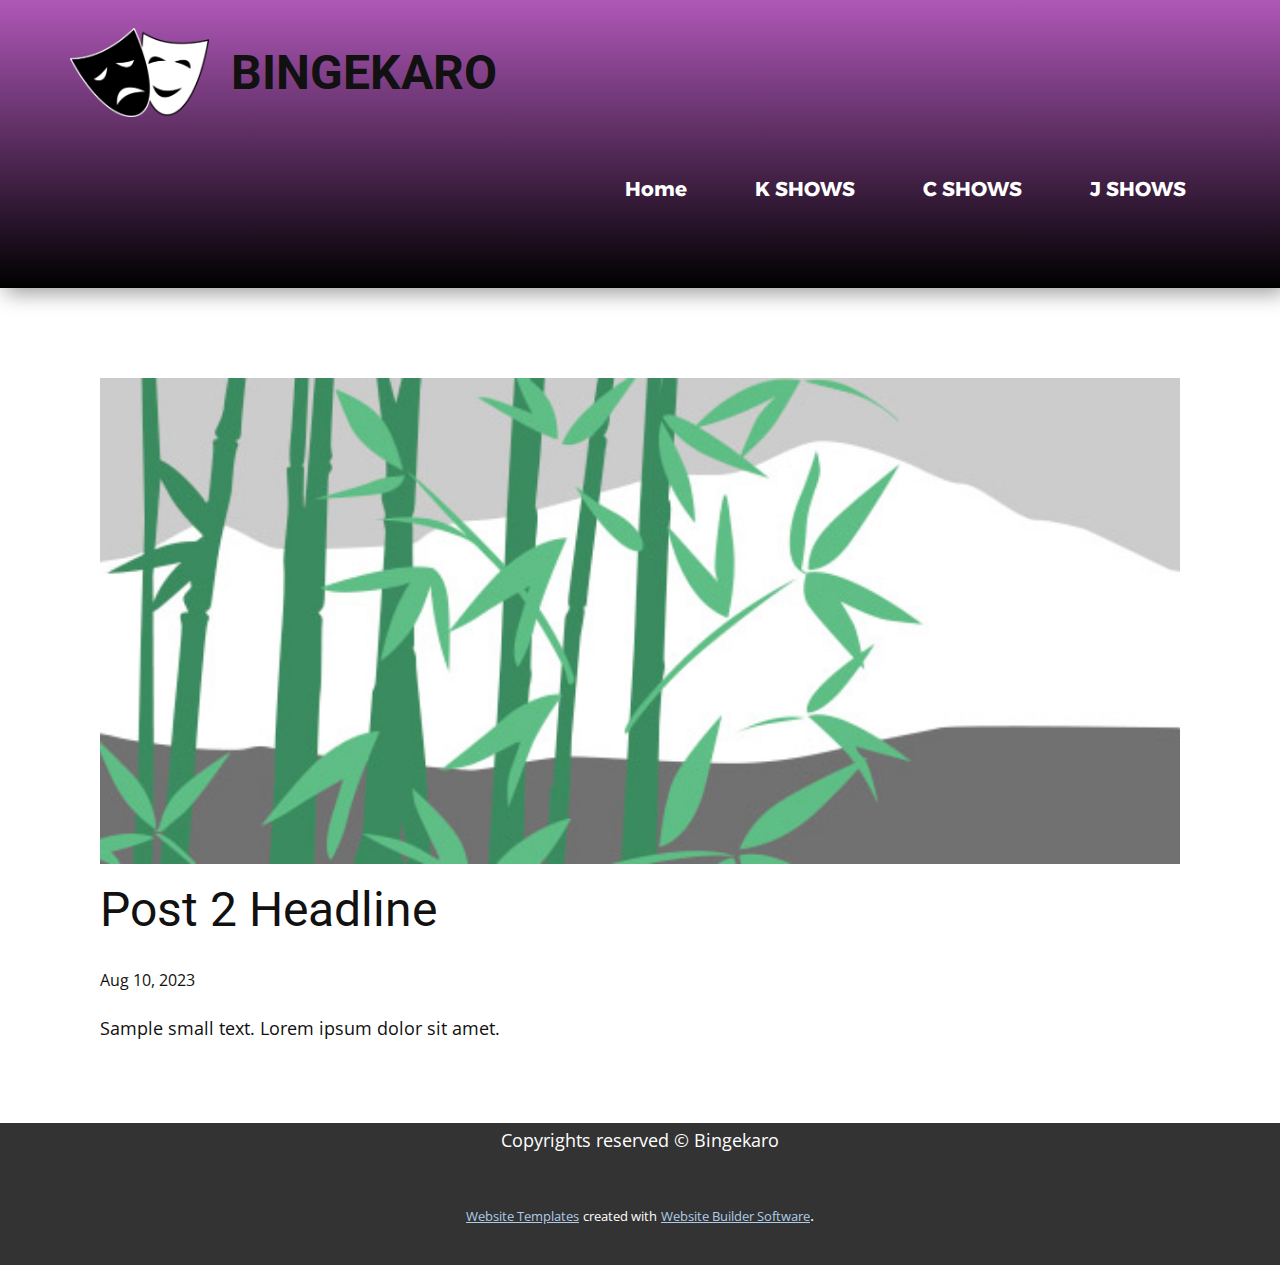
<file: blog/post-1.html>
<!DOCTYPE html>
<html style="font-size: 16px;" lang="en"><head>
    <meta name="viewport" content="width=device-width, initial-scale=1.0">
    <meta charset="utf-8">
    <meta name="keywords" content="Post 1 Headline">
    <meta name="description" content="">
    <title>Post 2 Headline</title>
    <link rel="stylesheet" href="../nicepage.css" media="screen">
<link rel="stylesheet" href="../Post-Template.css" media="screen">
    <script class="u-script" type="text/javascript" src="../jquery.js" defer=""></script>
    <script class="u-script" type="text/javascript" src="../nicepage.js" defer=""></script>
    <meta name="generator" content="Nicepage 5.15.1, nicepage.com">
    <link id="u-theme-google-font" rel="stylesheet" href="https://fonts.googleapis.com/css?family=Roboto:100,100i,300,300i,400,400i,500,500i,700,700i,900,900i|Open+Sans:300,300i,400,400i,500,500i,600,600i,700,700i,800,800i">
    <link id="u-page-google-font" rel="stylesheet" href="https://fonts.googleapis.com/css?family=Alexandria:100,200,300,400,500,600,700,800,900">
    
    
    
    <script type="application/ld+json">{
		"@context": "http://schema.org",
		"@type": "Organization",
		"name": "",
		"logo": "images/drama.png"
}</script>
    <meta name="theme-color" content="#478ac9">
  <meta data-intl-tel-input-cdn-path="intlTelInput/"></head>
  <body class="u-body u-xl-mode" data-lang="en"><header class="u-box-shadow u-clearfix u-gradient u-header u-header" id="sec-76d5"><div class="u-clearfix u-sheet u-sheet-1">
        <a href="https://nicepage.com" class="u-image u-logo u-image-1" data-image-width="1200" data-image-height="772">
          <img src="../images/drama.png" class="u-logo-image u-logo-image-1">
        </a>
        <h2 class="u-text u-text-default u-text-1">BINGEKARO</h2>
        <nav class="u-menu u-menu-dropdown u-offcanvas u-menu-1">
          <div class="menu-collapse" style="font-size: 1rem; letter-spacing: 0px;">
            <a class="u-button-style u-custom-left-right-menu-spacing u-custom-padding-bottom u-custom-top-bottom-menu-spacing u-nav-link u-text-active-palette-1-base u-text-hover-palette-2-base" href="#">
              <svg class="u-svg-link" viewBox="0 0 24 24"><use xmlns:xlink="http://www.w3.org/1999/xlink" xlink:href="#menu-hamburger"></use></svg>
              <svg class="u-svg-content" version="1.1" id="menu-hamburger" viewBox="0 0 16 16" x="0px" y="0px" xmlns:xlink="http://www.w3.org/1999/xlink" xmlns="http://www.w3.org/2000/svg"><g><rect y="1" width="16" height="2"></rect><rect y="7" width="16" height="2"></rect><rect y="13" width="16" height="2"></rect>
</g></svg>
            </a>
          </div>
          <div class="u-nav-container"></div>
          <div class="u-nav-container-collapse">
            <div class="u-black u-container-style u-inner-container-layout u-opacity u-opacity-95 u-sidenav">
              <div class="u-inner-container-layout u-sidenav-overflow">
                <div class="u-menu-close"></div>
                <ul class="u-align-center u-nav u-popupmenu-items u-unstyled u-nav-1"><li class="u-nav-item"><a class="u-button-style u-nav-link" href="../Home.html">Home</a>
</li><li class="u-nav-item"><a class="u-button-style u-nav-link" href="../K-SHOWS.html">K SHOWS</a>
</li><li class="u-nav-item"><a class="u-button-style u-nav-link" href="../C-SHOWS.html">C SHOWS</a>
</li><li class="u-nav-item"><a class="u-button-style u-nav-link" href="../J-SHOWS.html">J SHOWS</a>
</li></ul>
              </div>
            </div>
            <div class="u-black u-menu-overlay u-opacity u-opacity-70"></div>
          </div>
        </nav>
        <nav class="u-align-left u-menu u-menu-one-level u-offcanvas u-menu-2">
          <div class="menu-collapse u-custom-font" style="font-family: Alexandria; letter-spacing: 0px; font-weight: 700; font-size: 1.25rem;">
            <a class="u-button-style u-custom-border u-custom-border-color u-custom-border-radius u-custom-borders u-custom-color u-custom-left-right-menu-spacing u-custom-text-active-color u-custom-text-color u-custom-text-hover-color u-custom-top-bottom-menu-spacing u-nav-link" href="#">
              <svg class="u-svg-link" viewBox="0 0 24 24"><use xmlns:xlink="http://www.w3.org/1999/xlink" xlink:href="#svg-e1c0"></use></svg>
              <svg class="u-svg-content" version="1.1" id="svg-e1c0" viewBox="0 0 16 16" x="0px" y="0px" xmlns:xlink="http://www.w3.org/1999/xlink" xmlns="http://www.w3.org/2000/svg"><g><rect y="1" width="16" height="2"></rect><rect y="7" width="16" height="2"></rect><rect y="13" width="16" height="2"></rect>
</g></svg>
            </a>
          </div>
          <div class="u-custom-menu u-nav-container">
            <ul class="u-custom-font u-nav u-spacing-20 u-unstyled u-nav-2"><li class="u-nav-item"><a class="u-button-style u-nav-link u-text-active-grey-25 u-text-hover-palette-2-light-2 u-text-white" href="../Home.html" style="padding: 40px 24px;">Home</a>
</li><li class="u-nav-item"><a class="u-button-style u-nav-link u-text-active-grey-25 u-text-hover-palette-2-light-2 u-text-white" href="../K-SHOWS.html" style="padding: 40px 24px;">K SHOWS</a>
</li><li class="u-nav-item"><a class="u-button-style u-nav-link u-text-active-grey-25 u-text-hover-palette-2-light-2 u-text-white" href="../C-SHOWS.html" style="padding: 40px 24px;">C SHOWS</a>
</li><li class="u-nav-item"><a class="u-button-style u-nav-link u-text-active-grey-25 u-text-hover-palette-2-light-2 u-text-white" href="../J-SHOWS.html" style="padding: 40px 24px;">J SHOWS</a>
</li></ul>
          </div>
          <div class="u-custom-menu u-nav-container-collapse">
            <div class="u-black u-container-style u-inner-container-layout u-opacity u-opacity-95 u-sidenav">
              <div class="u-inner-container-layout u-sidenav-overflow">
                <div class="u-menu-close"></div>
                <ul class="u-align-center u-nav u-popupmenu-items u-unstyled u-nav-3"><li class="u-nav-item"><a class="u-button-style u-nav-link" href="../Home.html">Home</a>
</li><li class="u-nav-item"><a class="u-button-style u-nav-link" href="../K-SHOWS.html">K SHOWS</a>
</li><li class="u-nav-item"><a class="u-button-style u-nav-link" href="../C-SHOWS.html">C SHOWS</a>
</li><li class="u-nav-item"><a class="u-button-style u-nav-link" href="../J-SHOWS.html">J SHOWS</a>
</li></ul>
              </div>
            </div>
            <div class="u-black u-menu-overlay u-opacity u-opacity-70"></div>
          </div>
        </nav>
      </div></header>
    <section class="u-align-center u-clearfix u-section-1" id="sec-00d7">
      <div class="u-clearfix u-sheet u-valign-middle-md u-valign-middle-sm u-valign-middle-xs u-sheet-1"><!--post_details--><!--post_details_options_json--><!--{"source":""}--><!--/post_details_options_json--><!--blog_post-->
        <div class="u-container-style u-expanded-width u-post-details u-post-details-1">
          <div class="u-container-layout u-valign-middle u-container-layout-1"><!--blog_post_image-->
            <img alt="" class="u-blog-control u-expanded-width u-image u-image-default u-image-1" src="../images/68f64b9d.jpeg"><!--/blog_post_image--><!--blog_post_header-->
            <h2 class="u-blog-control u-text u-text-1">Post 2 Headline</h2><!--/blog_post_header--><!--blog_post_metadata-->
            <div class="u-blog-control u-metadata u-metadata-1"><!--blog_post_metadata_date-->
              <span class="u-meta-date u-meta-icon">Aug 10, 2023</span><!--/blog_post_metadata_date--><!--blog_post_metadata_category-->
              <!--/blog_post_metadata_category--><!--blog_post_metadata_comments-->
              <!--/blog_post_metadata_comments-->
            </div><!--/blog_post_metadata--><!--blog_post_content-->
            <div class="u-align-justify u-blog-control u-post-content u-text u-text-2 fr-view">
  Sample small text. Lorem ipsum dolor sit amet.
  </div><!--/blog_post_content-->
          </div>
        </div><!--/blog_post--><!--/post_details-->
      </div>
    </section>
    
    
    
    <footer class="u-align-center u-clearfix u-footer u-grey-80 u-footer" id="sec-2306"><div class="u-clearfix u-sheet u-sheet-1">
        <p class="u-small-text u-text u-text-variant u-text-1">Copyrights reserved&nbsp;© Bingekaro</p>
      </div></footer>
    <section class="u-backlink u-clearfix u-grey-80">
      <a class="u-link" href="https://nicepage.com/website-templates" target="_blank">
        <span>Website Templates</span>
      </a>
      <p class="u-text">
        <span>created with</span>
      </p>
      <a class="u-link" href="" target="_blank">
        <span>Website Builder Software</span>
      </a>. 
    </section>
  
</body></html>
</file>
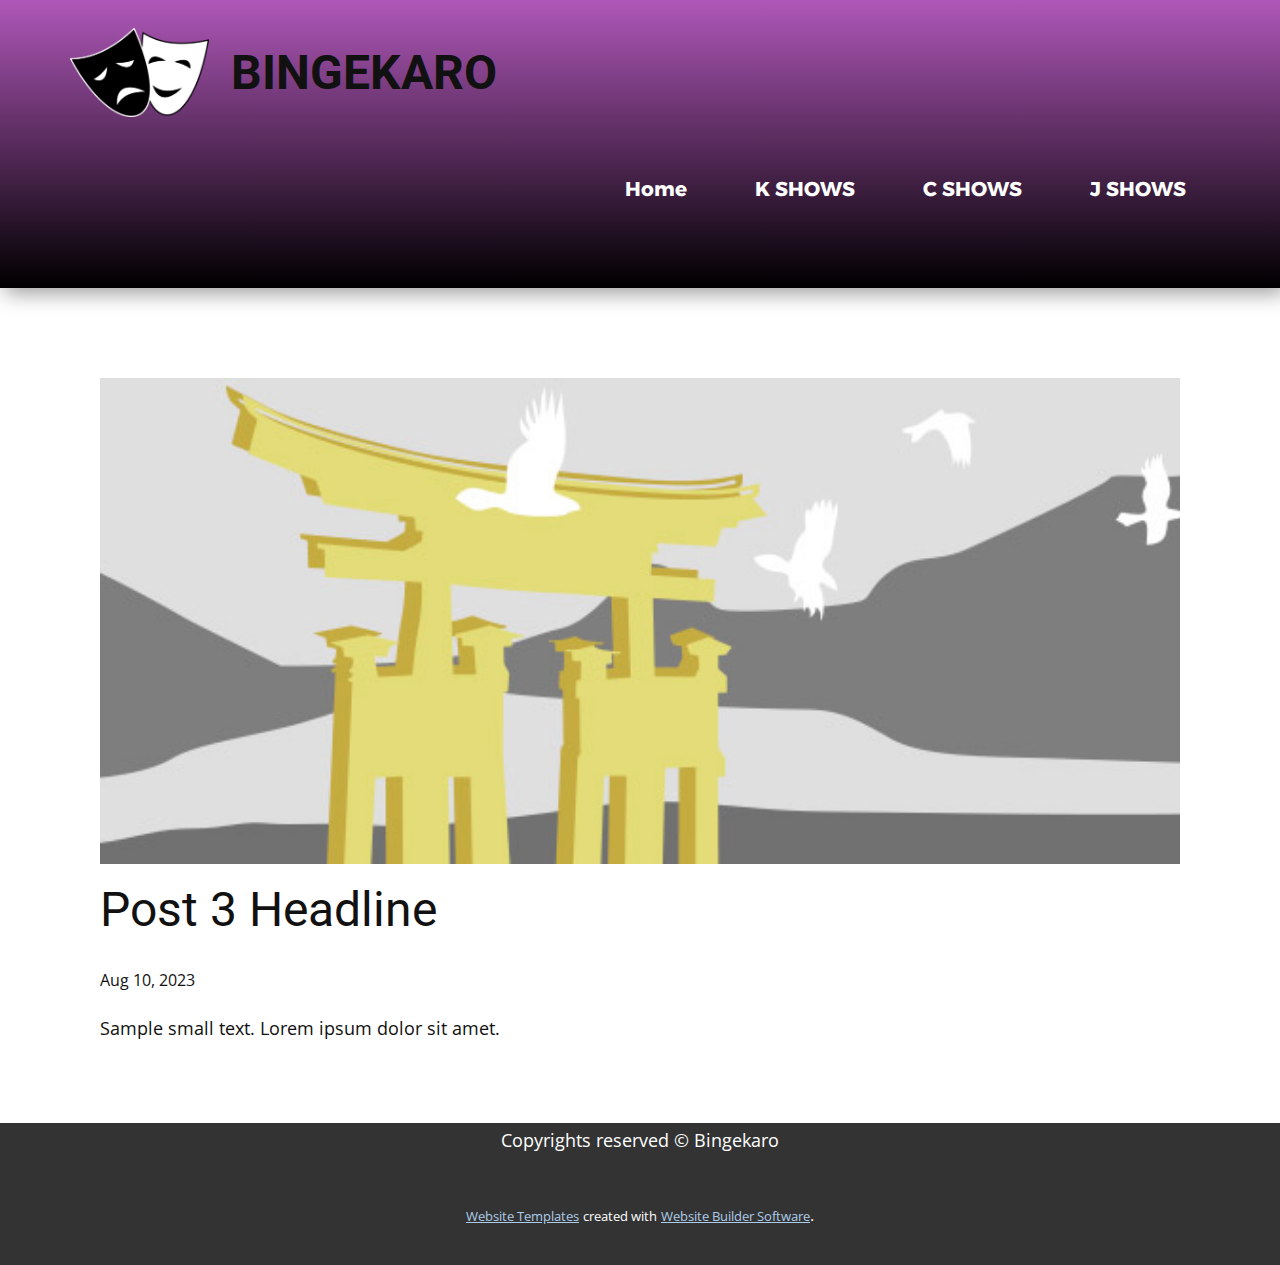
<file: blog/post-2.html>
<!DOCTYPE html>
<html style="font-size: 16px;" lang="en"><head>
    <meta name="viewport" content="width=device-width, initial-scale=1.0">
    <meta charset="utf-8">
    <meta name="keywords" content="Post 1 Headline">
    <meta name="description" content="">
    <title>Post 3 Headline</title>
    <link rel="stylesheet" href="../nicepage.css" media="screen">
<link rel="stylesheet" href="../Post-Template.css" media="screen">
    <script class="u-script" type="text/javascript" src="../jquery.js" defer=""></script>
    <script class="u-script" type="text/javascript" src="../nicepage.js" defer=""></script>
    <meta name="generator" content="Nicepage 5.15.1, nicepage.com">
    <link id="u-theme-google-font" rel="stylesheet" href="https://fonts.googleapis.com/css?family=Roboto:100,100i,300,300i,400,400i,500,500i,700,700i,900,900i|Open+Sans:300,300i,400,400i,500,500i,600,600i,700,700i,800,800i">
    <link id="u-page-google-font" rel="stylesheet" href="https://fonts.googleapis.com/css?family=Alexandria:100,200,300,400,500,600,700,800,900">
    
    
    
    <script type="application/ld+json">{
		"@context": "http://schema.org",
		"@type": "Organization",
		"name": "",
		"logo": "images/drama.png"
}</script>
    <meta name="theme-color" content="#478ac9">
  <meta data-intl-tel-input-cdn-path="intlTelInput/"></head>
  <body class="u-body u-xl-mode" data-lang="en"><header class="u-box-shadow u-clearfix u-gradient u-header u-header" id="sec-76d5"><div class="u-clearfix u-sheet u-sheet-1">
        <a href="https://nicepage.com" class="u-image u-logo u-image-1" data-image-width="1200" data-image-height="772">
          <img src="../images/drama.png" class="u-logo-image u-logo-image-1">
        </a>
        <h2 class="u-text u-text-default u-text-1">BINGEKARO</h2>
        <nav class="u-menu u-menu-dropdown u-offcanvas u-menu-1">
          <div class="menu-collapse" style="font-size: 1rem; letter-spacing: 0px;">
            <a class="u-button-style u-custom-left-right-menu-spacing u-custom-padding-bottom u-custom-top-bottom-menu-spacing u-nav-link u-text-active-palette-1-base u-text-hover-palette-2-base" href="#">
              <svg class="u-svg-link" viewBox="0 0 24 24"><use xmlns:xlink="http://www.w3.org/1999/xlink" xlink:href="#menu-hamburger"></use></svg>
              <svg class="u-svg-content" version="1.1" id="menu-hamburger" viewBox="0 0 16 16" x="0px" y="0px" xmlns:xlink="http://www.w3.org/1999/xlink" xmlns="http://www.w3.org/2000/svg"><g><rect y="1" width="16" height="2"></rect><rect y="7" width="16" height="2"></rect><rect y="13" width="16" height="2"></rect>
</g></svg>
            </a>
          </div>
          <div class="u-nav-container"></div>
          <div class="u-nav-container-collapse">
            <div class="u-black u-container-style u-inner-container-layout u-opacity u-opacity-95 u-sidenav">
              <div class="u-inner-container-layout u-sidenav-overflow">
                <div class="u-menu-close"></div>
                <ul class="u-align-center u-nav u-popupmenu-items u-unstyled u-nav-1"><li class="u-nav-item"><a class="u-button-style u-nav-link" href="../Home.html">Home</a>
</li><li class="u-nav-item"><a class="u-button-style u-nav-link" href="../K-SHOWS.html">K SHOWS</a>
</li><li class="u-nav-item"><a class="u-button-style u-nav-link" href="../C-SHOWS.html">C SHOWS</a>
</li><li class="u-nav-item"><a class="u-button-style u-nav-link" href="../J-SHOWS.html">J SHOWS</a>
</li></ul>
              </div>
            </div>
            <div class="u-black u-menu-overlay u-opacity u-opacity-70"></div>
          </div>
        </nav>
        <nav class="u-align-left u-menu u-menu-one-level u-offcanvas u-menu-2">
          <div class="menu-collapse u-custom-font" style="font-family: Alexandria; letter-spacing: 0px; font-weight: 700; font-size: 1.25rem;">
            <a class="u-button-style u-custom-border u-custom-border-color u-custom-border-radius u-custom-borders u-custom-color u-custom-left-right-menu-spacing u-custom-text-active-color u-custom-text-color u-custom-text-hover-color u-custom-top-bottom-menu-spacing u-nav-link" href="#">
              <svg class="u-svg-link" viewBox="0 0 24 24"><use xmlns:xlink="http://www.w3.org/1999/xlink" xlink:href="#svg-e1c0"></use></svg>
              <svg class="u-svg-content" version="1.1" id="svg-e1c0" viewBox="0 0 16 16" x="0px" y="0px" xmlns:xlink="http://www.w3.org/1999/xlink" xmlns="http://www.w3.org/2000/svg"><g><rect y="1" width="16" height="2"></rect><rect y="7" width="16" height="2"></rect><rect y="13" width="16" height="2"></rect>
</g></svg>
            </a>
          </div>
          <div class="u-custom-menu u-nav-container">
            <ul class="u-custom-font u-nav u-spacing-20 u-unstyled u-nav-2"><li class="u-nav-item"><a class="u-button-style u-nav-link u-text-active-grey-25 u-text-hover-palette-2-light-2 u-text-white" href="../Home.html" style="padding: 40px 24px;">Home</a>
</li><li class="u-nav-item"><a class="u-button-style u-nav-link u-text-active-grey-25 u-text-hover-palette-2-light-2 u-text-white" href="../K-SHOWS.html" style="padding: 40px 24px;">K SHOWS</a>
</li><li class="u-nav-item"><a class="u-button-style u-nav-link u-text-active-grey-25 u-text-hover-palette-2-light-2 u-text-white" href="../C-SHOWS.html" style="padding: 40px 24px;">C SHOWS</a>
</li><li class="u-nav-item"><a class="u-button-style u-nav-link u-text-active-grey-25 u-text-hover-palette-2-light-2 u-text-white" href="../J-SHOWS.html" style="padding: 40px 24px;">J SHOWS</a>
</li></ul>
          </div>
          <div class="u-custom-menu u-nav-container-collapse">
            <div class="u-black u-container-style u-inner-container-layout u-opacity u-opacity-95 u-sidenav">
              <div class="u-inner-container-layout u-sidenav-overflow">
                <div class="u-menu-close"></div>
                <ul class="u-align-center u-nav u-popupmenu-items u-unstyled u-nav-3"><li class="u-nav-item"><a class="u-button-style u-nav-link" href="../Home.html">Home</a>
</li><li class="u-nav-item"><a class="u-button-style u-nav-link" href="../K-SHOWS.html">K SHOWS</a>
</li><li class="u-nav-item"><a class="u-button-style u-nav-link" href="../C-SHOWS.html">C SHOWS</a>
</li><li class="u-nav-item"><a class="u-button-style u-nav-link" href="../J-SHOWS.html">J SHOWS</a>
</li></ul>
              </div>
            </div>
            <div class="u-black u-menu-overlay u-opacity u-opacity-70"></div>
          </div>
        </nav>
      </div></header>
    <section class="u-align-center u-clearfix u-section-1" id="sec-00d7">
      <div class="u-clearfix u-sheet u-valign-middle-md u-valign-middle-sm u-valign-middle-xs u-sheet-1"><!--post_details--><!--post_details_options_json--><!--{"source":""}--><!--/post_details_options_json--><!--blog_post-->
        <div class="u-container-style u-expanded-width u-post-details u-post-details-1">
          <div class="u-container-layout u-valign-middle u-container-layout-1"><!--blog_post_image-->
            <img alt="" class="u-blog-control u-expanded-width u-image u-image-default u-image-1" src="../images/8ad73f3c.jpeg"><!--/blog_post_image--><!--blog_post_header-->
            <h2 class="u-blog-control u-text u-text-1">Post 3 Headline</h2><!--/blog_post_header--><!--blog_post_metadata-->
            <div class="u-blog-control u-metadata u-metadata-1"><!--blog_post_metadata_date-->
              <span class="u-meta-date u-meta-icon">Aug 10, 2023</span><!--/blog_post_metadata_date--><!--blog_post_metadata_category-->
              <!--/blog_post_metadata_category--><!--blog_post_metadata_comments-->
              <!--/blog_post_metadata_comments-->
            </div><!--/blog_post_metadata--><!--blog_post_content-->
            <div class="u-align-justify u-blog-control u-post-content u-text u-text-2 fr-view">
  Sample small text. Lorem ipsum dolor sit amet.
  </div><!--/blog_post_content-->
          </div>
        </div><!--/blog_post--><!--/post_details-->
      </div>
    </section>
    
    
    
    <footer class="u-align-center u-clearfix u-footer u-grey-80 u-footer" id="sec-2306"><div class="u-clearfix u-sheet u-sheet-1">
        <p class="u-small-text u-text u-text-variant u-text-1">Copyrights reserved&nbsp;© Bingekaro</p>
      </div></footer>
    <section class="u-backlink u-clearfix u-grey-80">
      <a class="u-link" href="https://nicepage.com/website-templates" target="_blank">
        <span>Website Templates</span>
      </a>
      <p class="u-text">
        <span>created with</span>
      </p>
      <a class="u-link" href="" target="_blank">
        <span>Website Builder Software</span>
      </a>. 
    </section>
  
</body></html>
</file>
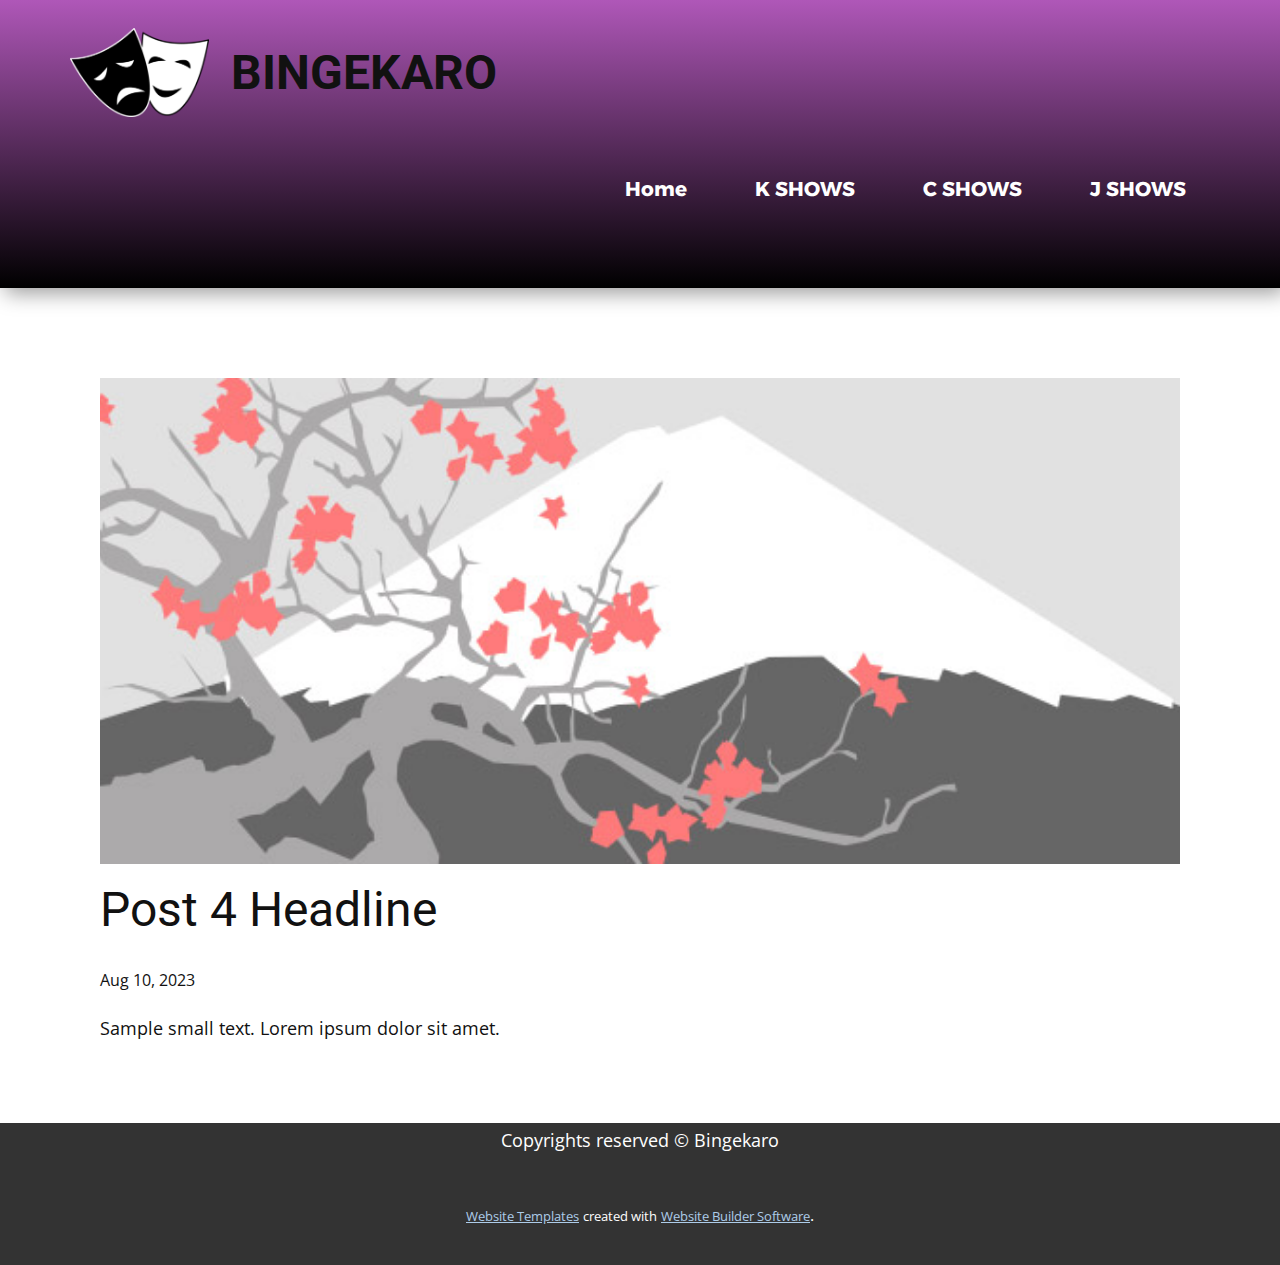
<file: blog/post-3.html>
<!DOCTYPE html>
<html style="font-size: 16px;" lang="en"><head>
    <meta name="viewport" content="width=device-width, initial-scale=1.0">
    <meta charset="utf-8">
    <meta name="keywords" content="Post 1 Headline">
    <meta name="description" content="">
    <title>Post 4 Headline</title>
    <link rel="stylesheet" href="../nicepage.css" media="screen">
<link rel="stylesheet" href="../Post-Template.css" media="screen">
    <script class="u-script" type="text/javascript" src="../jquery.js" defer=""></script>
    <script class="u-script" type="text/javascript" src="../nicepage.js" defer=""></script>
    <meta name="generator" content="Nicepage 5.15.1, nicepage.com">
    <link id="u-theme-google-font" rel="stylesheet" href="https://fonts.googleapis.com/css?family=Roboto:100,100i,300,300i,400,400i,500,500i,700,700i,900,900i|Open+Sans:300,300i,400,400i,500,500i,600,600i,700,700i,800,800i">
    <link id="u-page-google-font" rel="stylesheet" href="https://fonts.googleapis.com/css?family=Alexandria:100,200,300,400,500,600,700,800,900">
    
    
    
    <script type="application/ld+json">{
		"@context": "http://schema.org",
		"@type": "Organization",
		"name": "",
		"logo": "images/drama.png"
}</script>
    <meta name="theme-color" content="#478ac9">
  <meta data-intl-tel-input-cdn-path="intlTelInput/"></head>
  <body class="u-body u-xl-mode" data-lang="en"><header class="u-box-shadow u-clearfix u-gradient u-header u-header" id="sec-76d5"><div class="u-clearfix u-sheet u-sheet-1">
        <a href="https://nicepage.com" class="u-image u-logo u-image-1" data-image-width="1200" data-image-height="772">
          <img src="../images/drama.png" class="u-logo-image u-logo-image-1">
        </a>
        <h2 class="u-text u-text-default u-text-1">BINGEKARO</h2>
        <nav class="u-menu u-menu-dropdown u-offcanvas u-menu-1">
          <div class="menu-collapse" style="font-size: 1rem; letter-spacing: 0px;">
            <a class="u-button-style u-custom-left-right-menu-spacing u-custom-padding-bottom u-custom-top-bottom-menu-spacing u-nav-link u-text-active-palette-1-base u-text-hover-palette-2-base" href="#">
              <svg class="u-svg-link" viewBox="0 0 24 24"><use xmlns:xlink="http://www.w3.org/1999/xlink" xlink:href="#menu-hamburger"></use></svg>
              <svg class="u-svg-content" version="1.1" id="menu-hamburger" viewBox="0 0 16 16" x="0px" y="0px" xmlns:xlink="http://www.w3.org/1999/xlink" xmlns="http://www.w3.org/2000/svg"><g><rect y="1" width="16" height="2"></rect><rect y="7" width="16" height="2"></rect><rect y="13" width="16" height="2"></rect>
</g></svg>
            </a>
          </div>
          <div class="u-nav-container"></div>
          <div class="u-nav-container-collapse">
            <div class="u-black u-container-style u-inner-container-layout u-opacity u-opacity-95 u-sidenav">
              <div class="u-inner-container-layout u-sidenav-overflow">
                <div class="u-menu-close"></div>
                <ul class="u-align-center u-nav u-popupmenu-items u-unstyled u-nav-1"><li class="u-nav-item"><a class="u-button-style u-nav-link" href="../Home.html">Home</a>
</li><li class="u-nav-item"><a class="u-button-style u-nav-link" href="../K-SHOWS.html">K SHOWS</a>
</li><li class="u-nav-item"><a class="u-button-style u-nav-link" href="../C-SHOWS.html">C SHOWS</a>
</li><li class="u-nav-item"><a class="u-button-style u-nav-link" href="../J-SHOWS.html">J SHOWS</a>
</li></ul>
              </div>
            </div>
            <div class="u-black u-menu-overlay u-opacity u-opacity-70"></div>
          </div>
        </nav>
        <nav class="u-align-left u-menu u-menu-one-level u-offcanvas u-menu-2">
          <div class="menu-collapse u-custom-font" style="font-family: Alexandria; letter-spacing: 0px; font-weight: 700; font-size: 1.25rem;">
            <a class="u-button-style u-custom-border u-custom-border-color u-custom-border-radius u-custom-borders u-custom-color u-custom-left-right-menu-spacing u-custom-text-active-color u-custom-text-color u-custom-text-hover-color u-custom-top-bottom-menu-spacing u-nav-link" href="#">
              <svg class="u-svg-link" viewBox="0 0 24 24"><use xmlns:xlink="http://www.w3.org/1999/xlink" xlink:href="#svg-e1c0"></use></svg>
              <svg class="u-svg-content" version="1.1" id="svg-e1c0" viewBox="0 0 16 16" x="0px" y="0px" xmlns:xlink="http://www.w3.org/1999/xlink" xmlns="http://www.w3.org/2000/svg"><g><rect y="1" width="16" height="2"></rect><rect y="7" width="16" height="2"></rect><rect y="13" width="16" height="2"></rect>
</g></svg>
            </a>
          </div>
          <div class="u-custom-menu u-nav-container">
            <ul class="u-custom-font u-nav u-spacing-20 u-unstyled u-nav-2"><li class="u-nav-item"><a class="u-button-style u-nav-link u-text-active-grey-25 u-text-hover-palette-2-light-2 u-text-white" href="../Home.html" style="padding: 40px 24px;">Home</a>
</li><li class="u-nav-item"><a class="u-button-style u-nav-link u-text-active-grey-25 u-text-hover-palette-2-light-2 u-text-white" href="../K-SHOWS.html" style="padding: 40px 24px;">K SHOWS</a>
</li><li class="u-nav-item"><a class="u-button-style u-nav-link u-text-active-grey-25 u-text-hover-palette-2-light-2 u-text-white" href="../C-SHOWS.html" style="padding: 40px 24px;">C SHOWS</a>
</li><li class="u-nav-item"><a class="u-button-style u-nav-link u-text-active-grey-25 u-text-hover-palette-2-light-2 u-text-white" href="../J-SHOWS.html" style="padding: 40px 24px;">J SHOWS</a>
</li></ul>
          </div>
          <div class="u-custom-menu u-nav-container-collapse">
            <div class="u-black u-container-style u-inner-container-layout u-opacity u-opacity-95 u-sidenav">
              <div class="u-inner-container-layout u-sidenav-overflow">
                <div class="u-menu-close"></div>
                <ul class="u-align-center u-nav u-popupmenu-items u-unstyled u-nav-3"><li class="u-nav-item"><a class="u-button-style u-nav-link" href="../Home.html">Home</a>
</li><li class="u-nav-item"><a class="u-button-style u-nav-link" href="../K-SHOWS.html">K SHOWS</a>
</li><li class="u-nav-item"><a class="u-button-style u-nav-link" href="../C-SHOWS.html">C SHOWS</a>
</li><li class="u-nav-item"><a class="u-button-style u-nav-link" href="../J-SHOWS.html">J SHOWS</a>
</li></ul>
              </div>
            </div>
            <div class="u-black u-menu-overlay u-opacity u-opacity-70"></div>
          </div>
        </nav>
      </div></header>
    <section class="u-align-center u-clearfix u-section-1" id="sec-00d7">
      <div class="u-clearfix u-sheet u-valign-middle-md u-valign-middle-sm u-valign-middle-xs u-sheet-1"><!--post_details--><!--post_details_options_json--><!--{"source":""}--><!--/post_details_options_json--><!--blog_post-->
        <div class="u-container-style u-expanded-width u-post-details u-post-details-1">
          <div class="u-container-layout u-valign-middle u-container-layout-1"><!--blog_post_image-->
            <img alt="" class="u-blog-control u-expanded-width u-image u-image-default u-image-1" src="../images/0fd3416c.jpeg"><!--/blog_post_image--><!--blog_post_header-->
            <h2 class="u-blog-control u-text u-text-1">Post 4 Headline</h2><!--/blog_post_header--><!--blog_post_metadata-->
            <div class="u-blog-control u-metadata u-metadata-1"><!--blog_post_metadata_date-->
              <span class="u-meta-date u-meta-icon">Aug 10, 2023</span><!--/blog_post_metadata_date--><!--blog_post_metadata_category-->
              <!--/blog_post_metadata_category--><!--blog_post_metadata_comments-->
              <!--/blog_post_metadata_comments-->
            </div><!--/blog_post_metadata--><!--blog_post_content-->
            <div class="u-align-justify u-blog-control u-post-content u-text u-text-2 fr-view">
  Sample small text. Lorem ipsum dolor sit amet.
  </div><!--/blog_post_content-->
          </div>
        </div><!--/blog_post--><!--/post_details-->
      </div>
    </section>
    
    
    
    <footer class="u-align-center u-clearfix u-footer u-grey-80 u-footer" id="sec-2306"><div class="u-clearfix u-sheet u-sheet-1">
        <p class="u-small-text u-text u-text-variant u-text-1">Copyrights reserved&nbsp;© Bingekaro</p>
      </div></footer>
    <section class="u-backlink u-clearfix u-grey-80">
      <a class="u-link" href="https://nicepage.com/website-templates" target="_blank">
        <span>Website Templates</span>
      </a>
      <p class="u-text">
        <span>created with</span>
      </p>
      <a class="u-link" href="" target="_blank">
        <span>Website Builder Software</span>
      </a>. 
    </section>
  
</body></html>
</file>
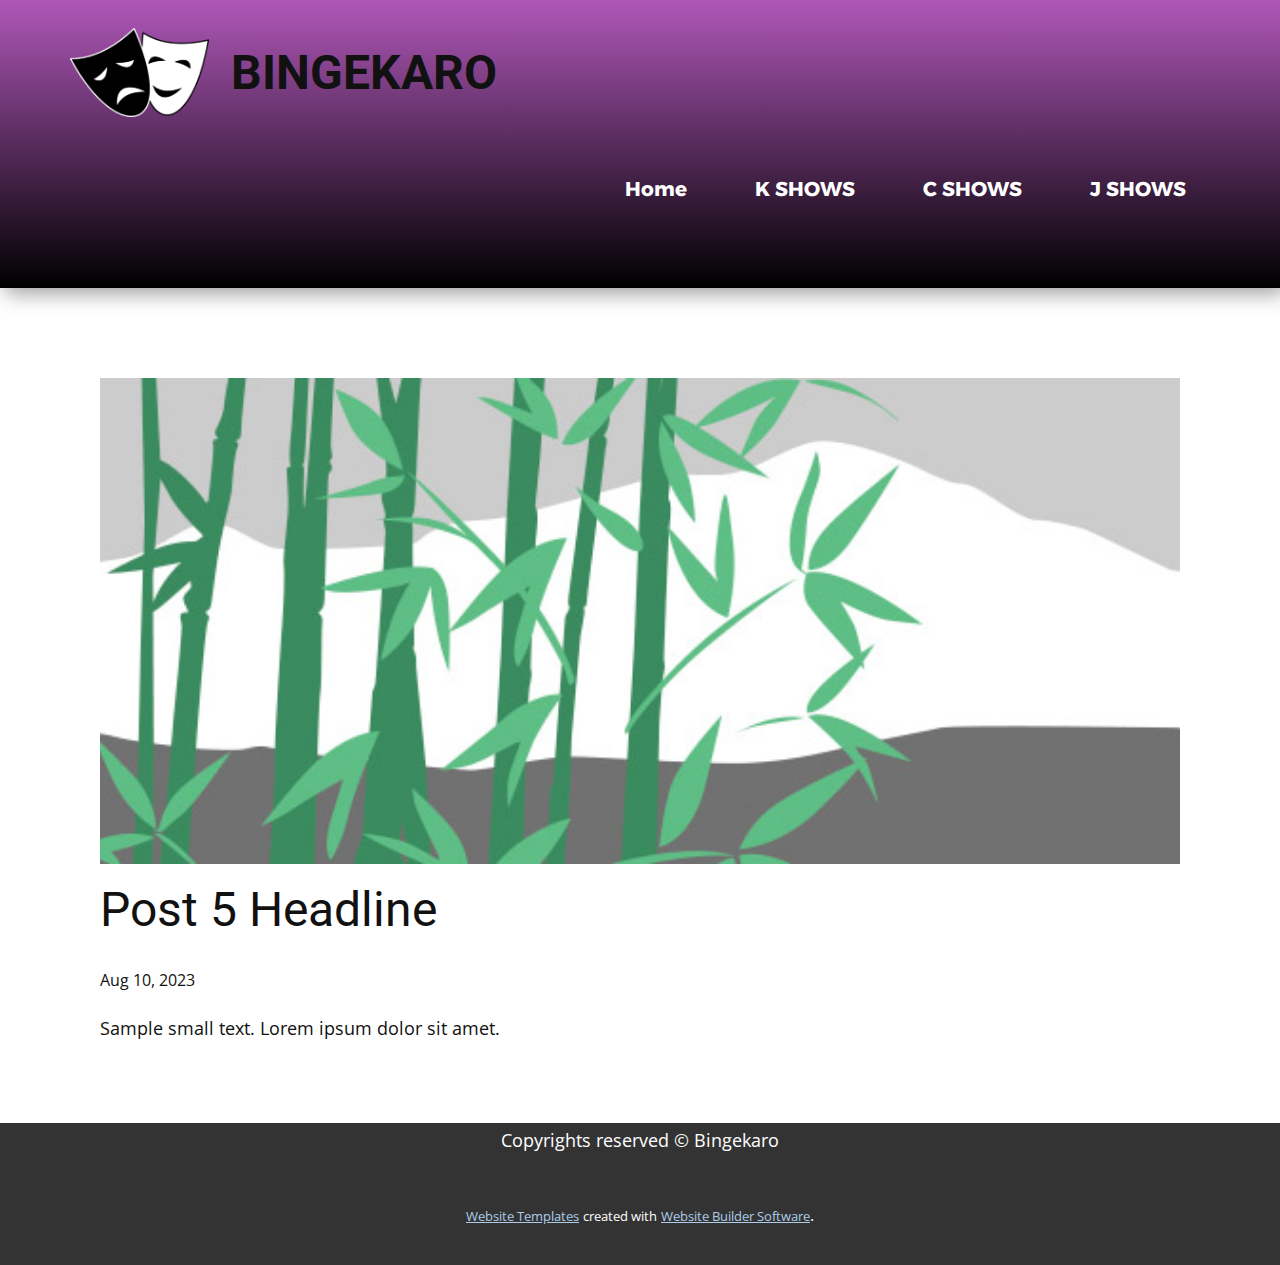
<file: blog/post-4.html>
<!DOCTYPE html>
<html style="font-size: 16px;" lang="en"><head>
    <meta name="viewport" content="width=device-width, initial-scale=1.0">
    <meta charset="utf-8">
    <meta name="keywords" content="Post 1 Headline">
    <meta name="description" content="">
    <title>Post 5 Headline</title>
    <link rel="stylesheet" href="../nicepage.css" media="screen">
<link rel="stylesheet" href="../Post-Template.css" media="screen">
    <script class="u-script" type="text/javascript" src="../jquery.js" defer=""></script>
    <script class="u-script" type="text/javascript" src="../nicepage.js" defer=""></script>
    <meta name="generator" content="Nicepage 5.15.1, nicepage.com">
    <link id="u-theme-google-font" rel="stylesheet" href="https://fonts.googleapis.com/css?family=Roboto:100,100i,300,300i,400,400i,500,500i,700,700i,900,900i|Open+Sans:300,300i,400,400i,500,500i,600,600i,700,700i,800,800i">
    <link id="u-page-google-font" rel="stylesheet" href="https://fonts.googleapis.com/css?family=Alexandria:100,200,300,400,500,600,700,800,900">
    
    
    
    <script type="application/ld+json">{
		"@context": "http://schema.org",
		"@type": "Organization",
		"name": "",
		"logo": "images/drama.png"
}</script>
    <meta name="theme-color" content="#478ac9">
  <meta data-intl-tel-input-cdn-path="intlTelInput/"></head>
  <body class="u-body u-xl-mode" data-lang="en"><header class="u-box-shadow u-clearfix u-gradient u-header u-header" id="sec-76d5"><div class="u-clearfix u-sheet u-sheet-1">
        <a href="https://nicepage.com" class="u-image u-logo u-image-1" data-image-width="1200" data-image-height="772">
          <img src="../images/drama.png" class="u-logo-image u-logo-image-1">
        </a>
        <h2 class="u-text u-text-default u-text-1">BINGEKARO</h2>
        <nav class="u-menu u-menu-dropdown u-offcanvas u-menu-1">
          <div class="menu-collapse" style="font-size: 1rem; letter-spacing: 0px;">
            <a class="u-button-style u-custom-left-right-menu-spacing u-custom-padding-bottom u-custom-top-bottom-menu-spacing u-nav-link u-text-active-palette-1-base u-text-hover-palette-2-base" href="#">
              <svg class="u-svg-link" viewBox="0 0 24 24"><use xmlns:xlink="http://www.w3.org/1999/xlink" xlink:href="#menu-hamburger"></use></svg>
              <svg class="u-svg-content" version="1.1" id="menu-hamburger" viewBox="0 0 16 16" x="0px" y="0px" xmlns:xlink="http://www.w3.org/1999/xlink" xmlns="http://www.w3.org/2000/svg"><g><rect y="1" width="16" height="2"></rect><rect y="7" width="16" height="2"></rect><rect y="13" width="16" height="2"></rect>
</g></svg>
            </a>
          </div>
          <div class="u-nav-container"></div>
          <div class="u-nav-container-collapse">
            <div class="u-black u-container-style u-inner-container-layout u-opacity u-opacity-95 u-sidenav">
              <div class="u-inner-container-layout u-sidenav-overflow">
                <div class="u-menu-close"></div>
                <ul class="u-align-center u-nav u-popupmenu-items u-unstyled u-nav-1"><li class="u-nav-item"><a class="u-button-style u-nav-link" href="../Home.html">Home</a>
</li><li class="u-nav-item"><a class="u-button-style u-nav-link" href="../K-SHOWS.html">K SHOWS</a>
</li><li class="u-nav-item"><a class="u-button-style u-nav-link" href="../C-SHOWS.html">C SHOWS</a>
</li><li class="u-nav-item"><a class="u-button-style u-nav-link" href="../J-SHOWS.html">J SHOWS</a>
</li></ul>
              </div>
            </div>
            <div class="u-black u-menu-overlay u-opacity u-opacity-70"></div>
          </div>
        </nav>
        <nav class="u-align-left u-menu u-menu-one-level u-offcanvas u-menu-2">
          <div class="menu-collapse u-custom-font" style="font-family: Alexandria; letter-spacing: 0px; font-weight: 700; font-size: 1.25rem;">
            <a class="u-button-style u-custom-border u-custom-border-color u-custom-border-radius u-custom-borders u-custom-color u-custom-left-right-menu-spacing u-custom-text-active-color u-custom-text-color u-custom-text-hover-color u-custom-top-bottom-menu-spacing u-nav-link" href="#">
              <svg class="u-svg-link" viewBox="0 0 24 24"><use xmlns:xlink="http://www.w3.org/1999/xlink" xlink:href="#svg-e1c0"></use></svg>
              <svg class="u-svg-content" version="1.1" id="svg-e1c0" viewBox="0 0 16 16" x="0px" y="0px" xmlns:xlink="http://www.w3.org/1999/xlink" xmlns="http://www.w3.org/2000/svg"><g><rect y="1" width="16" height="2"></rect><rect y="7" width="16" height="2"></rect><rect y="13" width="16" height="2"></rect>
</g></svg>
            </a>
          </div>
          <div class="u-custom-menu u-nav-container">
            <ul class="u-custom-font u-nav u-spacing-20 u-unstyled u-nav-2"><li class="u-nav-item"><a class="u-button-style u-nav-link u-text-active-grey-25 u-text-hover-palette-2-light-2 u-text-white" href="../Home.html" style="padding: 40px 24px;">Home</a>
</li><li class="u-nav-item"><a class="u-button-style u-nav-link u-text-active-grey-25 u-text-hover-palette-2-light-2 u-text-white" href="../K-SHOWS.html" style="padding: 40px 24px;">K SHOWS</a>
</li><li class="u-nav-item"><a class="u-button-style u-nav-link u-text-active-grey-25 u-text-hover-palette-2-light-2 u-text-white" href="../C-SHOWS.html" style="padding: 40px 24px;">C SHOWS</a>
</li><li class="u-nav-item"><a class="u-button-style u-nav-link u-text-active-grey-25 u-text-hover-palette-2-light-2 u-text-white" href="../J-SHOWS.html" style="padding: 40px 24px;">J SHOWS</a>
</li></ul>
          </div>
          <div class="u-custom-menu u-nav-container-collapse">
            <div class="u-black u-container-style u-inner-container-layout u-opacity u-opacity-95 u-sidenav">
              <div class="u-inner-container-layout u-sidenav-overflow">
                <div class="u-menu-close"></div>
                <ul class="u-align-center u-nav u-popupmenu-items u-unstyled u-nav-3"><li class="u-nav-item"><a class="u-button-style u-nav-link" href="../Home.html">Home</a>
</li><li class="u-nav-item"><a class="u-button-style u-nav-link" href="../K-SHOWS.html">K SHOWS</a>
</li><li class="u-nav-item"><a class="u-button-style u-nav-link" href="../C-SHOWS.html">C SHOWS</a>
</li><li class="u-nav-item"><a class="u-button-style u-nav-link" href="../J-SHOWS.html">J SHOWS</a>
</li></ul>
              </div>
            </div>
            <div class="u-black u-menu-overlay u-opacity u-opacity-70"></div>
          </div>
        </nav>
      </div></header>
    <section class="u-align-center u-clearfix u-section-1" id="sec-00d7">
      <div class="u-clearfix u-sheet u-valign-middle-md u-valign-middle-sm u-valign-middle-xs u-sheet-1"><!--post_details--><!--post_details_options_json--><!--{"source":""}--><!--/post_details_options_json--><!--blog_post-->
        <div class="u-container-style u-expanded-width u-post-details u-post-details-1">
          <div class="u-container-layout u-valign-middle u-container-layout-1"><!--blog_post_image-->
            <img alt="" class="u-blog-control u-expanded-width u-image u-image-default u-image-1" src="../images/68f64b9d.jpeg"><!--/blog_post_image--><!--blog_post_header-->
            <h2 class="u-blog-control u-text u-text-1">Post 5 Headline</h2><!--/blog_post_header--><!--blog_post_metadata-->
            <div class="u-blog-control u-metadata u-metadata-1"><!--blog_post_metadata_date-->
              <span class="u-meta-date u-meta-icon">Aug 10, 2023</span><!--/blog_post_metadata_date--><!--blog_post_metadata_category-->
              <!--/blog_post_metadata_category--><!--blog_post_metadata_comments-->
              <!--/blog_post_metadata_comments-->
            </div><!--/blog_post_metadata--><!--blog_post_content-->
            <div class="u-align-justify u-blog-control u-post-content u-text u-text-2 fr-view">
  Sample small text. Lorem ipsum dolor sit amet.
  </div><!--/blog_post_content-->
          </div>
        </div><!--/blog_post--><!--/post_details-->
      </div>
    </section>
    
    
    
    <footer class="u-align-center u-clearfix u-footer u-grey-80 u-footer" id="sec-2306"><div class="u-clearfix u-sheet u-sheet-1">
        <p class="u-small-text u-text u-text-variant u-text-1">Copyrights reserved&nbsp;© Bingekaro</p>
      </div></footer>
    <section class="u-backlink u-clearfix u-grey-80">
      <a class="u-link" href="https://nicepage.com/website-templates" target="_blank">
        <span>Website Templates</span>
      </a>
      <p class="u-text">
        <span>created with</span>
      </p>
      <a class="u-link" href="" target="_blank">
        <span>Website Builder Software</span>
      </a>. 
    </section>
  
</body></html>
</file>
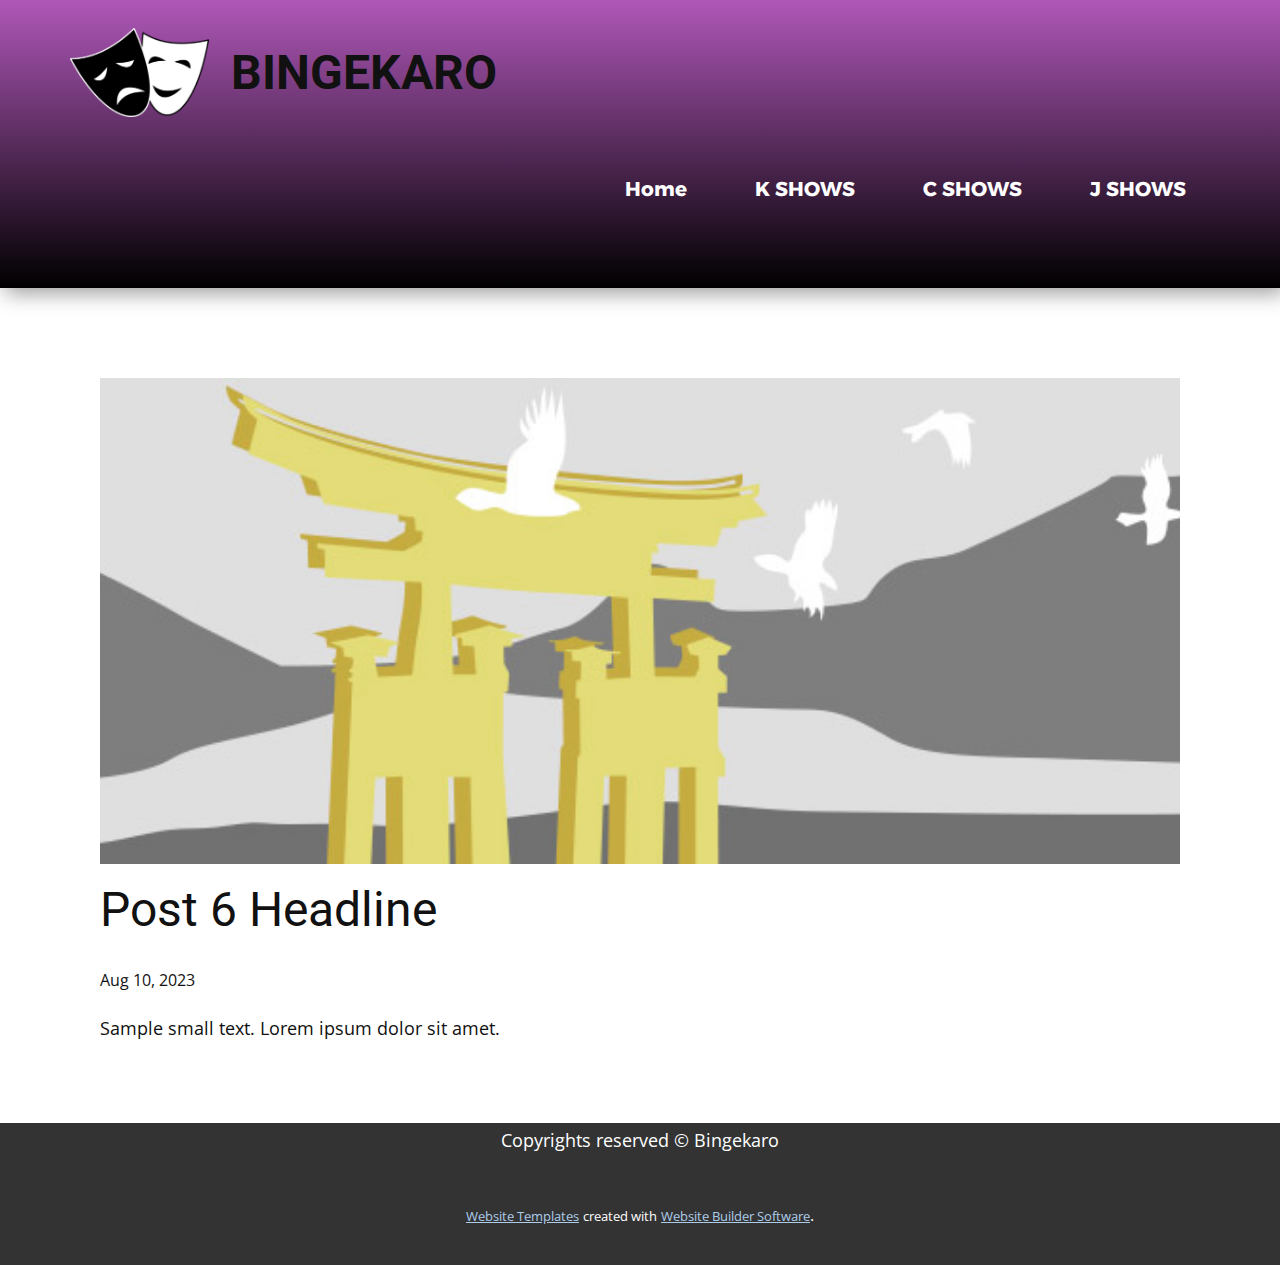
<file: blog/post-5.html>
<!DOCTYPE html>
<html style="font-size: 16px;" lang="en"><head>
    <meta name="viewport" content="width=device-width, initial-scale=1.0">
    <meta charset="utf-8">
    <meta name="keywords" content="Post 1 Headline">
    <meta name="description" content="">
    <title>Post 6 Headline</title>
    <link rel="stylesheet" href="../nicepage.css" media="screen">
<link rel="stylesheet" href="../Post-Template.css" media="screen">
    <script class="u-script" type="text/javascript" src="../jquery.js" defer=""></script>
    <script class="u-script" type="text/javascript" src="../nicepage.js" defer=""></script>
    <meta name="generator" content="Nicepage 5.15.1, nicepage.com">
    <link id="u-theme-google-font" rel="stylesheet" href="https://fonts.googleapis.com/css?family=Roboto:100,100i,300,300i,400,400i,500,500i,700,700i,900,900i|Open+Sans:300,300i,400,400i,500,500i,600,600i,700,700i,800,800i">
    <link id="u-page-google-font" rel="stylesheet" href="https://fonts.googleapis.com/css?family=Alexandria:100,200,300,400,500,600,700,800,900">
    
    
    
    <script type="application/ld+json">{
		"@context": "http://schema.org",
		"@type": "Organization",
		"name": "",
		"logo": "images/drama.png"
}</script>
    <meta name="theme-color" content="#478ac9">
  <meta data-intl-tel-input-cdn-path="intlTelInput/"></head>
  <body class="u-body u-xl-mode" data-lang="en"><header class="u-box-shadow u-clearfix u-gradient u-header u-header" id="sec-76d5"><div class="u-clearfix u-sheet u-sheet-1">
        <a href="https://nicepage.com" class="u-image u-logo u-image-1" data-image-width="1200" data-image-height="772">
          <img src="../images/drama.png" class="u-logo-image u-logo-image-1">
        </a>
        <h2 class="u-text u-text-default u-text-1">BINGEKARO</h2>
        <nav class="u-menu u-menu-dropdown u-offcanvas u-menu-1">
          <div class="menu-collapse" style="font-size: 1rem; letter-spacing: 0px;">
            <a class="u-button-style u-custom-left-right-menu-spacing u-custom-padding-bottom u-custom-top-bottom-menu-spacing u-nav-link u-text-active-palette-1-base u-text-hover-palette-2-base" href="#">
              <svg class="u-svg-link" viewBox="0 0 24 24"><use xmlns:xlink="http://www.w3.org/1999/xlink" xlink:href="#menu-hamburger"></use></svg>
              <svg class="u-svg-content" version="1.1" id="menu-hamburger" viewBox="0 0 16 16" x="0px" y="0px" xmlns:xlink="http://www.w3.org/1999/xlink" xmlns="http://www.w3.org/2000/svg"><g><rect y="1" width="16" height="2"></rect><rect y="7" width="16" height="2"></rect><rect y="13" width="16" height="2"></rect>
</g></svg>
            </a>
          </div>
          <div class="u-nav-container"></div>
          <div class="u-nav-container-collapse">
            <div class="u-black u-container-style u-inner-container-layout u-opacity u-opacity-95 u-sidenav">
              <div class="u-inner-container-layout u-sidenav-overflow">
                <div class="u-menu-close"></div>
                <ul class="u-align-center u-nav u-popupmenu-items u-unstyled u-nav-1"><li class="u-nav-item"><a class="u-button-style u-nav-link" href="../Home.html">Home</a>
</li><li class="u-nav-item"><a class="u-button-style u-nav-link" href="../K-SHOWS.html">K SHOWS</a>
</li><li class="u-nav-item"><a class="u-button-style u-nav-link" href="../C-SHOWS.html">C SHOWS</a>
</li><li class="u-nav-item"><a class="u-button-style u-nav-link" href="../J-SHOWS.html">J SHOWS</a>
</li></ul>
              </div>
            </div>
            <div class="u-black u-menu-overlay u-opacity u-opacity-70"></div>
          </div>
        </nav>
        <nav class="u-align-left u-menu u-menu-one-level u-offcanvas u-menu-2">
          <div class="menu-collapse u-custom-font" style="font-family: Alexandria; letter-spacing: 0px; font-weight: 700; font-size: 1.25rem;">
            <a class="u-button-style u-custom-border u-custom-border-color u-custom-border-radius u-custom-borders u-custom-color u-custom-left-right-menu-spacing u-custom-text-active-color u-custom-text-color u-custom-text-hover-color u-custom-top-bottom-menu-spacing u-nav-link" href="#">
              <svg class="u-svg-link" viewBox="0 0 24 24"><use xmlns:xlink="http://www.w3.org/1999/xlink" xlink:href="#svg-e1c0"></use></svg>
              <svg class="u-svg-content" version="1.1" id="svg-e1c0" viewBox="0 0 16 16" x="0px" y="0px" xmlns:xlink="http://www.w3.org/1999/xlink" xmlns="http://www.w3.org/2000/svg"><g><rect y="1" width="16" height="2"></rect><rect y="7" width="16" height="2"></rect><rect y="13" width="16" height="2"></rect>
</g></svg>
            </a>
          </div>
          <div class="u-custom-menu u-nav-container">
            <ul class="u-custom-font u-nav u-spacing-20 u-unstyled u-nav-2"><li class="u-nav-item"><a class="u-button-style u-nav-link u-text-active-grey-25 u-text-hover-palette-2-light-2 u-text-white" href="../Home.html" style="padding: 40px 24px;">Home</a>
</li><li class="u-nav-item"><a class="u-button-style u-nav-link u-text-active-grey-25 u-text-hover-palette-2-light-2 u-text-white" href="../K-SHOWS.html" style="padding: 40px 24px;">K SHOWS</a>
</li><li class="u-nav-item"><a class="u-button-style u-nav-link u-text-active-grey-25 u-text-hover-palette-2-light-2 u-text-white" href="../C-SHOWS.html" style="padding: 40px 24px;">C SHOWS</a>
</li><li class="u-nav-item"><a class="u-button-style u-nav-link u-text-active-grey-25 u-text-hover-palette-2-light-2 u-text-white" href="../J-SHOWS.html" style="padding: 40px 24px;">J SHOWS</a>
</li></ul>
          </div>
          <div class="u-custom-menu u-nav-container-collapse">
            <div class="u-black u-container-style u-inner-container-layout u-opacity u-opacity-95 u-sidenav">
              <div class="u-inner-container-layout u-sidenav-overflow">
                <div class="u-menu-close"></div>
                <ul class="u-align-center u-nav u-popupmenu-items u-unstyled u-nav-3"><li class="u-nav-item"><a class="u-button-style u-nav-link" href="../Home.html">Home</a>
</li><li class="u-nav-item"><a class="u-button-style u-nav-link" href="../K-SHOWS.html">K SHOWS</a>
</li><li class="u-nav-item"><a class="u-button-style u-nav-link" href="../C-SHOWS.html">C SHOWS</a>
</li><li class="u-nav-item"><a class="u-button-style u-nav-link" href="../J-SHOWS.html">J SHOWS</a>
</li></ul>
              </div>
            </div>
            <div class="u-black u-menu-overlay u-opacity u-opacity-70"></div>
          </div>
        </nav>
      </div></header>
    <section class="u-align-center u-clearfix u-section-1" id="sec-00d7">
      <div class="u-clearfix u-sheet u-valign-middle-md u-valign-middle-sm u-valign-middle-xs u-sheet-1"><!--post_details--><!--post_details_options_json--><!--{"source":""}--><!--/post_details_options_json--><!--blog_post-->
        <div class="u-container-style u-expanded-width u-post-details u-post-details-1">
          <div class="u-container-layout u-valign-middle u-container-layout-1"><!--blog_post_image-->
            <img alt="" class="u-blog-control u-expanded-width u-image u-image-default u-image-1" src="../images/8ad73f3c.jpeg"><!--/blog_post_image--><!--blog_post_header-->
            <h2 class="u-blog-control u-text u-text-1">Post 6 Headline</h2><!--/blog_post_header--><!--blog_post_metadata-->
            <div class="u-blog-control u-metadata u-metadata-1"><!--blog_post_metadata_date-->
              <span class="u-meta-date u-meta-icon">Aug 10, 2023</span><!--/blog_post_metadata_date--><!--blog_post_metadata_category-->
              <!--/blog_post_metadata_category--><!--blog_post_metadata_comments-->
              <!--/blog_post_metadata_comments-->
            </div><!--/blog_post_metadata--><!--blog_post_content-->
            <div class="u-align-justify u-blog-control u-post-content u-text u-text-2 fr-view">
  Sample small text. Lorem ipsum dolor sit amet.
  </div><!--/blog_post_content-->
          </div>
        </div><!--/blog_post--><!--/post_details-->
      </div>
    </section>
    
    
    
    <footer class="u-align-center u-clearfix u-footer u-grey-80 u-footer" id="sec-2306"><div class="u-clearfix u-sheet u-sheet-1">
        <p class="u-small-text u-text u-text-variant u-text-1">Copyrights reserved&nbsp;© Bingekaro</p>
      </div></footer>
    <section class="u-backlink u-clearfix u-grey-80">
      <a class="u-link" href="https://nicepage.com/website-templates" target="_blank">
        <span>Website Templates</span>
      </a>
      <p class="u-text">
        <span>created with</span>
      </p>
      <a class="u-link" href="" target="_blank">
        <span>Website Builder Software</span>
      </a>. 
    </section>
  
</body></html>
</file>
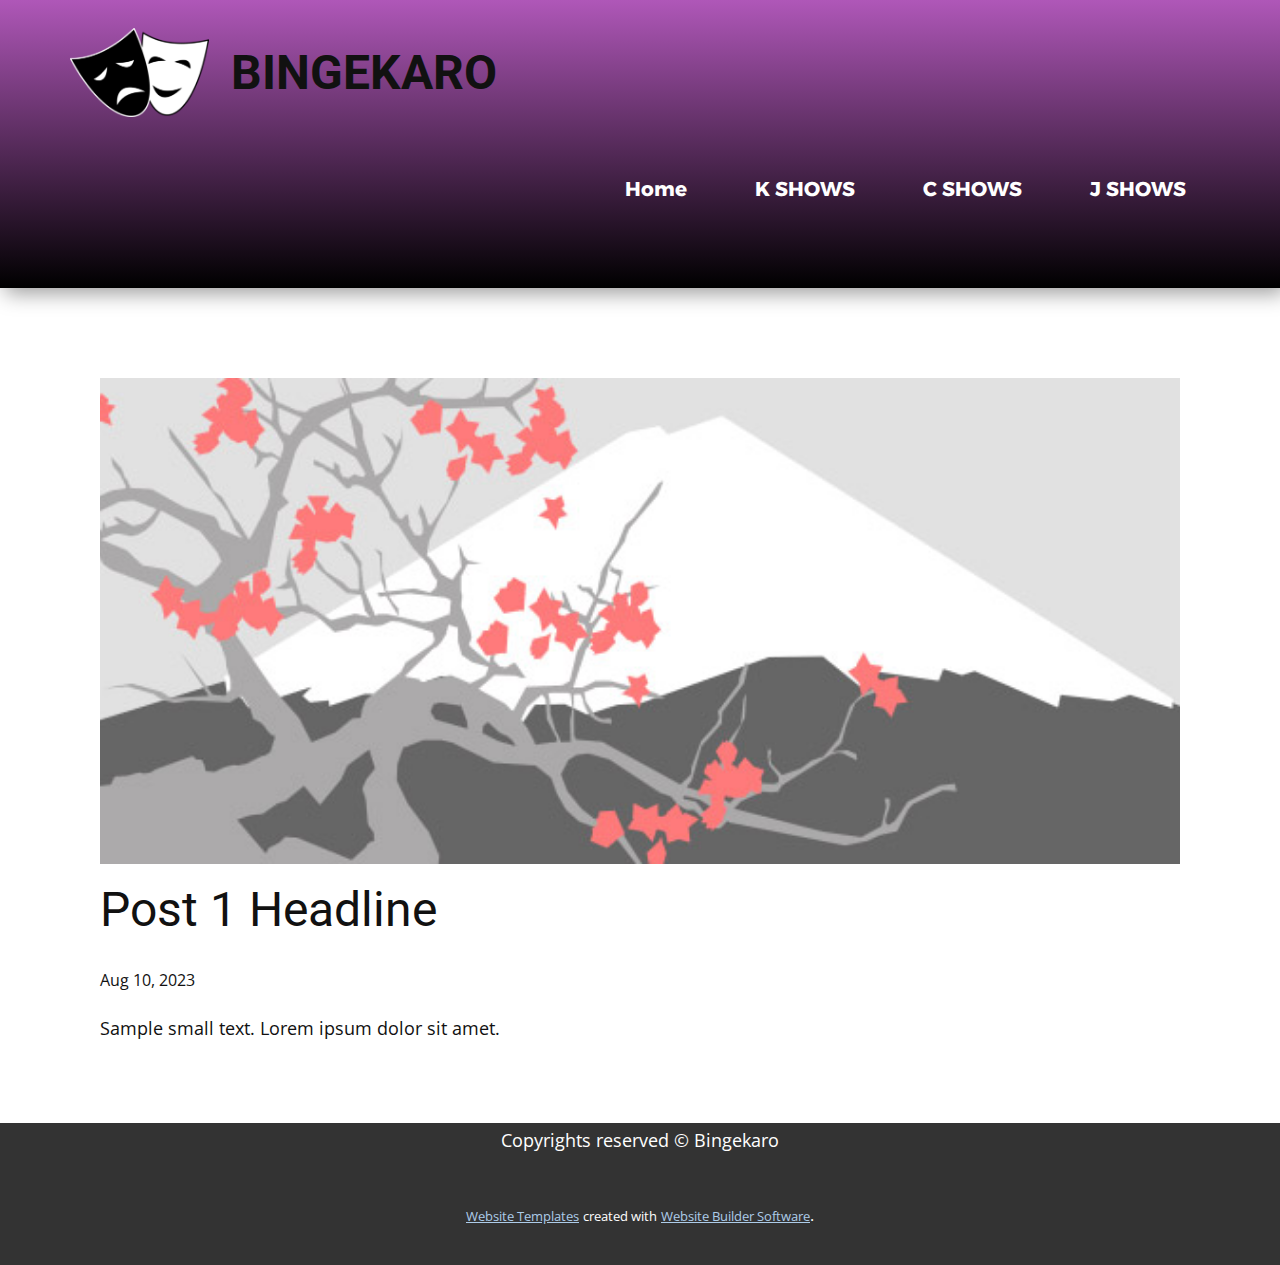
<file: blog/post.html>
<!DOCTYPE html>
<html style="font-size: 16px;" lang="en"><head>
    <meta name="viewport" content="width=device-width, initial-scale=1.0">
    <meta charset="utf-8">
    <meta name="keywords" content="Post 1 Headline">
    <meta name="description" content="">
    <title>Post 1 Headline</title>
    <link rel="stylesheet" href="../nicepage.css" media="screen">
<link rel="stylesheet" href="../Post-Template.css" media="screen">
    <script class="u-script" type="text/javascript" src="../jquery.js" defer=""></script>
    <script class="u-script" type="text/javascript" src="../nicepage.js" defer=""></script>
    <meta name="generator" content="Nicepage 5.15.1, nicepage.com">
    <link id="u-theme-google-font" rel="stylesheet" href="https://fonts.googleapis.com/css?family=Roboto:100,100i,300,300i,400,400i,500,500i,700,700i,900,900i|Open+Sans:300,300i,400,400i,500,500i,600,600i,700,700i,800,800i">
    <link id="u-page-google-font" rel="stylesheet" href="https://fonts.googleapis.com/css?family=Alexandria:100,200,300,400,500,600,700,800,900">
    
    
    
    <script type="application/ld+json">{
		"@context": "http://schema.org",
		"@type": "Organization",
		"name": "",
		"logo": "images/drama.png"
}</script>
    <meta name="theme-color" content="#478ac9">
  <meta data-intl-tel-input-cdn-path="intlTelInput/"></head>
  <body class="u-body u-xl-mode" data-lang="en"><header class="u-box-shadow u-clearfix u-gradient u-header u-header" id="sec-76d5"><div class="u-clearfix u-sheet u-sheet-1">
        <a href="https://nicepage.com" class="u-image u-logo u-image-1" data-image-width="1200" data-image-height="772">
          <img src="../images/drama.png" class="u-logo-image u-logo-image-1">
        </a>
        <h2 class="u-text u-text-default u-text-1">BINGEKARO</h2>
        <nav class="u-menu u-menu-dropdown u-offcanvas u-menu-1">
          <div class="menu-collapse" style="font-size: 1rem; letter-spacing: 0px;">
            <a class="u-button-style u-custom-left-right-menu-spacing u-custom-padding-bottom u-custom-top-bottom-menu-spacing u-nav-link u-text-active-palette-1-base u-text-hover-palette-2-base" href="#">
              <svg class="u-svg-link" viewBox="0 0 24 24"><use xmlns:xlink="http://www.w3.org/1999/xlink" xlink:href="#menu-hamburger"></use></svg>
              <svg class="u-svg-content" version="1.1" id="menu-hamburger" viewBox="0 0 16 16" x="0px" y="0px" xmlns:xlink="http://www.w3.org/1999/xlink" xmlns="http://www.w3.org/2000/svg"><g><rect y="1" width="16" height="2"></rect><rect y="7" width="16" height="2"></rect><rect y="13" width="16" height="2"></rect>
</g></svg>
            </a>
          </div>
          <div class="u-nav-container"></div>
          <div class="u-nav-container-collapse">
            <div class="u-black u-container-style u-inner-container-layout u-opacity u-opacity-95 u-sidenav">
              <div class="u-inner-container-layout u-sidenav-overflow">
                <div class="u-menu-close"></div>
                <ul class="u-align-center u-nav u-popupmenu-items u-unstyled u-nav-1"><li class="u-nav-item"><a class="u-button-style u-nav-link" href="../Home.html">Home</a>
</li><li class="u-nav-item"><a class="u-button-style u-nav-link" href="../K-SHOWS.html">K SHOWS</a>
</li><li class="u-nav-item"><a class="u-button-style u-nav-link" href="../C-SHOWS.html">C SHOWS</a>
</li><li class="u-nav-item"><a class="u-button-style u-nav-link" href="../J-SHOWS.html">J SHOWS</a>
</li></ul>
              </div>
            </div>
            <div class="u-black u-menu-overlay u-opacity u-opacity-70"></div>
          </div>
        </nav>
        <nav class="u-align-left u-menu u-menu-one-level u-offcanvas u-menu-2">
          <div class="menu-collapse u-custom-font" style="font-family: Alexandria; letter-spacing: 0px; font-weight: 700; font-size: 1.25rem;">
            <a class="u-button-style u-custom-border u-custom-border-color u-custom-border-radius u-custom-borders u-custom-color u-custom-left-right-menu-spacing u-custom-text-active-color u-custom-text-color u-custom-text-hover-color u-custom-top-bottom-menu-spacing u-nav-link" href="#">
              <svg class="u-svg-link" viewBox="0 0 24 24"><use xmlns:xlink="http://www.w3.org/1999/xlink" xlink:href="#svg-e1c0"></use></svg>
              <svg class="u-svg-content" version="1.1" id="svg-e1c0" viewBox="0 0 16 16" x="0px" y="0px" xmlns:xlink="http://www.w3.org/1999/xlink" xmlns="http://www.w3.org/2000/svg"><g><rect y="1" width="16" height="2"></rect><rect y="7" width="16" height="2"></rect><rect y="13" width="16" height="2"></rect>
</g></svg>
            </a>
          </div>
          <div class="u-custom-menu u-nav-container">
            <ul class="u-custom-font u-nav u-spacing-20 u-unstyled u-nav-2"><li class="u-nav-item"><a class="u-button-style u-nav-link u-text-active-grey-25 u-text-hover-palette-2-light-2 u-text-white" href="../Home.html" style="padding: 40px 24px;">Home</a>
</li><li class="u-nav-item"><a class="u-button-style u-nav-link u-text-active-grey-25 u-text-hover-palette-2-light-2 u-text-white" href="../K-SHOWS.html" style="padding: 40px 24px;">K SHOWS</a>
</li><li class="u-nav-item"><a class="u-button-style u-nav-link u-text-active-grey-25 u-text-hover-palette-2-light-2 u-text-white" href="../C-SHOWS.html" style="padding: 40px 24px;">C SHOWS</a>
</li><li class="u-nav-item"><a class="u-button-style u-nav-link u-text-active-grey-25 u-text-hover-palette-2-light-2 u-text-white" href="../J-SHOWS.html" style="padding: 40px 24px;">J SHOWS</a>
</li></ul>
          </div>
          <div class="u-custom-menu u-nav-container-collapse">
            <div class="u-black u-container-style u-inner-container-layout u-opacity u-opacity-95 u-sidenav">
              <div class="u-inner-container-layout u-sidenav-overflow">
                <div class="u-menu-close"></div>
                <ul class="u-align-center u-nav u-popupmenu-items u-unstyled u-nav-3"><li class="u-nav-item"><a class="u-button-style u-nav-link" href="../Home.html">Home</a>
</li><li class="u-nav-item"><a class="u-button-style u-nav-link" href="../K-SHOWS.html">K SHOWS</a>
</li><li class="u-nav-item"><a class="u-button-style u-nav-link" href="../C-SHOWS.html">C SHOWS</a>
</li><li class="u-nav-item"><a class="u-button-style u-nav-link" href="../J-SHOWS.html">J SHOWS</a>
</li></ul>
              </div>
            </div>
            <div class="u-black u-menu-overlay u-opacity u-opacity-70"></div>
          </div>
        </nav>
      </div></header>
    <section class="u-align-center u-clearfix u-section-1" id="sec-00d7">
      <div class="u-clearfix u-sheet u-valign-middle-md u-valign-middle-sm u-valign-middle-xs u-sheet-1"><!--post_details--><!--post_details_options_json--><!--{"source":""}--><!--/post_details_options_json--><!--blog_post-->
        <div class="u-container-style u-expanded-width u-post-details u-post-details-1">
          <div class="u-container-layout u-valign-middle u-container-layout-1"><!--blog_post_image-->
            <img alt="" class="u-blog-control u-expanded-width u-image u-image-default u-image-1" src="../images/0fd3416c.jpeg"><!--/blog_post_image--><!--blog_post_header-->
            <h2 class="u-blog-control u-text u-text-1">Post 1 Headline</h2><!--/blog_post_header--><!--blog_post_metadata-->
            <div class="u-blog-control u-metadata u-metadata-1"><!--blog_post_metadata_date-->
              <span class="u-meta-date u-meta-icon">Aug 10, 2023</span><!--/blog_post_metadata_date--><!--blog_post_metadata_category-->
              <!--/blog_post_metadata_category--><!--blog_post_metadata_comments-->
              <!--/blog_post_metadata_comments-->
            </div><!--/blog_post_metadata--><!--blog_post_content-->
            <div class="u-align-justify u-blog-control u-post-content u-text u-text-2 fr-view">
  Sample small text. Lorem ipsum dolor sit amet.
  </div><!--/blog_post_content-->
          </div>
        </div><!--/blog_post--><!--/post_details-->
      </div>
    </section>
    
    
    
    <footer class="u-align-center u-clearfix u-footer u-grey-80 u-footer" id="sec-2306"><div class="u-clearfix u-sheet u-sheet-1">
        <p class="u-small-text u-text u-text-variant u-text-1">Copyrights reserved&nbsp;© Bingekaro</p>
      </div></footer>
    <section class="u-backlink u-clearfix u-grey-80">
      <a class="u-link" href="https://nicepage.com/website-templates" target="_blank">
        <span>Website Templates</span>
      </a>
      <p class="u-text">
        <span>created with</span>
      </p>
      <a class="u-link" href="" target="_blank">
        <span>Website Builder Software</span>
      </a>. 
    </section>
  
</body></html>
</file>
